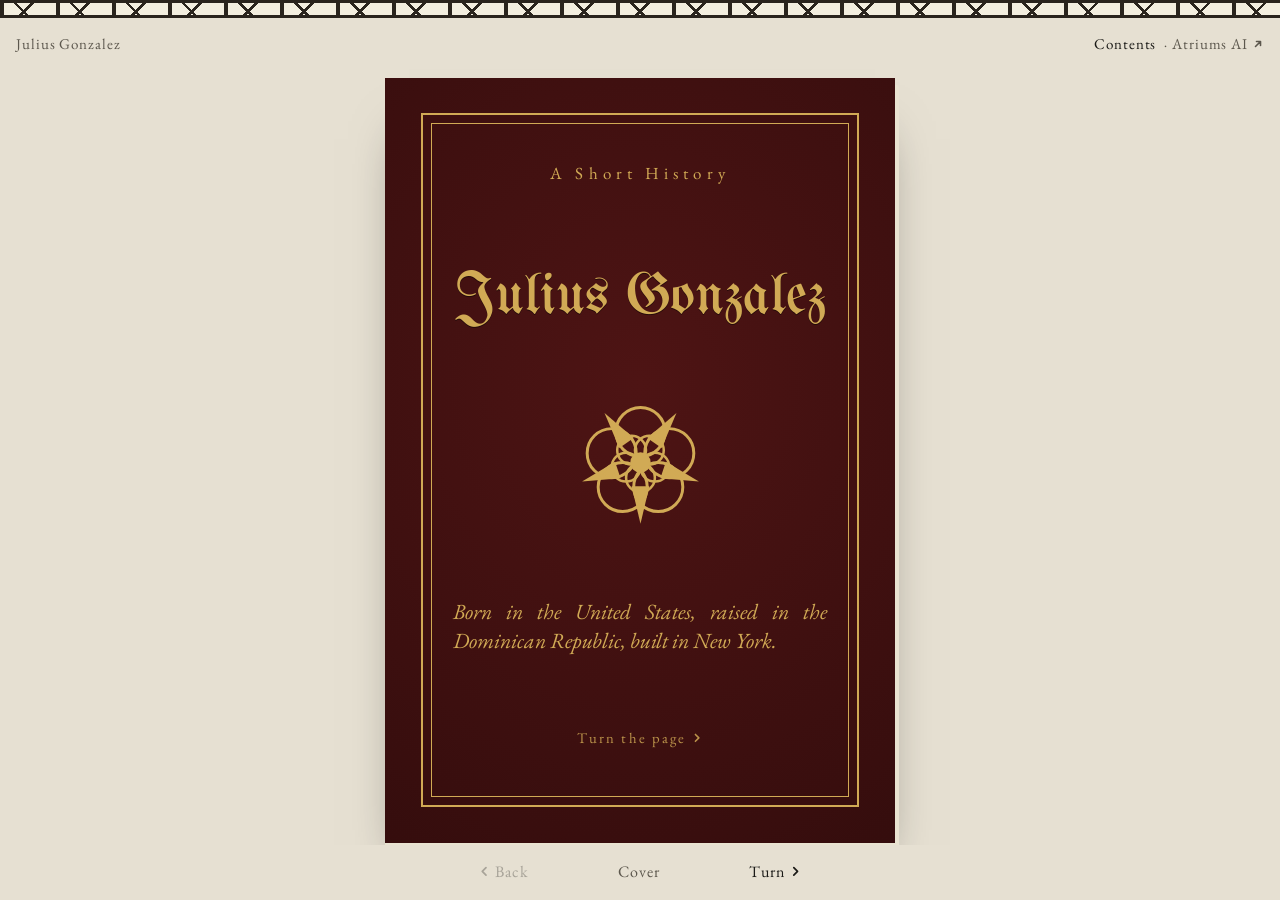
<file: index.html>
<!doctype html>
<html lang="en">
<head>
<meta charset="utf-8" />
<meta name="viewport" content="width=device-width, initial-scale=1, viewport-fit=cover" />
<title>Julius Gonzalez</title>
<meta name="claude:viewport-fit-sides" content="cover" />
<meta name="description" content="Julius Gonzalez: born in the US, raised in the Dominican Republic, built in New York. A short history in eight parts, told as a book." />
<meta property="og:title" content="Julius Gonzalez" />
<meta property="og:description" content="Born in the United States, raised in the Dominican Republic, built in New York." />
<link rel="preconnect" href="https://fonts.googleapis.com" />
<link rel="preconnect" href="https://fonts.gstatic.com" crossorigin />
<link href="https://fonts.googleapis.com/css2?family=EB+Garamond:ital,wght@0,400;0,500;0,600;1,400;1,500&family=IM+Fell+English+SC&family=UnifrakturMaguntia&display=swap" rel="stylesheet" />
<style>
/* Layout: a bound book on a desk. Two-page spreads on wide screens, one page at a time on phones; every leaf turns on its spine. Inside, a Tufte page (footnotes, figures to scale, booktabs table) set like a Tudor octavo: blackletter initials, Fell small caps, running heads, folios and catchwords. */
:root {
  --desk: #e6e0d2;
  --paper: #fffff8;
  --paper-edge: #e9e3d1;
  --ink: #1b1a17;
  --ink-soft: #5c574d;
  --rule: #d9d3c2;
  --land: #ece6d2;
  --oxblood: #8b1e1e;
  --green: #2f5236;
  --gold: #a07a24;
  --beam: #2a241d;
  --plaster: #f3eedf;
  --cover: #4e1414;
  --cover-deep: #2e0b0b;
  --gilt: #d1aa55;
  --body: "EB Garamond", Garamond, "Palatino Linotype", Palatino, Georgia, serif;
  --caps: "IM Fell English SC", "EB Garamond", Garamond, Georgia, serif;
  --black: "UnifrakturMaguntia", "Old English Text MT", "EB Garamond", serif;
  --pw: min(480px, calc(100vw - 32px));
}
@media (prefers-color-scheme: dark) {
  :root:not([data-theme="light"]) {
    --desk: #0d0c0a; --paper: #1c1a15; --paper-edge: #2a261f; --ink: #ece5d3; --ink-soft: #a89f8c; --rule: #3a342a; --land: #2a261e;
    --oxblood: #d76a5c; --green: #8fbb92; --gold: #d2ac57; --beam: #050403; --plaster: #2b261e;
    --cover: #4e1414; --cover-deep: #240909; --gilt: #d1aa55;
    color-scheme: dark;
  }
}
:root[data-theme="dark"] {
  --desk: #0d0c0a; --paper: #1c1a15; --paper-edge: #2a261f; --ink: #ece5d3; --ink-soft: #a89f8c; --rule: #3a342a; --land: #2a261e;
  --oxblood: #d76a5c; --green: #8fbb92; --gold: #d2ac57; --beam: #050403; --plaster: #2b261e;
  --cover: #4e1414; --cover-deep: #240909; --gilt: #d1aa55;
  color-scheme: dark;
}

* { box-sizing: border-box; }
html, body { height: 100%; }
body {
  margin: 0; background: var(--desk); color: var(--ink);
  font-family: var(--body); font-variant-numeric: oldstyle-nums proportional-nums;
  -webkit-font-smoothing: antialiased;
  display: flex; flex-direction: column; overflow-x: hidden;
}
body::before { content: ""; position: fixed; inset: 0 0 auto; height: env(safe-area-inset-top, 0px); z-index: 10; background: var(--beam); }
a { color: inherit; text-decoration-color: var(--oxblood); text-underline-offset: .15em; }
a:focus-visible, button:focus-visible { outline: 2px solid var(--oxblood); outline-offset: 3px; }
.sc { font-family: var(--caps); letter-spacing: .06em; }

.timber {
  height: 18px; border-block: 3px solid var(--beam); flex: none;
  background:
    repeating-linear-gradient(90deg, var(--beam) 0 4px, transparent 4px 56px),
    repeating-linear-gradient(45deg, transparent 0 18px, var(--beam) 18px 20.5px, transparent 20.5px 39.6px),
    repeating-linear-gradient(-45deg, transparent 0 18px, var(--beam) 18px 20.5px, transparent 20.5px 39.6px),
    var(--plaster);
}
.bar {
  flex: none; display: flex; justify-content: space-between; align-items: center; gap: 12px;
  padding-block: 10px;
  padding-left: max(16px, env(safe-area-inset-left, 0px)); padding-right: max(16px, env(safe-area-inset-right, 0px));
  font-family: var(--caps); font-size: 15px; color: var(--ink-soft); letter-spacing: .06em;
}
.bar button, .controls button {
  font: inherit; color: var(--ink); background: none; border: 0; cursor: pointer; padding: 6px 4px; letter-spacing: inherit;
}
.bar button:hover, .controls button:hover:not(:disabled) { color: var(--oxblood); }

.stage { flex: 1; min-height: 0; display: grid; place-items: center; perspective: 2600px; padding: 6px 0 0; overflow: hidden; }
.book {
  position: relative; width: calc(var(--pw) * 2); height: calc(var(--pw) * 1.5);
  transform-style: preserve-3d; transition: transform .9s cubic-bezier(.3, .1, .2, 1);
}
.book.single { width: var(--pw); }
.book.at-start { transform: translateX(-25%); }
.book.at-end { transform: translateX(25%); }
.book.single.at-start, .book.single.at-end { transform: none; }
.book.instant, .book.instant .leaf { transition: none !important; }
.book::after { /* page block thickness under the open book */
  content: ""; position: absolute; inset: 1% -4px -6px; z-index: -1; border-radius: 3px;
  background: var(--paper-edge); box-shadow: 0 30px 50px -24px rgba(0, 0, 0, .55);
  transition: opacity .4s;
}
.book.at-start::after { left: 50%; } .book.at-end::after { right: 50%; }
.book.single::after { inset: 1% -5px -6px 0; left: 0; right: -5px; }

.leaf {
  position: absolute; top: 0; left: 50%; width: 50%; height: 100%;
  transform-origin: left center; transform-style: preserve-3d;
  transition: transform .9s cubic-bezier(.3, .1, .2, 1);
}
.leaf.flipped { transform: rotateY(-180deg); }
.single .leaf { left: 0; width: 100%; transition: transform .8s cubic-bezier(.3, .1, .2, 1), opacity .2s; }
.single .leaf.flipped { opacity: 0; transition: transform .8s cubic-bezier(.3, .1, .2, 1), opacity .25s .55s; }
.face { position: absolute; inset: 0; backface-visibility: hidden; -webkit-backface-visibility: hidden; overflow: hidden; }
.face.back { transform: rotateY(180deg); }
.face.blank { background: var(--paper); }

/* ---------- the page ---------- */
.page {
  position: relative; width: var(--pw); height: calc(var(--pw) * 1.5);
  background: var(--paper); color: var(--ink);
  font-size: calc(var(--pw) * .037); line-height: 1.45;
  padding: calc(var(--pw) * .065) calc(var(--pw) * .09) calc(var(--pw) * .05);
  display: flex; flex-direction: column; overflow: hidden;
  background-image: linear-gradient(90deg, rgba(0, 0, 0, .10), rgba(0, 0, 0, 0) 7%);
}
.page.verso { background-image: linear-gradient(270deg, rgba(0, 0, 0, .10), rgba(0, 0, 0, 0) 7%); }
.face .page { width: 100%; height: 100%; }
.run { font-family: var(--caps); font-size: .78em; color: var(--ink-soft); text-align: center; letter-spacing: .1em; flex: none; margin-bottom: .9em; }
.pbody { flex: 1; min-height: 0; display: flex; flex-direction: column; }
.foot { flex: none; display: grid; grid-template-columns: 1fr auto 1fr; align-items: baseline; font-size: .8em; color: var(--ink-soft); padding-top: .6em; }
.foot .folio { grid-column: 2; }
.foot .catch { grid-column: 3; justify-self: end; font-style: italic; }
.page p { margin: 0 0 .75em; hyphens: auto; -webkit-hyphens: auto; text-align: justify; }
.page h2 { font-weight: 400; font-style: italic; font-size: 1.75em; line-height: 1.1; margin: 0 0 .6em; text-wrap: balance; }
.page .part-no { display: block; font-family: var(--caps); font-style: normal; font-size: .52em; color: var(--oxblood); letter-spacing: .12em; margin-bottom: .35em; }
.page .drop::first-letter { font-family: var(--black); float: left; font-size: 3.5em; line-height: .8; padding: .1em .1em 0 0; color: var(--oxblood); }
.page .meta { font-family: var(--caps); font-size: .82em; color: var(--ink-soft); text-align: left; }
.ref { font-variant-numeric: lining-nums; font-size: .65em; vertical-align: super; line-height: 0; color: var(--oxblood); }
.pbody > .content { margin-block: auto; }
.notes { margin-top: 0; padding-top: .5em; font-size: .78em; line-height: 1.35; color: var(--ink-soft); }
.notes::before { content: ""; display: block; width: 30%; border-top: 1px solid var(--ink-soft); margin-bottom: .5em; }
.notes p { text-align: left; margin-bottom: .35em; }
.notes .n { color: var(--oxblood); font-variant-numeric: lining-nums; margin-right: .3em; }
strong { font-weight: 600; }

/* cover + back cover: tooled leather */
.page.cover {
  background: radial-gradient(120% 90% at 50% 40%, var(--cover), var(--cover-deep));
  color: var(--gilt); padding: calc(var(--pw) * .07);
}
.page.cover .tool {
  flex: 1; border: 2px solid var(--gilt); outline: 1px solid var(--gilt); outline-offset: calc(var(--pw) * -.022);
  display: flex; flex-direction: column; align-items: center; justify-content: space-between; text-align: center;
  padding: calc(var(--pw) * .09) calc(var(--pw) * .06);
}
.cover .over { font-family: var(--caps); letter-spacing: .3em; font-size: .9em; }
.cover h1 { font-family: var(--black); font-weight: 400; font-size: 3.1em; line-height: 1; margin: 0; text-shadow: 0 1px 0 rgba(0, 0, 0, .5); }
.cover .sub { font-style: italic; font-size: 1.15em; line-height: 1.35; max-width: 18em; margin: 0; }
.cover .medal { width: 34%; height: auto; }
.cover .medal .p1 { fill: none; stroke: var(--gilt); stroke-width: .7; } .cover .medal .p2 { fill: none; stroke: var(--gilt); stroke-width: .6; } .cover .medal .c { fill: var(--gilt); } .cover .medal .s { fill: var(--gilt); }
.cover .hint { font-family: var(--caps); font-size: .78em; letter-spacing: .14em; opacity: .85; }
.page.cover.back-cover .sub { font-size: 1.3em; }
.page.cover.back-cover .tool { justify-content: center; gap: 1.4em; }

/* map plate */
.plate { display: flex; flex-direction: column; align-items: center; gap: .5em; flex: 1; min-height: 0; }
.plate .map { flex: 1; min-height: 0; width: 100%; height: 100%; }
.plate figcaption { font-size: .8em; color: var(--ink-soft); text-align: center; line-height: 1.35; }
.plate button { font: inherit; font-family: var(--caps); color: var(--oxblood); background: none; border: 0; cursor: zoom-in; padding: 0; letter-spacing: .06em; }
.map .frame { fill: none; stroke: var(--ink); stroke-width: 1.2; }
.map .frame2 { fill: none; stroke: var(--ink); stroke-width: .5; }
.map .sea { fill: var(--paper); }
.map .land { fill: var(--land); stroke: var(--ink-soft); stroke-width: .5; stroke-linejoin: round; }
.map .dr { fill: var(--oxblood); }
.map .ny { fill: var(--green); fill-opacity: .55; stroke: var(--green); stroke-width: .6; }
.map .grat { stroke: var(--rule); stroke-width: .6; fill: none; }
.map .rhumb { stroke: var(--gold); stroke-width: .4; opacity: .55; }
.map .route { fill: none; stroke: var(--oxblood); stroke-width: 2.6; stroke-linecap: round; }
.map .lead { fill: none; stroke: var(--ink-soft); stroke-width: .6; stroke-dasharray: 2 3; }
.map .city { fill: var(--paper); stroke: var(--ink); stroke-width: 1.4; }
.map .city.on { fill: var(--oxblood); stroke: var(--oxblood); }
.map text { font-family: var(--body); fill: var(--ink); paint-order: stroke; stroke: var(--paper); stroke-width: 3px; stroke-linejoin: round; }
.map .lbl { font-size: 17px; font-style: italic; }
.map .lbl-sc { font-family: var(--caps); font-size: 14px; letter-spacing: .2em; fill: var(--ink-soft); }
.map .tick { font-size: 13px; fill: var(--ink-soft); font-variant-numeric: lining-nums; }
.map .key { font-family: var(--caps); font-size: 14px; fill: var(--oxblood); }
.map .note { font-size: 14px; font-style: italic; fill: var(--ink-soft); }
.map .inset-bg { fill: var(--paper); stroke: var(--ink); stroke-width: .8; }
.map .star-a { fill: var(--ink); } .map .star-b { fill: var(--paper); stroke: var(--ink); stroke-width: .6; } .map .star-n { fill: var(--oxblood); }
.map .scalebar rect { stroke: var(--ink); stroke-width: .6; }
.map .scalebar .f { fill: var(--ink); } .map .scalebar .e { fill: var(--paper); }

/* title page + contents */
.title-page { text-align: center; }
.title-page .kicker { font-family: var(--caps); color: var(--oxblood); font-size: .85em; letter-spacing: .12em; margin: .4em 0 1em; text-align: center; }
.title-page h1 { font-weight: 400; font-style: italic; font-size: 2em; line-height: 1.08; margin: 0 0 .7em; text-wrap: balance; }
.title-page h1 span { font-style: normal; }
.title-page .lede { text-align: center; font-size: .95em; margin: 0 auto 1.1em; max-width: 26em; }
.contents { text-align: left; }
.contents h3 { font-family: var(--caps); font-weight: 400; font-size: .85em; letter-spacing: .14em; color: var(--ink-soft); text-align: center; margin: 0 0 .5em; }
.contents ol { list-style: none; margin: 0; padding: 0; font-size: .92em; }
.contents li a { display: flex; gap: .4em; align-items: baseline; text-decoration: none; padding: .12em 0; }
.contents li a:hover .t { color: var(--oxblood); }
.contents .k { font-family: var(--caps); color: var(--oxblood); width: 2.6em; flex: none; }
.contents .dots { flex: 1; border-bottom: 1px dotted var(--ink-soft); transform: translateY(-.3em); }
.contents .pg { font-variant-numeric: oldstyle-nums tabular-nums; }
.rose-sm { display: block; margin: .8em auto 0; width: 1.6em; height: 1.6em; }
.rose-sm .p1, .finis .p1 { fill: var(--oxblood); } .rose-sm .p2, .finis .p2 { fill: var(--paper); stroke: var(--oxblood); stroke-width: .8; } .rose-sm .c, .finis .c { fill: var(--gold); } .rose-sm .s, .finis .s { fill: var(--green); }

/* plate: the lesson */
.lesson-plate { flex: 1; display: flex; flex-direction: column; justify-content: center; align-items: center; text-align: center; gap: 1em; border: 1px solid var(--ink); outline: 1px solid var(--ink); outline-offset: calc(var(--pw) * -.018); padding: 1.6em; }
.lesson-plate .big { font-style: italic; font-size: 1.9em; line-height: 1.15; margin: 0; text-align: center; text-wrap: balance; }
.lesson-plate .big b { font-weight: 500; color: var(--oxblood); }
.lesson-plate .attr { font-family: var(--caps); font-size: .85em; color: var(--ink-soft); text-align: center; margin: 0; }
.lesson-plate .code { font-family: var(--caps); color: var(--ink-soft); font-size: .8em; letter-spacing: .08em; text-align: center; margin: 0; }

.broadside { border: 1px solid var(--ink); outline: 1px solid var(--ink); outline-offset: 3px; padding: .7em 1em .4em; margin: .6em 3px 1em; text-align: center; }
.broadside p { text-align: center; margin: 0 0 .3em; }
.broadside .lesson { font-style: italic; font-size: 1.2em; line-height: 1.25; }
.broadside .lesson b { font-weight: 500; color: var(--oxblood); }
.broadside .attr { font-family: var(--caps); font-size: .8em; color: var(--ink-soft); }

/* figure 2 + table */
.chart { width: 100%; height: auto; display: block; margin: .3em 0 .6em; }
.chart text { font-family: var(--body); fill: var(--ink); font-size: 17px; }
.chart .yr { font-size: 15px; fill: var(--ink-soft); font-variant-numeric: lining-nums tabular-nums; }
.chart .dur { font-size: 15.5px; font-style: italic; fill: var(--ink-soft); }
.chart .axis, .chart .tk { stroke: var(--ink); stroke-width: .8; }
.chart .bar { fill: var(--ink); } .chart .bar.sub { fill: var(--ink-soft); } .chart .bar.now { fill: var(--oxblood); }
.chart .subl { font-size: 15.5px; } .chart .bracket { fill: none; stroke: var(--ink-soft); stroke-width: .8; stroke-dasharray: 2 2; } .chart .edu { fill: var(--green); }
.chart .nowline { stroke: var(--oxblood); stroke-width: .8; }
.chart .now-t { fill: var(--oxblood); font-family: var(--caps); font-size: 14px; letter-spacing: .1em; }
.figcap { font-size: .82em; color: var(--ink-soft); line-height: 1.35; }
.figcap .sc { color: var(--ink); }
table.figs { border-collapse: collapse; width: 100%; font-size: .86em; margin: .2em 0 .5em; border-top: 2px solid var(--ink); border-bottom: 2px solid var(--ink); line-height: 1.3; }
table.figs caption { text-align: left; font-family: var(--caps); font-size: .95em; color: var(--ink-soft); padding-bottom: .3em; }
table.figs th, table.figs td { text-align: left; padding: .28em .6em .28em 0; vertical-align: baseline; }
table.figs thead th { font-weight: 400; font-style: italic; color: var(--ink-soft); border-bottom: 1px solid var(--ink); }
table.figs td.v { text-align: right; font-variant-numeric: lining-nums tabular-nums; font-weight: 600; white-space: nowrap; padding-right: 1em; width: 4.6em; }
table.figs td.v.r { color: var(--oxblood); }

.values { display: grid; gap: .9em; margin-top: .3em; }
.values div { border-top: 1px solid var(--ink); padding-top: .35em; }
.values h3 { font-family: var(--caps); font-weight: 400; font-size: 1em; color: var(--oxblood); margin: 0 0 .15em; letter-spacing: .06em; }
.values p { margin: 0; }

.reach { display: flex; flex-direction: column; gap: .5em; align-items: flex-start; margin-top: .4em; }
.email { font-size: 1em; padding: .35em .7em; border: 1px solid var(--rule); user-select: all; overflow-wrap: anywhere; font-variant-numeric: lining-nums; }
.btns { display: flex; gap: .5em; flex-wrap: wrap; }
.btn { font-family: var(--caps); font-size: .9em; letter-spacing: .06em; padding: .4em .9em; border: 1px solid var(--ink); background: var(--ink); color: var(--paper); cursor: pointer; text-decoration: none; }
.btn.ghost { background: transparent; color: var(--ink); }
.btn:hover { background: var(--oxblood); border-color: var(--oxblood); color: var(--paper); }
.finis { flex: 1; display: flex; flex-direction: column; justify-content: center; align-items: center; text-align: center; gap: 1em; }
.finis .word { font-family: var(--black); font-size: 3em; color: var(--oxblood); margin: 0; text-align: center; }
.finis svg { width: 3em; height: 3em; }
.finis .colophon { font-size: .82em; color: var(--ink-soft); max-width: 22em; text-align: center; font-style: italic; }

/* drawn icons (no font glyphs) */
.ic { width: .8em; height: .8em; display: inline-block; vertical-align: -.05em; fill: none; stroke: currentColor; stroke-width: 1.6; stroke-linecap: round; stroke-linejoin: round; }

/* controls */
.controls {
  flex: none; display: flex; justify-content: center; align-items: center; gap: 18px;
  padding-block: 10px calc(12px + env(safe-area-inset-bottom, 0px));
  padding-left: max(16px, env(safe-area-inset-left, 0px)); padding-right: max(16px, env(safe-area-inset-right, 0px));
  font-family: var(--caps); font-size: 16px; letter-spacing: .06em; color: var(--ink-soft);
}
.controls button:disabled { opacity: .3; cursor: default; }
#where { min-width: 11em; text-align: center; font-variant-numeric: lining-nums; }

/* enlarged chart */
.zoom { position: fixed; inset: 0; z-index: 20; background: var(--paper); overflow: auto; padding: calc(12px + env(safe-area-inset-top, 0px)) max(16px, env(safe-area-inset-right, 0px)) 24px max(16px, env(safe-area-inset-left, 0px)); }
.zoom .map { width: 100%; max-width: 720px; height: auto; display: block; margin: 0 auto; }
.zoom button { position: sticky; top: 0; float: right; z-index: 1; font-family: var(--caps); font-size: 16px; background: var(--paper); color: var(--ink); border: 1px solid var(--ink); padding: 6px 12px; cursor: pointer; }

/* no-script fallback: pages stacked */
#pages { display: grid; gap: 24px; justify-items: center; padding-block: 24px; }
#pages[data-moved] { display: none; }

@media (prefers-reduced-motion: reduce) {
  .book, .leaf, .single .leaf, .single .leaf.flipped { transition: none !important; }
}
</style>
</head>
<body>
<div class="timber" aria-hidden="true"></div>
<div class="bar">
  <span>Julius Gonzalez</span>
  <span><button type="button" data-go="2">Contents</button> · <a href="https://www.atriums.ai/" target="_blank" rel="noopener" style="text-decoration:none">Atriums AI <svg class="ic" viewBox="0 0 12 12" aria-hidden="true" focusable="false"><path d="M3.5 8.5 8.5 3.5M4.5 3.5h4v4" /></svg></a></span>
</div>

<main class="stage" id="stage">
  <div class="book" id="book" aria-live="polite"></div>
</main>

<nav class="controls" aria-label="Turn pages">
  <button type="button" id="prev" aria-label="Previous page"><svg class="ic" viewBox="0 0 12 12" aria-hidden="true" focusable="false"><path d="M7.5 2.5 4 6l3.5 3.5" /></svg> Back</button>
  <span id="where">Cover</span>
  <button type="button" id="next" aria-label="Next page">Turn <svg class="ic" viewBox="0 0 12 12" aria-hidden="true" focusable="false"><path d="M4.5 2.5 8 6l-3.5 3.5" /></svg></button>
</nav>

<div id="pages">

  <!-- 0 · cover -->
  <section class="page cover" data-label="Cover">
    <div class="tool">
      <p class="over">A Short History</p>
      <div>
        <h1>Julius Gonzalez</h1>
      </div>
      <svg class="medal" aria-hidden="true" viewBox="-15 -15 30 30"><path class="s" d="M1.6,-5.8 L8.5,-11.7 L5.0,-3.4 Z" /><path class="s" d="M6.0,-0.2 L13.8,4.5 L4.7,3.7 Z" /><path class="s" d="M2.1,5.6 L0.0,14.5 L-2.1,5.6 Z" /><path class="s" d="M-4.7,3.7 L-13.8,4.5 L-6.0,-0.2 Z" /><path class="s" d="M-5.0,-3.4 L-8.5,-11.7 L-1.6,-5.8 Z" /><circle class="p1" cx="0.0" cy="-7.2" r="5.8" /><circle class="p1" cx="6.8" cy="-2.2" r="5.8" /><circle class="p1" cx="4.2" cy="5.8" r="5.8" /><circle class="p1" cx="-4.2" cy="5.8" r="5.8" /><circle class="p1" cx="-6.8" cy="-2.2" r="5.8" /><circle class="p2" cx="2.1" cy="-2.9" r="3.4" /><circle class="p2" cx="3.4" cy="1.1" r="3.4" /><circle class="p2" cx="0.0" cy="3.6" r="3.4" /><circle class="p2" cx="-3.4" cy="1.1" r="3.4" /><circle class="p2" cx="-2.1" cy="-2.9" r="3.4" /><circle class="c" r="2.4" /></svg>
      <p class="sub">Born in the United States, raised in the Dominican Republic, built in New York.</p>
      <p class="hint">Turn the page <svg class="ic" viewBox="0 0 12 12" aria-hidden="true" focusable="false"><path d="M4.5 2.5 8 6l-3.5 3.5" /></svg></p>
    </div>
  </section>

  <!-- 1 · frontispiece -->
  <section class="page verso" data-run="Frontispiece">
    <figure class="plate" style="margin:0">
      <svg class="map" viewBox="-36 -26 632 908" role="img" aria-labelledby="map-t map-d">
        <title id="map-t">The journey, drawn on a Mercator chart</title>
        <desc id="map-d">A route runs about 1,550 miles north from the Dominican Republic to New York City. An inset of New York State shows the 140-mile leg between New York City and Binghamton.</desc>
        <defs>
          <clipPath id="frame"><rect x="0" y="0" width="560" height="854.8" /></clipPath>
          <clipPath id="iframe"><rect x="0" y="0" width="200" height="152.5" /></clipPath>
          <marker id="arr" viewBox="0 0 10 10" refX="7" refY="5" markerWidth="6" markerHeight="6" orient="auto-start-reverse"><path d="M0,0 L10,5 L0,10 z" fill="var(--oxblood)" /></marker>
        </defs>
        <rect class="sea" x="0" y="0" width="560" height="854.8" />
        <g clip-path="url(#frame)">
          <g class="rhumb"><line x1="490" y1="700" x2="490.0" y2="-700.0" /><line x1="490" y1="700" x2="1025.8" y2="-593.4" /><line x1="490" y1="700" x2="1479.9" y2="-289.9" /><line x1="490" y1="700" x2="1783.4" y2="164.2" /><line x1="490" y1="700" x2="1890.0" y2="700.0" /><line x1="490" y1="700" x2="1783.4" y2="1235.8" /><line x1="490" y1="700" x2="1479.9" y2="1689.9" /><line x1="490" y1="700" x2="1025.8" y2="1993.4" /><line x1="490" y1="700" x2="490.0" y2="2100.0" /><line x1="490" y1="700" x2="-45.8" y2="1993.4" /><line x1="490" y1="700" x2="-499.9" y2="1689.9" /><line x1="490" y1="700" x2="-803.4" y2="1235.8" /><line x1="490" y1="700" x2="-910.0" y2="700.0" /><line x1="490" y1="700" x2="-803.4" y2="164.2" /><line x1="490" y1="700" x2="-499.9" y2="-289.9" /><line x1="490" y1="700" x2="-45.8" y2="-593.4" /></g>
          <g class="grat"><line x1="101.8" y1="0" x2="101.8" y2="854.8" /><line x1="229.1" y1="0" x2="229.1" y2="854.8" /><line x1="356.4" y1="0" x2="356.4" y2="854.8" /><line x1="483.6" y1="0" x2="483.6" y2="854.8" /><line x1="0" y1="747.8" x2="560" y2="747.8" /><line x1="0" y1="609.9" x2="560" y2="609.9" /><line x1="0" y1="466.4" x2="560" y2="466.4" /><line x1="0" y1="315.4" x2="560" y2="315.4" /><line x1="0" y1="154.9" x2="560" y2="154.9" /></g>
          <path class="land" d="M171.5,789.3L174.6,790.3L177.8,790.8L179.2,790.8L180.5,791.1L183.4,793.4L185.8,794.7L194.7,797.5L197.7,802.4L198.3,803.9L196.0,804.8L193.0,805.1L190.3,805.2L187.7,804.3L186.6,803.5L184.0,803.2L182.0,802.3L180.9,804.2L179.6,805.7L177.3,805.5L176.4,804.3L175.2,804.8L174.2,805.7L173.0,809.2L171.1,807.5L168.9,806.1L166.4,805.5L161.2,805.4L158.6,804.9L156.6,801.9L153.6,800.3L151.6,797.0L145.2,795.8L144.1,793.9L144.5,792.2L146.3,790.2L150.3,789.7L153.3,789.0L154.6,788.2L155.9,787.6L166.7,789.1L169.1,789.1L171.5,789.3ZM454.9,789.7L456.4,790.1L455.9,789.0L461.3,789.7L464.4,790.8L467.6,791.4L467.9,795.1L465.4,796.6L463.7,798.2L462.4,800.1L458.9,802.3L454.8,803.0L451.9,803.0L449.9,802.5L447.8,802.9L445.1,801.9L442.9,802.2L438.5,801.9L436.9,802.8L435.2,803.0L433.7,802.8L432.4,802.4L429.1,802.5L427.7,801.7L428.3,797.5L428.4,795.6L427.5,794.0L426.6,793.0L426.0,791.8L427.3,791.1L428.4,789.9L428.7,788.2L431.2,787.6L437.5,788.4L453.4,788.9L454.9,789.7ZM292.5,121.8L290.6,124.0L292.3,124.2L293.8,123.6L295.0,122.3L298.2,120.6L300.8,119.8L302.8,120.9L305.4,119.9L308.0,119.3L296.9,124.9L294.6,125.6L291.3,127.2L288.3,128.5L286.1,128.9L275.1,133.0L273.2,132.7L264.2,134.8L260.5,135.1L257.1,135.8L259.6,134.1L259.0,132.9L257.7,133.1L256.4,134.9L254.2,135.4L253.7,133.5L254.4,132.0L255.4,130.6L257.6,128.4L260.8,127.0L262.3,125.8L263.4,126.8L263.6,125.4L264.5,124.5L267.6,124.1L269.7,123.4L273.0,124.0L275.2,123.7L277.2,122.8L279.2,122.6L284.3,122.3L289.5,121.7L291.6,120.4L296.0,117.2L298.5,116.2L294.6,120.1L292.5,121.8ZM55.0,661.2L61.7,662.4L67.1,662.1L69.7,661.3L71.8,664.0L76.2,663.2L85.3,662.8L87.8,665.2L90.1,666.4L92.5,667.2L95.1,667.5L97.6,667.1L99.9,667.3L102.9,669.0L106.4,668.8L105.6,670.4L110.0,672.8L113.3,677.3L115.6,679.2L118.2,680.9L120.3,682.0L122.6,682.5L129.8,682.3L131.5,682.5L133.0,683.1L134.4,683.4L149.1,690.2L153.5,694.0L156.2,696.0L162.0,698.8L164.3,699.4L165.6,699.0L163.6,696.8L165.6,696.8L169.5,700.0L170.6,701.1L172.5,702.2L174.5,703.0L173.5,704.2L172.0,704.4L168.9,703.9L171.3,705.9L171.8,707.4L174.6,705.8L175.6,704.5L180.0,708.0L182.3,709.6L181.6,711.5L184.2,710.7L186.1,711.3L187.2,712.8L189.6,713.2L192.0,713.1L197.1,714.4L201.7,716.9L206.2,717.5L210.7,717.6L212.9,718.9L213.9,720.7L212.8,722.0L212.2,723.3L213.8,725.0L210.3,725.7L209.9,727.8L212.7,727.8L215.8,728.3L220.4,728.7L223.6,728.3L230.2,729.5L232.1,730.1L235.9,732.2L237.7,733.6L241.5,737.3L244.7,738.8L247.6,739.2L249.5,739.3L251.0,741.5L250.6,743.2L249.0,744.6L248.1,745.6L244.1,745.7L238.4,746.2L232.9,747.7L230.2,748.9L229.0,749.7L226.1,750.4L225.9,749.0L225.2,747.5L224.6,748.8L223.5,749.8L221.7,750.6L215.0,750.7L212.4,749.6L209.6,748.8L199.6,748.1L197.2,748.1L190.5,748.9L183.8,749.4L180.9,749.9L178.2,750.6L172.8,750.6L166.4,751.5L160.0,751.7L164.1,745.5L172.8,739.6L174.3,738.4L175.5,736.7L175.8,735.5L173.3,732.6L173.0,731.2L169.3,729.5L166.3,729.0L163.1,729.0L156.4,728.4L152.8,728.3L149.8,727.1L144.8,722.5L142.4,721.3L141.2,720.3L140.3,719.1L139.1,712.5L138.1,709.3L136.5,706.5L134.2,704.4L131.7,703.7L122.5,705.5L120.3,705.2L118.2,704.6L104.1,700.3L98.3,697.9L95.9,696.7L93.9,695.0L91.8,692.3L89.5,689.8L89.1,691.5L77.3,691.8L75.5,691.2L74.3,690.5L73.4,689.5L72.7,687.5L71.6,685.8L71.3,687.7L70.7,689.3L69.1,690.2L67.3,690.4L65.1,688.2L55.6,687.7L51.6,685.2L48.9,682.5L51.6,681.6L57.1,680.4L58.2,679.5L59.0,678.5L58.5,677.0L57.4,675.8L56.2,675.1L55.0,674.7L53.4,674.5L32.1,674.3L30.9,675.1L29.0,676.9L25.3,679.1L22.7,681.4L21.8,682.6L20.7,683.5L18.0,684.9L15.8,687.1L13.1,688.1L11.6,687.5L10.1,687.5L7.9,688.3L2.5,688.6L1.0,690.7L0.1,693.8L-0.8,694.8L-3.5,695.1L-6.1,696.0L-11.4,699.0L-12.8,699.4L-12.5,697.2L-12.8,695.1L-14.2,695.0L-16.0,695.4L-17.4,696.0L-20.0,697.5L-21.3,698.0L-22.6,697.1L-13.6,692.4L-11.0,692.4L-9.5,692.2L-8.3,691.2L-9.8,686.2L-9.2,682.8L-7.2,680.2L-3.1,676.2L-1.1,674.9L18.9,666.6L20.9,666.1L34.0,664.4L36.0,663.9L42.0,661.4L48.3,660.4L55.0,661.2ZM306.6,755.3L309.7,755.9L311.1,755.4L312.9,753.3L313.9,751.9L315.2,751.1L316.8,750.6L319.7,750.6L323.7,751.9L328.8,750.7L332.1,750.1L335.2,750.8L336.4,751.8L338.9,753.4L340.2,753.8L344.2,753.8L348.6,756.5L351.4,757.5L353.0,757.6L356.0,756.6L357.4,756.6L359.1,758.9L359.5,762.0L360.8,764.9L363.0,766.7L373.6,765.9L375.9,767.4L375.1,768.7L373.6,769.3L368.6,769.1L366.4,769.2L366.0,770.4L368.9,771.9L371.7,772.4L374.7,773.4L377.7,774.0L381.0,774.4L384.3,775.1L389.9,777.3L395.9,782.4L397.6,783.6L398.7,785.2L398.1,787.2L395.9,790.4L394.7,791.4L392.9,792.1L391.7,793.4L390.5,795.7L389.0,795.8L387.5,794.4L386.4,792.5L383.5,790.7L380.0,790.9L374.9,789.8L371.7,790.4L368.6,790.4L365.4,789.9L362.2,789.7L359.0,790.4L355.9,791.6L354.8,792.4L352.8,794.2L351.7,794.9L344.2,795.8L342.0,794.4L339.9,792.6L337.0,792.4L332.8,793.8L330.2,794.3L329.1,794.9L328.8,798.2L328.2,799.7L324.1,805.6L321.8,809.8L320.9,811.1L317.7,808.9L316.4,808.1L314.8,807.6L314.2,806.4L314.2,804.6L313.7,802.8L312.8,801.5L311.3,800.5L309.2,798.4L306.9,796.6L305.4,795.9L303.9,795.5L292.7,795.7L291.4,796.0L289.4,796.9L286.2,797.4L283.1,797.5L275.9,796.1L273.0,795.3L270.2,794.9L266.9,795.0L263.6,795.5L260.9,796.5L259.0,798.4L258.7,800.0L257.5,800.5L254.8,797.8L252.3,795.8L249.6,794.4L243.9,792.3L242.8,791.1L242.3,789.6L244.7,784.9L247.3,784.0L248.8,783.8L252.0,784.4L255.2,785.5L258.0,786.2L262.5,786.4L265.0,787.6L282.1,789.4L285.3,789.9L286.6,789.7L287.7,789.0L288.6,787.8L289.7,786.8L294.9,786.6L296.6,784.9L296.6,783.5L293.6,781.6L288.9,777.6L284.8,772.8L286.6,771.2L285.9,768.3L286.6,765.6L287.5,762.9L283.5,760.6L278.6,758.3L271.9,757.6L269.9,757.0L268.8,755.3L269.8,753.0L271.9,751.7L274.4,750.9L277.0,750.4L283.1,749.7L289.3,750.4L294.5,752.8L299.9,754.7L306.6,755.3ZM-25.5,-36.0L585.5,-36.0L585.5,-32.1L585.5,-24.1L585.5,-20.8L585.5,-17.2L585.5,-11.5L585.5,-5.9L585.5,-2.2L585.5,0.4L585.5,2.1L585.5,4.5L585.5,18.8L585.5,21.3L585.5,23.6L585.5,28.9L585.5,34.5L585.5,38.0L585.5,42.7L585.5,51.4L585.5,54.7L585.5,58.8L585.5,61.1L585.5,63.4L585.5,59.5L585.5,57.2L585.5,44.5L585.5,41.9L585.5,44.3L585.5,48.7L585.5,46.9L585.5,43.1L585.5,45.8L585.5,53.0L585.5,59.0L585.5,60.8L585.5,63.4L585.5,65.8L585.5,64.2L585.5,69.4L585.5,76.2L585.5,78.0L585.5,80.1L585.5,84.1L585.5,85.8L585.5,87.7L585.5,90.9L585.5,94.0L585.5,97.2L585.5,101.2L585.5,104.6L585.5,108.1L585.5,111.1L585.5,117.2L585.5,123.7L585.5,126.2L585.5,130.6L585.5,132.8L585.5,138.5L585.5,140.6L585.5,142.9L585.5,144.3L585.5,148.3L585.5,150.5L585.5,151.9L585.5,153.6L585.5,155.0L585.5,158.3L585.5,162.1L585.5,164.9L585.5,169.3L585.5,172.7L585.5,175.5L585.5,178.1L585.5,181.0L585.5,183.1L585.5,185.1L585.5,191.2L585.5,193.9L585.5,196.2L585.5,198.3L585.5,200.1L585.5,214.7L585.5,224.0L585.5,230.8L585.5,243.7L585.5,250.6L585.5,254.8L585.5,260.7L585.5,264.0L585.5,269.3L585.5,272.0L585.5,273.9L585.5,277.8L585.5,279.8L585.5,282.5L585.5,283.9L585.5,282.5L585.5,285.8L585.5,293.9L585.5,299.9L585.5,305.0L585.5,309.7L585.5,311.5L585.5,313.2L585.5,314.9L585.5,317.5L585.5,319.4L585.5,318.1L585.5,314.7L585.5,316.5L585.5,317.7L585.5,320.2L585.5,322.1L585.5,324.1L585.5,322.7L585.5,320.3L585.5,323.4L585.5,325.1L585.5,327.0L585.5,329.3L585.5,330.9L585.5,329.5L585.5,327.6L585.5,325.9L585.5,324.1L585.5,327.6L585.5,332.7L585.5,331.0L585.5,333.9L585.5,336.5L585.5,333.1L585.5,331.1L585.5,328.1L585.5,325.5L585.5,324.1L585.5,322.3L585.5,320.8L585.5,317.5L585.5,314.0L585.5,310.6L585.5,308.6L585.5,305.6L585.5,301.2L585.5,299.7L585.5,297.6L585.5,295.2L585.5,293.1L585.5,291.4L585.5,288.2L585.5,286.6L585.5,284.9L585.5,283.7L585.5,280.8L585.5,278.9L585.5,276.7L585.5,273.4L585.5,270.6L585.5,269.0L585.5,265.6L585.5,262.2L585.5,263.5L585.5,262.3L585.5,259.7L585.5,256.5L585.5,253.8L585.5,252.2L585.5,253.7L585.5,257.4L585.5,255.4L585.5,253.8L585.5,249.2L585.5,247.4L585.5,243.0L585.5,239.3L585.5,234.8L585.5,232.7L585.5,229.5L585.5,228.3L585.5,226.9L585.5,224.3L585.5,225.9L585.5,228.0L585.5,224.6L585.5,220.8L585.5,223.0L585.5,226.4L585.5,229.0L585.5,225.4L585.5,224.2L585.5,222.9L585.5,219.1L585.5,217.7L585.5,216.2L585.5,212.8L585.5,210.8L585.5,209.3L585.5,204.8L585.5,202.3L585.5,198.8L585.5,196.8L585.5,194.2L585.5,192.0L585.5,178.4L585.5,177.1L585.5,173.8L585.5,170.5L585.5,168.7L585.5,164.8L585.5,162.9L585.5,166.4L585.5,167.6L585.5,164.2L585.5,161.8L585.5,159.3L585.5,158.0L585.5,155.0L585.5,157.4L585.5,160.2L585.5,158.8L585.5,160.2L585.5,161.9L585.5,163.9L585.5,165.2L585.5,167.5L585.5,175.8L585.5,179.1L585.5,182.8L585.5,184.8L585.5,186.1L585.5,188.0L585.5,189.3L585.5,191.4L585.5,193.4L585.5,195.4L585.5,194.0L585.5,190.5L585.5,189.1L585.5,184.3L585.5,180.6L585.5,179.0L585.5,176.4L585.5,175.1L585.5,173.0L585.5,170.8L585.5,167.4L585.5,165.3L585.5,163.0L585.5,160.0L585.5,156.5L585.5,153.3L585.5,150.4L585.5,142.9L585.5,141.7L585.5,138.2L585.5,136.8L585.5,134.7L585.5,131.9L585.5,126.7L585.5,122.3L585.5,125.5L585.5,129.8L585.5,132.0L585.5,135.2L585.5,147.2L585.5,155.3L585.5,158.1L585.5,163.1L585.5,166.1L585.5,169.4L585.5,174.4L585.5,180.6L585.5,181.9L585.5,184.0L585.5,185.6L585.5,181.5L585.5,183.5L585.5,192.7L585.5,197.9L585.5,200.1L585.5,206.6L585.5,210.3L585.5,214.4L585.5,217.3L585.5,219.0L585.5,223.4L585.5,226.5L585.5,228.5L585.5,230.0L585.5,231.3L585.5,236.6L585.5,241.9L585.5,243.6L585.5,246.0L585.5,248.0L585.5,244.4L585.5,243.0L585.5,241.2L585.5,236.6L585.5,232.5L585.5,230.7L585.5,225.7L585.5,229.2L585.5,233.2L585.5,236.0L585.5,237.7L585.5,235.5L585.5,237.9L585.5,239.5L585.5,242.3L585.5,246.7L585.5,248.1L585.5,250.3L585.5,251.7L585.5,254.2L585.5,257.8L585.5,256.3L585.5,254.8L585.5,253.4L585.5,257.6L585.5,260.8L585.5,263.3L585.5,264.8L585.5,267.1L585.5,268.8L585.5,270.1L585.5,273.4L585.5,278.8L585.5,280.0L585.5,282.4L585.5,280.7L585.5,278.2L585.5,276.9L585.5,279.4L585.5,283.6L585.5,286.2L585.5,288.5L585.5,290.4L585.5,292.3L585.5,293.8L585.5,295.3L585.5,297.0L585.5,300.7L585.5,304.2L585.5,306.0L585.5,311.9L585.5,315.0L585.5,320.1L585.5,323.2L585.5,328.3L585.5,331.0L585.5,332.5L585.5,336.3L585.5,337.8L585.5,341.1L585.5,350.4L585.5,354.9L585.5,357.4L585.5,361.9L585.5,369.6L585.5,376.3L585.5,381.5L585.5,383.9L585.5,387.0L585.5,389.9L585.5,393.2L585.5,395.8L585.5,400.8L585.5,402.4L585.5,405.5L585.5,407.2L585.5,410.0L585.5,412.5L585.5,415.9L585.5,411.2L585.5,406.0L585.5,404.6L585.5,408.0L585.5,409.8L585.5,408.4L585.5,406.4L585.5,409.3L585.5,412.4L585.5,414.5L585.5,418.1L585.5,422.4L585.5,427.3L585.5,432.0L585.5,435.0L585.5,439.3L585.5,440.7L585.5,443.1L585.5,445.7L585.5,449.9L585.5,452.6L585.5,454.8L585.5,458.0L585.5,459.3L585.5,457.5L585.5,462.5L585.5,457.5L585.5,459.7L585.5,467.0L585.5,469.5L585.5,472.8L585.5,478.6L585.5,480.0L585.5,481.5L585.5,478.0L585.5,481.3L585.5,491.7L585.5,489.0L585.5,491.8L585.5,495.3L585.5,497.0L585.5,500.0L585.5,502.4L585.5,503.9L585.5,506.0L585.5,509.5L585.5,514.0L585.5,516.2L585.5,518.0L585.5,514.6L585.5,516.2L585.5,520.1L585.5,523.5L585.5,525.2L585.5,527.7L585.5,531.9L585.5,533.6L585.5,535.0L585.5,536.7L585.5,539.5L585.5,541.5L585.5,544.2L585.5,546.0L585.5,548.9L585.5,550.5L585.5,556.5L585.5,559.6L585.5,562.7L585.5,565.1L585.5,562.3L585.5,560.8L585.5,559.1L585.5,557.7L585.5,559.7L585.5,561.0L585.5,559.4L585.5,561.0L585.5,562.5L585.5,564.1L585.5,566.2L585.5,569.0L585.5,571.2L585.5,573.2L585.5,575.0L585.5,578.1L585.5,580.2L585.5,578.8L585.5,582.4L585.5,584.0L585.5,586.7L585.5,590.3L585.5,593.3L585.5,597.6L585.5,598.9L585.5,597.0L585.5,598.3L585.5,599.9L585.5,601.3L585.5,603.4L585.5,606.3L585.5,609.8L585.5,611.9L585.5,614.2L585.5,616.0L585.5,620.6L585.5,621.9L585.5,620.4L585.5,622.3L585.5,624.5L585.5,625.8L585.5,627.3L585.5,628.8L585.5,631.1L585.5,634.9L585.5,637.5L585.5,639.6L585.5,642.5L585.5,643.7L585.5,645.2L585.5,648.5L585.5,646.0L585.5,647.7L585.5,649.1L585.5,647.7L585.5,653.1L585.5,655.1L585.5,656.6L585.5,658.0L585.5,659.3L585.5,660.7L585.5,665.5L585.5,667.2L585.5,668.8L585.5,671.2L585.5,669.7L585.5,672.2L585.5,673.4L585.5,671.9L585.5,673.7L585.5,675.6L585.5,672.9L585.5,675.2L585.5,678.7L585.5,677.2L585.5,679.5L585.5,681.2L585.5,682.9L585.5,684.3L585.5,682.9L585.5,681.4L585.5,679.9L585.5,678.6L585.5,676.5L585.5,673.0L585.5,671.2L585.5,669.5L585.5,666.5L585.5,665.1L585.5,663.5L585.5,662.1L585.5,664.2L585.5,665.8L585.5,667.3L585.5,668.8L585.5,671.5L585.5,673.2L585.5,676.9L585.5,682.1L585.5,683.6L585.5,685.0L585.5,687.1L585.5,688.3L585.5,690.8L585.5,687.5L585.5,689.9L585.5,694.9L585.5,696.5L585.5,694.7L585.5,697.1L585.5,699.3L585.5,696.5L585.5,695.2L585.5,693.7L585.5,695.5L585.5,698.7L585.5,700.3L585.5,698.5L585.5,701.0L585.5,702.7L585.5,703.9L585.5,705.3L585.5,707.3L585.5,708.8L585.5,713.0L585.5,714.7L585.5,711.6L585.5,713.8L585.5,715.9L585.5,719.6L585.5,722.1L585.5,724.4L585.5,726.3L585.5,728.2L585.5,729.5L585.5,733.7L585.5,735.3L585.5,738.1L585.5,739.8L585.5,737.9L585.5,736.6L585.5,734.9L585.5,730.9L585.5,728.4L585.5,726.6L585.5,724.9L585.5,722.8L585.5,719.1L585.5,717.0L585.5,714.3L585.5,711.4L585.5,707.5L585.5,705.3L585.5,702.2L585.5,705.9L585.5,707.5L585.5,708.9L585.5,707.3L585.5,705.7L585.5,704.4L585.5,702.8L585.5,700.8L585.5,699.5L585.5,698.3L585.5,696.8L585.5,700.4L585.5,702.2L585.5,704.0L585.5,702.0L585.5,703.6L585.5,705.3L585.5,706.7L585.5,709.5L585.5,711.4L585.5,712.8L585.5,715.3L585.5,717.1L585.5,719.1L585.5,722.0L585.5,720.6L585.5,721.9L585.5,720.6L585.5,725.8L585.5,727.8L585.5,733.4L585.5,737.1L585.5,739.9L585.5,742.2L585.5,748.0L585.5,749.4L585.5,758.9L585.5,762.2L585.5,764.5L585.5,766.8L585.5,771.3L585.5,773.2L585.5,775.7L585.5,780.7L585.5,784.3L585.5,786.2L585.5,788.1L585.5,793.1L585.5,794.6L585.5,800.2L585.5,803.1L585.5,805.0L585.5,809.1L585.5,807.9L585.5,810.6L585.5,818.5L585.5,822.4L585.5,826.8L585.5,831.0L585.5,833.8L585.5,837.8L585.5,839.8L585.5,841.9L585.5,844.2L585.5,846.3L585.5,848.4L585.5,850.5L585.5,852.4L585.5,854.1L585.5,858.2L585.5,861.1L585.5,865.8L585.5,868.5L585.5,870.0L585.5,871.3L585.5,876.5L585.5,881.2L585.5,876.4L585.5,873.2L585.5,869.9L585.5,858.1L585.5,854.3L585.5,851.0L585.5,848.1L585.5,842.7L585.5,841.0L585.5,839.7L585.5,841.0L585.5,837.0L585.5,835.1L585.5,831.2L585.5,826.6L585.5,823.9L585.5,819.8L585.5,817.6L585.5,819.2L585.5,822.9L585.5,827.5L585.5,830.4L585.5,834.2L585.5,836.0L585.5,839.9L585.5,841.2L585.5,839.0L585.5,837.3L585.5,834.5L585.5,838.1L585.5,839.8L585.5,843.1L585.5,845.7L585.5,847.3L585.5,850.3L585.5,852.9L585.5,855.4L585.5,859.1L585.5,862.1L585.5,858.0L585.5,855.2L585.5,852.3L585.5,854.0L585.5,858.1L585.5,859.4L585.5,855.4L585.5,853.8L585.5,852.5L585.5,851.1L585.5,854.0L585.5,855.6L585.5,857.4L585.5,855.1L585.5,853.1L585.5,851.3L585.5,848.4L585.5,844.3L585.5,842.8L585.5,841.3L585.5,843.6L585.5,845.9L585.5,847.2L585.5,849.9L585.5,852.3L585.5,854.6L585.5,851.5L585.5,841.1L585.5,839.7L585.5,837.9L585.5,831.8L585.5,829.5L585.5,824.7L585.5,820.1L585.5,813.1L585.5,809.6L585.5,806.3L585.5,796.2L585.5,788.0L585.5,785.3L585.5,782.0L585.5,778.8L585.5,777.6L585.5,770.8L585.5,767.0L585.5,769.9L585.5,774.9L585.5,777.4L585.5,775.8L585.5,774.0L585.5,769.7L585.5,764.8L585.5,767.6L585.5,765.9L585.5,762.9L585.5,761.1L585.5,758.3L585.5,755.9L585.5,753.8L585.5,751.7L585.5,750.1L585.5,747.5L585.5,746.2L585.5,750.5L585.5,751.8L585.5,745.7L585.5,744.2L585.5,742.8L585.5,737.5L585.5,740.0L585.5,743.6L585.5,742.0L585.5,740.1L585.5,738.5L585.5,736.5L585.5,735.0L585.5,732.5L585.5,735.4L585.5,739.7L585.5,735.0L585.5,728.3L585.5,726.3L585.5,723.8L585.5,721.0L585.5,715.8L585.5,706.5L585.5,701.9L585.5,696.4L585.5,688.9L585.5,686.9L585.5,684.5L585.5,682.0L585.5,679.3L585.5,673.7L585.5,671.3L585.5,668.9L585.5,671.3L585.5,673.0L585.5,675.6L585.5,676.8L585.5,673.4L585.5,665.0L585.5,663.0L585.5,658.1L585.5,653.4L585.5,650.9L585.5,649.3L585.5,650.8L585.5,652.5L585.5,654.0L585.5,655.5L585.5,658.3L585.5,660.0L585.5,661.9L585.5,663.3L585.5,666.0L585.5,668.3L585.5,670.4L585.5,672.5L585.5,674.4L585.5,675.8L585.5,677.0L585.5,678.4L585.5,681.3L585.5,683.3L585.5,686.1L585.5,688.3L585.5,691.9L585.5,696.0L585.5,697.9L585.5,696.3L585.5,694.3L585.5,692.8L585.5,688.9L585.5,690.5L585.5,692.6L585.5,690.0L585.5,687.7L585.5,684.7L585.5,680.4L585.5,682.5L585.5,685.3L585.5,688.5L585.5,690.7L585.5,693.7L585.5,695.4L585.5,698.3L585.5,699.6L585.5,697.0L585.5,693.7L585.5,685.7L585.5,687.4L585.5,692.3L585.5,695.6L585.5,698.1L585.5,700.9L585.5,699.1L585.5,696.7L585.5,692.8L585.5,690.7L585.5,695.0L585.5,697.8L585.5,699.9L585.5,702.7L585.5,700.2L585.5,702.5L585.5,704.6L585.5,702.5L585.5,700.5L585.5,693.0L585.5,691.7L585.5,689.9L585.5,697.8L585.5,701.0L585.5,702.6L585.5,703.8L585.5,700.8L585.5,703.6L585.5,701.6L585.5,698.9L585.5,692.3L585.5,689.4L585.5,687.2L585.5,685.9L585.5,682.9L585.5,686.2L585.5,688.2L585.5,689.9L585.5,691.9L585.5,693.2L585.5,698.0L585.5,700.7L585.5,702.7L585.5,705.7L585.5,710.6L585.5,714.1L585.5,717.7L585.5,721.5L585.5,727.5L585.5,728.7L585.5,730.9L585.5,733.3L585.5,736.4L585.5,738.1L585.5,743.1L585.5,745.3L585.5,747.6L585.5,746.3L585.5,748.1L585.5,749.9L585.5,753.4L585.5,756.1L585.5,754.4L585.5,751.3L585.5,754.3L585.5,758.0L585.5,756.5L585.5,757.9L585.5,761.1L585.5,771.4L585.5,773.4L585.5,775.7L585.5,777.9L585.5,783.1L585.5,790.9L585.5,793.8L585.5,799.7L585.5,801.5L585.5,807.3L585.5,812.1L585.5,816.0L585.5,821.0L585.5,825.7L585.5,828.9L585.5,831.5L585.5,832.9L585.5,836.1L585.5,840.0L585.5,842.0L585.5,846.1L585.5,847.9L585.5,855.9L585.5,858.0L585.5,859.9L585.5,861.2L585.5,858.3L585.5,860.3L585.5,862.5L585.5,872.7L585.5,879.3L585.5,881.3L585.5,879.3L585.5,873.2L585.5,870.8L585.5,868.5L585.5,867.1L585.5,863.8L585.5,862.5L585.5,858.2L585.5,853.4L585.5,850.8L585.5,842.6L585.5,823.0L585.5,814.2L585.5,811.7L585.5,804.1L585.5,799.0L585.5,794.6L585.5,791.8L585.5,786.2L585.5,784.3L585.5,780.7L585.5,776.7L585.5,774.2L585.5,770.6L585.5,774.3L585.5,772.6L585.5,768.9L585.5,766.7L585.5,765.0L585.5,763.6L585.5,760.7L585.5,759.2L585.5,754.3L585.5,752.3L585.5,745.7L585.5,732.5L585.5,729.5L585.5,725.2L585.5,721.9L585.5,718.3L585.5,717.0L585.5,715.7L585.5,710.4L585.5,708.7L585.5,705.5L585.5,703.7L585.5,701.5L585.5,700.0L585.5,701.3L585.5,696.6L585.5,694.9L585.5,688.8L585.5,687.5L585.5,686.0L585.5,688.0L585.5,690.8L585.5,692.5L585.5,695.4L585.5,697.0L585.5,698.9L585.5,700.7L585.5,702.5L585.5,706.1L585.5,714.5L585.5,716.3L585.5,721.4L585.5,724.1L585.5,727.7L585.5,724.9L585.5,718.0L585.5,715.7L585.5,706.7L585.5,702.0L585.5,697.6L585.5,693.4L585.5,687.8L585.5,685.2L585.5,682.6L585.5,681.2L585.5,684.0L585.5,685.4L585.5,682.0L585.5,680.4L585.5,678.1L585.5,670.8L585.5,666.5L585.5,664.5L585.5,663.2L585.5,664.8L585.5,666.4L585.5,669.6L585.5,671.9L585.5,669.9L585.5,664.2L585.5,660.4L585.5,655.6L585.5,649.8L585.5,648.2L585.5,644.7L585.5,642.0L585.5,643.2L585.5,644.9L585.5,648.6L585.5,645.5L585.5,641.9L585.5,643.5L585.5,644.8L585.5,643.0L585.5,640.6L585.5,642.7L585.5,640.2L585.5,637.4L585.5,636.1L585.5,633.0L585.5,630.6L585.5,627.7L585.5,616.8L585.5,613.9L585.5,611.9L585.5,606.8L585.5,603.6L585.5,599.3L585.5,596.3L585.5,593.7L585.5,596.0L585.5,597.4L585.5,599.9L585.5,601.2L585.5,604.7L585.5,603.3L585.5,600.5L585.5,598.6L585.5,600.0L585.5,601.6L585.5,604.0L585.5,602.8L585.5,604.4L585.5,605.7L585.5,604.4L585.5,606.3L585.5,604.4L585.5,607.1L585.5,604.8L585.5,602.0L585.5,600.6L585.5,598.3L585.5,601.2L585.5,599.1L585.5,596.4L585.5,597.9L585.5,594.3L585.5,591.9L585.5,590.5L585.5,587.7L585.5,584.0L585.5,580.7L585.5,577.2L585.5,571.2L585.5,562.4L585.5,559.0L585.5,556.0L585.5,553.5L585.5,550.7L585.5,547.6L585.5,549.2L585.5,552.2L585.5,553.9L585.5,555.2L585.5,558.1L585.5,559.9L585.5,561.1L585.5,565.9L585.5,567.4L585.5,565.0L585.5,561.9L585.5,557.5L585.5,554.9L585.5,553.2L585.5,549.2L585.5,544.0L585.5,542.1L585.5,539.2L585.5,535.6L585.5,532.7L585.5,529.7L585.5,527.2L585.5,520.8L585.5,518.3L585.5,512.0L585.5,509.8L585.5,503.6L585.5,502.0L585.5,499.4L585.5,497.7L585.5,495.5L585.5,493.8L585.5,492.2L585.5,489.4L585.5,485.7L585.5,483.4L585.5,479.7L585.5,475.8L585.5,470.1L585.5,468.7L585.5,465.0L585.5,460.5L585.5,465.5L585.5,462.5L585.5,457.3L585.5,455.4L585.5,452.5L585.5,454.7L585.5,456.8L585.5,459.3L585.5,462.8L585.5,464.5L585.5,467.1L585.5,465.2L585.5,466.9L585.5,471.2L585.5,474.7L585.5,477.6L585.5,478.9L585.5,477.6L585.5,481.4L585.5,483.5L585.5,485.0L585.5,487.6L585.5,489.5L585.5,496.2L585.5,498.5L585.5,502.5L585.5,504.6L585.5,506.4L585.5,508.9L585.5,511.6L585.5,514.3L585.5,520.8L585.5,525.8L585.5,527.6L585.5,530.3L585.5,532.5L585.5,535.3L585.5,537.6L585.5,539.2L585.5,540.7L585.5,544.4L585.5,548.1L585.5,554.6L585.5,558.2L585.5,562.9L585.5,564.5L585.5,566.8L585.5,568.8L585.5,570.2L585.5,573.0L585.5,578.9L585.5,582.8L585.5,586.1L585.5,588.6L585.5,592.4L585.5,594.0L585.5,598.0L585.5,601.3L585.5,607.5L585.5,610.9L585.5,613.6L585.5,615.9L585.5,614.2L585.5,604.9L585.5,598.7L585.5,597.4L585.5,595.9L585.5,592.7L585.5,589.5L585.5,582.3L585.5,579.4L585.5,577.4L585.5,581.4L585.5,584.5L585.5,587.9L585.5,590.7L585.5,595.2L585.5,597.2L585.5,599.0L585.5,602.0L585.5,605.8L585.5,608.4L585.5,610.9L585.5,613.0L585.5,619.3L585.5,621.0L585.5,623.1L585.5,624.6L585.5,628.4L585.5,629.9L585.5,628.5L585.5,630.9L585.5,635.8L585.5,637.6L585.5,634.8L585.5,633.6L585.5,635.2L585.5,633.1L585.5,630.8L585.5,627.9L585.5,625.0L585.5,623.1L585.5,620.6L585.5,617.9L585.5,615.3L585.5,608.8L585.5,603.3L585.5,601.5L585.5,598.8L585.5,595.9L585.5,587.6L585.5,584.1L585.5,580.2L585.5,575.9L585.5,572.8L585.5,571.6L585.5,575.9L585.5,578.7L585.5,587.3L585.5,588.7L585.5,590.0L585.5,591.6L585.5,593.9L585.5,609.4L585.5,617.9L585.5,624.8L585.5,628.6L585.5,633.7L585.5,638.5L585.5,640.1L585.5,643.4L585.5,644.6L585.5,645.8L585.5,648.4L585.5,651.4L585.5,654.7L585.5,656.4L585.5,659.2L585.5,662.0L585.5,666.5L585.5,671.4L585.5,675.0L585.5,677.3L585.5,679.2L585.5,681.6L585.5,684.8L585.5,687.2L585.5,691.8L585.5,694.6L585.5,699.2L585.5,706.9L585.5,708.7L585.5,712.7L585.5,717.5L585.5,725.8L585.5,734.1L585.5,736.7L585.5,734.0L585.5,731.5L585.5,738.4L585.5,741.1L585.5,744.6L585.5,749.0L585.5,753.0L585.5,756.5L585.5,758.4L585.5,763.1L585.5,767.9L585.5,770.8L585.5,774.3L585.5,775.9L585.5,777.4L585.5,779.4L585.5,781.4L585.5,785.8L585.5,797.1L585.5,801.9L585.5,803.3L585.5,804.6L585.5,812.7L585.5,814.8L585.5,816.4L585.5,818.1L585.5,819.7L585.5,824.1L585.5,827.2L585.5,829.2L585.5,827.5L585.5,830.5L585.5,832.1L585.5,834.7L585.5,837.6L585.5,842.4L585.5,844.4L585.5,847.1L585.5,850.3L585.5,856.0L585.5,861.2L585.5,863.9L585.5,865.8L585.5,867.1L585.5,869.1L585.5,871.2L585.5,875.3L585.5,877.6L585.5,880.3L585.5,877.7L585.5,875.1L585.5,872.7L585.5,874.3L585.5,872.7L585.5,864.0L585.5,854.0L585.5,845.0L585.5,842.9L585.5,839.7L585.5,837.5L585.5,835.3L585.5,833.6L585.5,831.8L585.5,829.4L585.5,827.0L585.5,825.0L585.5,821.5L585.5,816.7L585.5,810.4L585.5,804.7L585.5,801.4L585.5,794.7L585.5,789.5L585.5,783.4L585.5,781.1L585.5,778.2L585.5,775.1L585.5,772.5L585.5,761.5L585.5,759.8L585.5,757.3L585.5,755.4L585.5,752.6L585.5,747.9L585.5,740.5L585.5,737.2L585.5,733.7L585.5,727.7L585.5,721.3L585.5,712.1L585.5,708.7L585.5,706.4L585.5,702.4L585.5,699.4L585.5,696.5L585.5,692.3L585.5,687.6L585.5,685.1L585.5,682.4L585.5,676.9L585.5,674.0L585.5,672.0L585.5,668.9L585.5,666.0L585.5,664.3L585.5,660.3L585.5,657.2L585.5,650.2L585.5,645.9L585.5,640.4L585.5,636.3L585.5,634.4L585.5,632.8L585.5,630.2L585.5,625.1L585.5,620.7L585.5,615.0L585.5,613.5L585.5,611.0L585.5,607.9L585.5,605.7L585.5,601.8L585.5,591.9L585.5,590.5L585.5,588.8L585.5,584.5L585.5,580.6L585.5,578.8L585.5,564.9L585.5,560.0L585.5,556.7L585.5,551.3L585.5,545.9L585.5,540.9L585.5,532.3L585.5,523.6L585.5,522.1L585.5,520.8L585.5,522.7L585.5,520.3L585.5,517.0L585.5,509.9L585.5,503.7L585.5,485.3L585.5,481.5L585.5,479.4L585.5,481.7L585.5,483.0L585.5,487.7L585.5,502.7L585.5,514.3L585.5,521.5L585.5,524.1L585.5,527.8L585.5,531.4L585.5,529.5L585.5,523.2L585.5,517.2L585.5,513.3L585.5,508.2L585.5,504.5L585.5,502.1L585.5,496.3L585.5,493.5L585.5,487.3L585.5,484.0L585.5,482.5L585.5,480.4L585.5,472.3L585.5,467.1L585.5,468.6L585.5,470.7L585.5,473.8L585.5,477.2L585.5,480.1L585.5,484.4L585.5,486.2L585.5,490.3L585.5,495.9L585.5,497.7L585.5,501.8L585.5,504.2L585.5,506.4L585.5,508.3L585.5,511.8L585.5,518.6L585.5,523.1L585.5,525.3L585.5,527.5L585.5,533.2L585.5,535.9L585.5,540.9L585.5,543.5L585.5,545.6L585.5,548.0L585.5,551.9L585.5,563.3L585.5,566.1L585.5,581.0L585.5,590.5L585.5,597.5L585.5,606.0L585.5,624.7L585.5,630.4L585.5,633.6L585.5,636.0L585.5,639.6L585.5,642.3L585.5,644.1L585.5,653.4L585.5,658.1L585.5,667.2L585.5,669.9L585.5,671.6L585.5,672.9L585.5,675.9L585.5,682.4L585.5,690.5L585.5,692.8L585.5,699.6L585.5,704.6L585.5,711.7L585.5,715.5L585.5,717.6L585.5,719.5L585.5,717.8L585.5,721.1L585.5,723.4L585.5,727.9L585.5,732.6L585.5,737.0L585.5,744.5L585.5,753.4L585.5,759.0L585.5,772.3L585.5,779.6L585.5,781.4L585.5,783.0L585.5,786.7L585.5,790.6L585.5,792.7L585.5,794.9L585.5,799.7L585.5,801.5L585.5,816.9L585.5,826.0L585.5,835.5L585.5,849.7L585.5,856.9L585.5,860.5L585.5,867.2L585.5,869.3L585.5,875.6L585.5,878.0L585.5,876.0L585.5,872.8L585.5,870.4L585.5,868.8L585.5,870.9L585.5,872.4L585.5,875.5L585.5,877.2L585.5,880.9L585.5,873.5L585.5,861.9L585.5,859.1L585.5,847.3L585.5,842.8L585.5,838.9L585.5,830.2L585.5,823.2L585.5,813.7L585.5,804.6L585.5,795.6L585.5,787.6L585.5,782.3L585.5,774.7L585.5,770.6L585.5,767.1L585.5,765.0L585.5,763.7L585.5,760.9L585.5,753.5L585.5,747.7L585.5,743.9L585.5,741.6L585.5,736.5L585.5,730.0L585.5,728.5L585.5,730.0L585.5,731.4L585.5,725.8L585.5,718.2L585.5,719.5L585.5,725.8L585.5,724.5L585.5,710.3L585.5,696.0L585.5,688.9L585.5,685.7L585.5,684.0L585.5,676.9L585.5,670.2L585.5,667.2L585.5,664.8L585.5,662.9L585.5,659.3L585.5,653.9L585.5,650.3L585.5,644.9L585.5,643.7L585.5,642.3L585.5,643.5L585.5,645.5L585.5,647.1L585.5,645.1L585.5,642.2L585.5,639.2L585.5,635.9L585.5,624.6L585.5,622.6L585.5,617.8L585.5,613.5L585.5,603.8L585.5,598.6L585.5,594.5L585.5,587.2L585.5,583.8L585.5,577.1L585.5,574.5L585.5,569.9L585.5,567.9L585.5,563.5L585.5,560.8L585.5,556.9L585.5,549.1L585.5,540.8L585.5,534.5L585.5,531.2L585.5,527.1L585.5,525.2L585.5,520.9L585.5,515.7L585.5,513.5L585.5,509.4L585.5,503.9L585.5,497.4L585.5,493.7L585.5,484.5L585.5,476.9L585.5,472.0L585.5,467.6L585.5,463.1L585.5,456.0L585.5,453.2L585.5,448.6L585.5,447.4L585.5,445.2L585.5,441.4L585.5,434.8L585.5,424.2L585.5,415.7L585.5,404.4L585.5,399.8L585.5,392.3L585.5,389.7L585.5,379.2L585.5,371.1L585.5,369.1L585.5,365.4L585.5,357.3L585.5,351.5L585.5,347.2L585.5,342.2L585.5,322.3L585.5,294.1L585.5,290.8L585.5,289.5L585.5,286.3L585.5,288.6L585.5,292.1L585.5,296.2L585.5,300.8L585.5,306.6L585.5,309.0L585.5,310.4L585.5,307.8L585.5,305.5L585.5,302.7L585.5,304.1L585.5,305.6L585.5,310.0L585.5,311.4L585.5,312.7L585.5,309.7L585.5,306.0L585.5,304.0L585.5,300.0L585.5,297.4L585.5,294.5L585.5,288.5L585.5,289.8L585.5,287.2L585.5,282.1L585.5,279.0L585.5,275.9L585.5,272.9L585.5,270.1L585.5,267.7L585.5,266.2L585.5,264.9L585.5,260.7L585.5,259.3L585.5,255.8L585.5,258.6L585.5,262.7L585.5,258.8L585.5,256.8L585.5,254.4L585.5,251.0L585.5,249.7L585.5,252.3L585.5,255.0L585.5,253.4L585.5,249.5L585.5,252.4L585.5,256.3L585.5,254.4L585.5,252.5L585.5,247.5L585.5,246.2L585.5,241.6L585.5,244.3L585.5,245.7L585.5,248.1L585.5,246.6L585.5,244.4L585.5,245.9L585.5,251.4L585.5,256.8L585.5,259.4L585.5,261.0L585.5,259.1L585.5,256.3L585.5,254.7L585.5,250.6L585.5,253.5L585.5,256.5L585.5,260.6L585.5,268.6L585.5,270.9L585.5,273.9L585.5,276.1L585.5,278.6L585.5,283.1L585.5,287.7L585.5,290.4L585.5,295.6L585.5,298.2L585.5,301.3L585.5,304.9L585.5,307.9L585.5,314.4L585.5,319.0L585.5,325.3L585.5,329.5L585.5,335.6L585.5,337.7L585.5,339.8L585.5,341.9L585.5,344.6L585.5,350.9L585.5,354.6L585.5,356.6L585.5,358.2L585.5,361.1L585.5,357.7L585.5,359.7L585.5,365.5L585.5,367.4L585.5,369.2L585.5,370.5L585.5,373.2L585.5,381.1L585.5,382.8L585.5,379.9L585.5,382.1L585.5,385.6L585.5,390.4L585.5,391.6L585.5,395.2L585.5,397.6L585.5,402.2L585.5,407.9L585.5,412.0L585.5,417.3L585.5,421.0L585.5,424.2L585.5,426.1L585.5,429.0L585.5,430.5L585.5,434.4L585.5,439.0L585.5,441.3L585.5,443.5L585.5,454.1L585.5,457.8L585.5,454.2L585.5,452.0L585.5,442.7L585.5,437.9L585.5,434.5L585.5,431.0L585.5,427.9L585.5,424.6L585.5,420.3L585.5,412.4L585.5,407.0L585.5,403.7L585.5,400.4L585.5,394.0L585.5,389.5L585.5,383.6L585.5,378.7L585.5,380.4L585.5,383.1L585.5,384.7L585.5,386.3L585.5,388.4L585.5,393.5L585.5,395.0L585.5,397.0L585.5,400.6L585.5,402.2L585.5,405.9L585.5,407.4L585.5,410.5L585.5,415.6L585.5,417.3L585.5,421.0L585.5,418.4L585.5,421.6L585.5,422.8L585.5,425.6L585.5,430.5L585.5,433.9L585.5,435.3L585.5,438.5L585.5,441.1L585.5,439.0L585.5,436.5L585.5,430.1L585.5,427.4L585.5,424.8L585.5,423.2L585.5,420.0L585.5,421.3L585.5,424.4L585.5,423.1L585.5,421.7L585.5,419.2L585.5,423.2L585.5,421.2L585.5,426.7L585.5,422.5L585.5,424.5L585.5,428.1L585.5,429.7L585.5,432.3L585.5,434.1L585.5,430.9L585.5,429.5L585.5,428.1L585.5,433.8L585.5,431.8L585.5,433.1L585.5,434.3L585.5,433.0L585.5,431.5L585.5,427.8L585.5,422.5L585.5,419.4L585.5,410.1L585.5,401.1L585.5,388.5L585.5,382.1L585.5,377.8L585.5,374.3L585.5,371.9L585.5,368.9L585.5,364.9L585.5,361.5L585.5,349.9L585.5,345.3L585.5,338.6L585.5,332.8L585.5,331.1L585.5,329.4L585.5,326.9L585.5,320.0L585.5,317.0L585.5,313.5L585.5,308.4L585.5,306.1L585.5,304.5L585.5,302.3L585.5,297.6L585.5,288.9L585.5,286.7L585.5,284.2L585.5,279.1L585.5,274.4L585.5,271.3L585.5,267.6L585.5,263.3L585.5,260.6L585.5,258.6L585.5,257.2L585.5,255.3L585.5,257.3L585.5,259.5L585.5,261.2L585.5,263.5L585.5,265.3L585.5,264.0L585.5,261.2L585.5,258.9L585.5,265.0L585.5,273.4L585.5,274.8L585.5,278.4L585.5,279.6L585.5,280.9L585.5,283.0L585.5,280.9L585.5,278.3L585.5,275.7L585.5,269.9L585.5,267.2L585.5,264.8L585.5,258.8L585.5,257.3L585.5,258.9L585.5,267.5L585.5,269.9L585.5,274.3L585.5,275.6L585.5,274.4L585.5,276.2L585.5,278.8L585.5,276.0L585.5,273.9L585.5,271.6L585.5,267.7L585.5,265.5L585.5,263.9L585.5,262.2L585.5,258.7L585.5,262.4L585.5,263.7L585.5,260.3L585.5,262.8L585.5,260.5L585.5,259.2L585.5,257.8L585.5,255.0L585.5,252.6L585.5,249.9L585.5,248.4L585.5,244.5L585.5,242.6L585.5,241.3L585.5,240.0L585.5,236.7L585.5,233.1L585.5,231.4L585.5,229.2L585.5,224.2L585.5,221.0L585.5,218.3L585.5,215.9L585.5,214.0L585.5,215.5L585.5,213.5L585.5,211.4L585.5,208.4L585.5,206.1L585.5,202.1L585.5,200.1L585.5,202.3L585.5,204.6L585.5,206.8L585.5,209.0L585.5,207.2L585.5,205.7L585.5,202.3L585.5,200.0L585.5,197.3L585.5,195.2L585.5,191.5L585.5,190.0L585.5,187.4L585.5,186.0L585.5,184.0L585.5,179.3L585.5,176.7L585.5,174.1L585.5,170.8L585.5,169.3L585.5,170.7L585.5,171.9L585.5,170.7L585.5,169.1L585.5,166.2L585.5,159.1L585.5,155.2L585.5,148.3L585.5,141.5L585.5,139.7L585.5,141.0L585.5,142.3L585.5,144.2L585.5,142.1L585.5,138.8L585.5,140.3L585.5,142.2L585.5,140.7L585.5,139.3L585.5,138.1L585.5,133.8L585.5,131.2L585.5,129.4L585.5,127.8L585.5,126.5L585.5,123.5L585.5,121.1L585.5,117.9L585.5,115.4L585.5,113.9L585.5,116.3L585.5,114.7L585.5,118.5L585.5,116.0L585.5,110.6L585.5,101.4L585.5,96.7L585.5,94.0L585.5,91.1L585.5,87.2L585.5,88.6L585.5,85.2L585.5,86.4L585.5,87.8L585.5,91.1L585.5,94.4L585.5,96.7L585.5,99.9L585.5,97.2L585.5,106.9L585.5,110.0L585.5,112.1L585.5,110.3L585.5,109.1L585.5,112.1L585.5,115.2L585.5,117.5L585.5,121.3L585.5,123.9L585.5,120.8L585.5,117.8L585.5,122.0L585.5,123.3L585.5,117.7L585.5,114.9L585.5,112.5L585.5,107.0L585.5,103.9L585.5,97.5L585.5,93.6L585.5,91.3L585.5,88.4L585.5,82.3L585.5,73.7L585.5,64.7L585.5,62.0L585.5,58.8L585.5,55.3L585.5,50.6L585.5,48.6L585.5,42.0L585.5,38.2L585.5,36.3L585.5,27.4L585.5,21.4L585.5,7.6L585.5,4.5L585.5,2.9L585.5,-7.1L585.5,-5.8L585.5,-7.0L585.5,-8.4L585.5,-10.3L585.5,-14.5L585.5,-16.9L585.5,-20.4L585.5,-22.5L585.5,-24.6L585.5,-27.0L585.5,-28.4L585.5,-30.2L585.5,-32.7L585.5,-28.9L585.5,-31.6L585.5,-33.5L585.5,-35.6L585.5,-34.1L585.5,-30.7L585.5,-29.3L585.5,-32.0L585.5,-33.3L585.5,-28.9L585.5,-26.3L585.5,-23.5L585.5,-20.3L585.5,-18.8L585.5,-20.5L585.5,-22.2L585.5,-17.2L585.5,-14.2L585.5,-10.9L585.5,-7.9L585.5,-1.3L585.5,2.7L585.5,4.0L585.5,2.4L585.5,-1.9L585.5,-3.5L585.5,-6.4L585.5,-14.6L585.5,-17.3L585.5,-21.4L585.5,-24.7L585.5,-30.5L585.5,-32.5L585.5,-36.0L585.5,-30.3L585.5,-27.3L585.5,-24.9L585.5,-23.4L585.5,-17.2L585.5,-14.9L585.5,-12.3L585.5,-9.2L585.5,-10.7L585.5,-13.3L585.5,-15.2L585.5,-17.0L585.5,-15.0L585.5,-11.1L585.5,-8.9L585.5,-4.9L585.5,-3.6L585.5,-2.3L585.5,-0.2L585.5,4.5L585.5,7.3L585.5,18.3L585.5,24.9L585.5,26.9L585.5,35.3L585.5,39.3L585.5,38.0L585.5,43.5L585.5,44.8L585.5,46.4L585.5,52.1L585.5,61.6L585.5,63.1L585.5,71.3L585.5,73.6L585.5,75.4L585.5,80.2L585.5,85.8L585.5,88.5L585.5,92.3L585.5,96.7L585.5,102.6L585.5,105.6L585.5,113.0L585.5,116.6L585.5,119.3L585.5,121.1L585.5,119.0L585.5,121.7L585.5,126.8L585.5,131.9L585.5,136.0L585.5,138.2L585.5,146.1L585.5,150.8L585.5,152.4L585.5,150.1L585.5,148.1L585.5,146.6L585.5,144.4L585.5,141.8L585.5,140.0L585.5,136.7L585.5,133.9L585.5,132.0L585.5,130.6L585.5,129.2L585.5,126.6L585.5,125.2L585.5,123.3L585.5,121.6L585.5,126.2L585.5,123.5L585.5,128.6L585.5,130.7L585.5,132.2L585.5,133.9L585.5,136.7L585.5,138.8L585.5,140.9L585.5,143.9L585.5,146.8L585.5,149.9L585.5,147.7L585.5,145.5L585.5,142.9L585.5,145.3L585.5,148.0L585.5,149.7L585.5,151.0L585.5,154.0L585.5,156.0L585.5,154.1L585.5,147.4L585.5,146.1L585.5,147.5L585.5,151.0L585.5,152.4L585.5,156.2L585.5,151.9L585.5,147.6L585.5,144.7L585.5,141.5L585.5,138.5L585.5,135.2L585.5,137.0L585.5,138.3L585.5,140.6L585.5,142.7L585.5,145.7L585.5,150.9L585.5,153.6L585.5,161.5L585.5,167.2L585.5,169.3L585.5,171.7L585.5,176.0L585.5,178.4L585.5,182.1L585.5,184.4L585.5,181.0L585.5,179.4L585.5,177.0L585.5,179.4L585.5,182.3L585.5,184.2L585.5,186.8L585.5,189.5L585.5,191.1L585.5,192.7L585.5,194.4L585.5,196.3L585.5,198.7L585.5,203.3L585.5,209.0L585.5,211.5L585.5,213.0L585.5,215.8L585.5,221.8L585.5,226.2L585.5,227.6L585.5,229.7L585.5,227.5L585.5,224.1L585.5,220.0L585.5,221.7L585.5,223.2L585.5,225.1L585.5,227.0L585.5,229.5L585.5,232.6L585.5,233.9L585.5,235.1L585.5,236.6L585.5,238.4L585.5,240.4L585.5,241.8L585.5,238.4L585.5,237.1L585.5,235.4L585.5,233.7L585.5,235.1L585.5,239.9L585.5,243.2L585.5,252.0L585.5,257.1L585.5,259.6L585.5,263.8L585.5,266.8L585.5,270.0L585.5,268.8L585.5,267.5L585.5,262.4L585.5,259.2L585.5,266.2L585.5,270.0L585.5,267.9L585.5,263.7L585.5,261.9L585.5,256.2L585.5,253.6L585.5,251.5L585.5,252.8L585.5,255.9L585.5,258.7L585.5,260.8L585.5,256.8L585.5,249.8L585.5,246.1L585.5,242.6L585.5,240.1L585.5,235.1L585.5,231.9L585.5,227.6L585.5,225.9L585.5,223.8L585.5,219.5L585.5,214.0L585.5,211.5L585.5,209.7L585.5,214.2L585.5,216.7L585.5,218.9L585.5,221.0L585.5,218.7L585.5,217.2L585.5,214.7L585.5,213.4L585.5,211.9L585.5,209.2L585.5,206.1L585.5,207.9L585.5,209.6L585.5,207.2L585.5,205.0L585.5,206.6L585.5,208.3L585.5,204.0L585.5,199.1L585.5,195.2L585.5,191.9L585.5,190.2L585.5,191.6L585.5,188.5L585.5,186.9L585.5,185.6L585.5,183.0L585.5,179.5L585.5,177.1L585.5,169.9L585.5,166.8L585.5,164.5L585.5,161.5L585.5,159.1L585.5,153.4L585.5,147.9L585.5,145.4L585.5,143.3L585.5,141.3L585.5,139.2L585.5,134.1L585.5,132.7L585.5,128.4L585.5,123.6L585.5,117.8L585.5,113.4L585.5,110.5L585.5,107.0L585.5,102.3L585.5,99.7L585.5,94.6L585.5,92.3L585.5,89.1L585.5,85.3L585.5,78.8L585.5,74.4L585.5,72.8L585.5,69.2L585.5,65.6L585.5,59.9L585.5,58.5L585.5,54.0L585.5,52.3L585.5,58.1L585.5,56.4L585.5,55.0L585.5,48.9L585.5,45.5L585.5,39.2L585.5,36.7L585.5,33.9L585.5,35.2L585.5,33.0L585.5,31.6L585.5,29.9L585.5,27.1L585.5,24.4L585.5,21.0L585.5,11.7L585.5,8.7L585.5,6.1L585.5,4.2L585.5,-3.7L585.5,-7.4L585.5,-11.4L585.5,-16.9L585.5,-20.8L585.5,-26.0L585.5,-28.7L585.5,-30.3L585.5,-28.1L585.5,-23.7L585.5,-17.8L585.5,-15.3L585.5,-12.0L585.5,-17.6L585.5,-21.8L585.5,-23.8L585.5,-26.3L585.5,-35.4L585.5,-34.0L585.5,-31.3L585.5,-26.6L585.5,-19.3L585.5,-16.8L585.5,-14.3L585.5,-12.4L585.5,-10.7L585.5,-11.9L585.5,-7.9L585.5,2.5L585.5,9.8L585.5,13.0L585.5,18.0L585.5,20.5L585.5,28.9L585.5,31.4L585.5,32.9L585.5,39.2L585.5,46.6L585.5,58.0L585.5,63.7L585.5,70.0L585.5,79.0L585.5,85.6L585.5,89.7L585.5,91.0L585.5,93.7L585.5,95.6L585.5,97.6L585.5,100.3L585.5,104.0L585.5,106.6L585.5,113.5L585.5,119.3L585.5,122.2L585.5,126.8L585.5,133.0L585.5,136.0L585.5,142.5L585.5,147.5L585.5,151.4L585.5,155.3L585.5,158.0L585.5,160.8L585.5,156.9L585.5,145.5L585.5,143.5L585.5,141.5L585.5,140.3L585.5,138.6L585.5,144.0L585.5,150.3L585.5,159.5L585.5,163.2L585.5,166.8L585.5,168.8L585.5,172.0L585.5,175.4L585.5,183.3L585.5,187.9L585.5,190.5L585.5,194.4L585.5,197.1L585.5,204.4L585.5,207.1L585.5,212.3L585.5,217.6L585.5,219.7L585.5,222.3L585.5,219.2L585.5,214.7L585.5,211.9L585.5,210.5L585.5,204.7L585.5,200.4L585.5,198.6L585.5,197.3L585.5,195.7L585.5,189.8L585.5,187.0L585.5,183.3L585.5,176.2L585.5,167.2L585.5,159.2L585.5,155.2L585.5,153.1L585.5,146.9L585.5,144.6L585.5,142.2L585.5,139.2L585.5,136.3L585.5,133.8L585.5,132.5L585.5,133.9L585.5,130.5L585.5,127.7L585.5,125.8L585.5,117.0L585.5,113.4L585.5,111.9L585.5,107.5L585.5,105.5L585.5,93.8L585.5,89.4L585.5,84.6L585.5,77.5L585.5,74.9L585.5,72.8L585.5,69.0L585.5,61.9L585.5,59.7L585.5,58.2L585.5,56.3L585.5,55.1L585.5,50.6L585.5,48.0L585.5,45.7L585.5,39.9L585.5,34.9L585.5,23.0L585.5,19.6L585.5,17.0L585.5,14.2L585.5,6.4L585.5,3.3L585.5,5.5L585.5,12.9L585.5,20.6L585.5,22.1L585.5,24.8L585.5,26.0L585.5,28.5L585.5,29.8L585.5,37.5L585.5,39.8L585.5,41.2L585.5,43.7L585.5,45.9L585.5,48.0L585.5,50.3L585.5,46.6L585.5,44.9L585.5,40.8L585.5,38.7L585.5,37.3L585.5,39.1L585.5,37.2L585.5,35.3L585.5,33.1L585.5,34.8L585.5,36.7L585.5,46.2L585.5,50.0L585.5,55.8L585.5,58.5L585.5,67.0L585.5,71.5L585.5,74.8L585.5,77.4L585.5,81.8L585.5,83.6L585.5,89.3L585.5,92.1L585.5,95.3L585.5,105.6L585.5,110.5L585.5,114.8L585.5,118.1L585.5,125.0L585.5,127.3L585.5,130.7L585.5,132.0L585.5,133.8L585.5,144.2L585.5,151.3L585.5,154.4L585.5,158.9L585.5,170.8L585.5,174.2L585.5,185.8L585.5,188.9L585.5,191.4L585.5,193.6L585.5,195.7L585.5,197.8L585.5,201.4L585.5,206.2L585.5,210.1L585.5,213.8L585.5,215.5L585.5,220.6L585.5,224.1L585.5,227.8L585.5,229.7L585.5,232.3L585.5,233.9L585.5,240.1L585.5,245.0L585.5,254.2L585.5,259.6L585.5,258.2L585.5,260.5L585.5,261.7L585.5,260.2L585.5,262.0L585.5,264.3L585.5,268.1L585.5,270.8L585.5,272.3L585.5,276.7L585.5,279.9L585.5,281.8L585.5,283.3L585.5,281.3L585.5,278.4L585.5,273.6L585.5,270.6L585.5,267.5L585.5,266.3L585.5,264.0L585.5,261.1L585.5,257.3L585.5,255.7L585.5,257.8L585.5,253.9L585.5,246.2L585.5,244.5L585.5,246.1L585.5,252.3L585.5,250.0L585.5,248.6L585.5,250.1L585.5,252.0L585.5,247.1L585.5,238.7L585.5,233.5L585.5,229.0L585.5,224.5L585.5,221.7L585.5,214.4L585.5,210.6L585.5,205.9L585.5,203.6L585.5,205.6L585.5,202.9L585.5,199.1L585.5,197.8L585.5,196.1L585.5,194.3L585.5,191.0L585.5,187.9L585.5,185.3L585.5,187.3L585.5,193.2L585.5,196.2L585.5,197.7L585.5,194.4L585.5,192.7L585.5,189.1L585.5,184.1L585.5,179.7L585.5,176.7L585.5,175.0L585.5,170.0L585.5,160.8L585.5,151.0L585.5,149.8L585.5,146.2L585.5,134.6L585.5,133.1L585.5,129.7L585.5,124.2L585.5,120.4L585.5,118.5L585.5,116.2L585.5,111.8L585.5,102.4L585.5,99.3L585.5,97.7L585.5,95.4L585.5,93.2L585.5,89.4L585.5,83.8L585.5,80.2L585.5,78.0L585.5,75.9L585.5,73.3L585.5,71.2L585.5,68.0L585.5,66.7L585.5,65.3L585.5,67.3L585.5,64.6L585.5,61.0L585.5,59.3L585.5,57.5L585.5,56.0L585.5,53.7L585.5,51.6L585.5,46.8L585.5,45.4L585.5,41.2L585.5,39.4L585.5,37.5L585.5,35.5L585.5,34.0L585.5,32.6L585.5,30.8L585.5,28.6L585.5,26.1L585.5,27.4L585.5,32.0L585.5,33.5L585.5,32.2L585.5,30.3L585.5,32.5L585.5,35.3L585.5,38.3L585.5,36.7L585.5,35.4L585.5,37.1L585.5,39.9L585.5,37.5L585.5,41.4L585.5,38.9L585.5,37.6L585.5,33.1L585.5,17.0L585.5,-2.2L585.5,-5.8L585.5,-9.4L585.5,-8.1L585.5,-6.7L585.5,-23.7L585.5,-30.3L585.5,-36.0L585.5,-34.5L585.5,-31.7L585.5,-29.2L585.5,-21.3L585.5,-19.6L585.5,-18.0L585.5,-19.8L585.5,-21.2L585.5,-31.8L585.5,-34.8L-25.5,-36.0ZM487.6,792.8L485.6,793.0L483.1,791.8L485.1,791.3L486.5,791.6L487.6,792.8ZM285.0,780.7L284.5,782.6L278.0,780.4L272.8,777.5L273.0,776.0L275.7,775.7L278.3,776.6L282.0,778.5L285.0,780.7ZM534.2,800.4L532.3,800.5L531.6,799.1L532.9,798.5L534.3,798.8L534.2,800.4ZM472.8,798.8L470.8,798.9L469.5,798.7L471.5,797.2L474.3,797.3L475.9,797.8L472.8,798.8ZM546.5,825.1L545.2,825.6L544.1,824.8L544.4,823.0L546.4,823.8L546.5,825.1ZM489.6,807.1L491.8,808.3L494.3,808.3L491.6,809.5L486.5,809.6L486.6,807.7L489.6,807.1ZM169.3,609.5L166.5,610.1L164.4,609.6L164.7,608.3L166.7,607.7L169.8,607.6L171.1,608.4L169.3,609.5ZM402.5,6.0L401.1,6.6L399.4,6.4L399.4,8.2L397.5,7.9L396.8,4.8L398.4,2.5L399.7,1.6L401.2,2.2L402.4,4.8ZM249.8,137.4L249.8,134.3L252.0,132.9L252.8,134.3L251.0,136.8L249.8,137.4ZM343.4,108.6L336.4,110.3L335.3,109.2L337.0,108.8L339.2,106.2L340.7,105.9L343.0,107.3L343.4,108.6ZM324.7,104.7L323.5,105.6L322.1,105.5L322.8,104.2L323.1,102.4L323.8,100.4L325.0,99.2L324.7,104.7ZM356.9,112.4L355.0,112.9L350.5,111.7L354.1,110.6L355.2,108.7L356.7,111.3ZM220.6,224.0L219.4,224.5L223.4,218.0L225.6,212.6L226.6,210.7L225.7,214.5L223.9,218.0L220.6,224.0ZM215.2,307.9L211.8,308.8L215.4,306.7L216.7,300.4L216.9,297.6L216.2,292.4L217.5,297.8L217.2,301.4L216.1,306.7L215.2,307.9ZM190.8,326.5L192.5,322.9L197.1,318.0L198.4,317.3L194.5,321.5L190.8,326.5ZM65.7,437.7L64.6,444.9L64.1,442.3L64.0,439.9L64.8,438.4ZM161.4,631.0L159.0,633.3L160.8,634.6L162.5,631.9L163.9,634.1L164.6,638.3L164.6,639.6L165.0,641.6L163.5,645.2L158.6,644.8L158.4,641.8L156.5,636.8L154.9,635.4L152.7,631.8L154.0,630.9L155.7,631.2L158.9,630.4L160.3,629.9L161.4,631.0ZM161.2,694.5L160.1,695.4L159.0,694.1L157.2,693.6L155.3,692.2L154.8,690.8L156.4,690.7L158.5,690.9L162.1,691.7L161.7,693.3L161.2,694.5ZM152.1,685.4L150.2,684.8L148.1,684.4L146.9,682.8L145.8,682.2L147.6,681.2L148.9,681.4L150.3,682.6L151.2,684.8ZM136.7,678.0L140.2,678.6L141.4,678.2L143.7,678.4L145.5,680.7L144.0,681.0L141.9,680.6L138.8,680.4L136.7,679.8L135.6,679.2L136.7,678.0ZM172.4,584.5L169.7,581.9L167.9,581.0L170.7,579.0L171.9,577.3L171.9,573.5L172.5,571.5L172.3,569.7L173.0,567.9L172.1,565.8L169.8,564.2L165.2,557.7L157.9,556.1L154.2,556.0L156.2,555.0L158.1,555.1L161.1,555.7L164.6,556.0L166.7,558.0L168.8,560.5L170.7,561.5L171.3,562.9L174.1,564.8L176.5,566.7L177.2,572.3L173.9,574.9L173.3,583.0L172.4,584.5ZM253.1,673.3L252.1,674.9L248.4,673.6L246.8,672.2L246.7,670.1L248.9,670.9L250.0,672.3L253.1,673.3ZM243.6,636.0L241.6,639.0L241.2,635.0L242.5,634.4L243.6,636.0ZM279.3,715.3L278.5,717.3L275.8,721.2L269.8,722.1L263.1,722.3L262.5,720.3L263.0,718.9L265.1,717.1L266.7,715.4L269.2,715.1L272.3,716.3L274.1,716.4L276.5,715.0L278.5,712.0L279.7,712.4L279.3,715.3ZM249.3,687.3L247.5,688.2L247.9,686.8L251.3,684.3L253.2,682.2L254.3,681.4L256.2,680.1L256.9,678.7L255.2,675.8L255.2,674.5L258.4,673.1L257.6,674.5L258.7,678.4L255.2,683.3L252.1,684.8L249.3,687.3ZM187.1,596.2L191.3,599.4L194.9,600.6L198.7,604.6L200.4,606.0L200.7,607.3L200.1,613.1L199.2,616.7L199.4,619.7L198.4,618.9L197.5,616.8L196.0,615.7L198.2,614.9L198.4,611.7L199.7,609.2L199.5,606.6L196.4,603.7L194.2,601.1L190.9,600.3L187.8,597.8L186.0,597.5L183.8,597.9L184.6,596.4L185.2,594.4L187.1,596.2ZM212.2,653.2L209.2,652.6L204.8,649.2L202.7,648.9L203.4,647.1L205.0,647.7L208.5,650.6L209.9,652.1L212.2,653.2ZM233.2,668.6L229.8,663.8L225.8,662.4L223.4,661.1L225.5,660.0L225.8,658.2L225.1,656.4L222.9,652.5L221.7,649.9L221.1,647.2L223.6,650.5L224.7,653.5L226.3,656.5L227.5,661.5L230.7,663.2L233.0,665.7L233.2,668.6ZM221.3,632.3L221.5,633.8L219.7,633.5L217.1,634.0L218.6,631.7L218.7,630.5L216.5,628.7L214.0,624.2L212.8,623.1L212.3,621.4L210.2,619.6L211.0,618.4L212.5,618.9L215.7,625.4L221.3,632.3ZM155.8,689.7L152.4,688.7L151.6,687.7L152.5,686.4L152.7,685.0L153.5,686.6L155.5,687.3L156.8,689.1ZM159.2,618.1L159.2,621.5L159.5,624.1L156.5,626.6L155.7,627.6L153.2,628.6L151.6,629.9L150.8,627.7L149.2,626.4L149.1,624.1L147.9,624.9L146.1,624.4L143.4,622.7L141.6,620.4L144.1,620.0L144.6,621.4L146.6,619.6L145.8,618.6L145.1,616.8L148.0,612.3L148.7,609.3L147.3,604.5L148.6,604.3L151.9,605.9L153.4,607.6L153.4,609.8L154.8,611.5L156.8,615.7L159.2,618.1ZM97.1,545.3L97.5,547.4L95.2,542.5L92.2,534.9L90.7,528.9L91.8,530.5L92.8,533.8L97.1,545.3ZM36.6,704.9L34.2,706.4L29.2,708.5L26.4,708.5L23.7,707.7L21.9,706.0L20.8,704.4L22.6,704.9L24.1,705.6L25.3,705.1L23.3,699.0L23.5,697.8L25.7,694.8L31.7,695.7L33.6,698.1L34.9,699.6L36.4,703.6L36.6,704.9ZM48.8,566.0L48.7,567.7L47.4,564.9L46.6,561.8L47.8,562.8L48.8,566.0ZM140.2,561.0L143.3,561.9L144.9,561.8L150.4,561.4L154.2,560.6L154.7,562.1L146.8,563.6L139.6,565.8L135.7,567.4L133.8,567.5L132.4,566.7L127.6,562.1L128.9,562.6L132.4,565.2L134.6,564.7L136.6,563.0L137.0,561.7L137.5,559.1L140.2,561.0ZM92.1,606.0L87.0,611.2L87.6,609.9L89.6,607.1L90.2,605.7L91.5,604.9L92.8,603.4L92.9,601.6L94.7,600.3L92.1,606.0ZM67.0,765.4L68.8,765.6L73.0,765.4L73.6,766.5L70.6,766.6L69.3,767.3L66.0,767.2L65.7,764.7L67.0,765.4ZM543.9,821.9L542.1,820.7L540.3,820.2L538.6,819.2L539.0,818.0L541.8,818.9L542.8,820.5L543.7,821.3ZM556.2,835.2L556.1,836.7L554.4,836.3L554.3,834.9L555.1,833.5L556.2,835.2ZM279.0,681.4L280.6,681.8L284.3,682.6L286.1,683.7L285.5,685.2L282.8,683.3L280.5,683.1L277.2,683.1L275.9,682.7L276.8,680.7L279.0,681.4ZM314.1,699.7L312.5,699.0L309.8,699.0L309.3,697.5L313.9,697.8L314.7,699.0ZM282.1,706.7L278.7,708.1L278.4,706.5L280.1,705.2L282.1,706.7ZM308.5,697.6L306.6,697.0L304.9,695.5L307.2,694.5L308.0,697.0ZM297.0,697.3L299.9,698.8L301.6,698.6L300.6,699.5L297.8,700.0L296.8,698.8L297.0,697.3ZM-25.5,-36.0L-22.1,-36.0L-25.5,-36.0L-23.3,-36.0L-21.9,-36.0L-25.5,-36.0L-21.2,-36.0L-16.4,-36.0L-8.1,-36.0L-6.2,-36.0L2.1,-36.0L8.5,-36.0L11.4,-36.0L25.7,-36.0L31.9,-36.0L35.2,-36.0L41.4,-36.0L38.3,-36.0L34.8,-36.0L31.7,-36.0L34.6,-36.0L43.0,-36.0L45.0,-36.0L47.1,-36.0L52.1,-36.0L57.7,-36.0L65.9,-36.0L68.1,-36.0L60.8,-36.0L57.1,-36.0L52.1,-36.0L58.9,-36.0L64.2,-36.0L66.7,-36.0L68.0,-36.0L69.7,-36.0L62.9,-36.0L60.1,-36.0L55.2,-36.0L53.1,-36.0L50.7,-36.0L48.2,-36.0L45.6,-36.0L40.8,-36.0L38.2,-36.0L36.8,-36.0L39.1,-36.0L40.4,-36.0L45.2,-36.0L47.1,-36.0L48.9,-36.0L50.5,-36.0L48.5,-36.0L51.5,-36.0L54.2,-36.0L58.3,-36.0L63.8,-36.0L65.9,-36.0L68.9,-36.0L66.5,-36.0L65.1,-36.0L60.4,-36.0L58.0,-36.0L54.1,-36.0L52.8,-36.0L50.8,-36.0L48.1,-36.0L45.9,-36.0L44.3,-36.0L41.4,-36.0L36.8,-36.0L34.6,-36.0L26.7,-36.0L20.4,-36.0L17.8,-36.0L15.1,-36.0L12.2,-36.0L10.4,-36.0L8.9,-36.0L6.7,-36.0L2.1,-36.0L0.1,-36.0L-1.2,-36.0L-4.0,-36.0L-5.3,-36.0L-8.3,-36.0L-6.9,-36.0L-11.9,-36.0L-13.5,-36.0L-17.6,-36.0L-21.6,-36.0L-25.5,-36.0L-22.9,-36.0L-18.8,-36.0L-16.3,-36.0L-15.0,-36.0L-8.1,-36.0L-5.7,-36.0L-3.9,-36.0L-2.4,-36.0L0.9,-36.0L4.5,-36.0L2.4,-36.0L-0.3,-36.0L-7.5,-36.0L-10.1,-36.0L-11.7,-36.0L-16.0,-36.0L-23.1,-36.0L-25.5,-36.0L-23.4,-36.0L-18.0,-36.0L-13.1,-36.0L-9.1,-36.0L-5.5,-36.0L-2.7,-36.0L-0.6,-36.0L0.7,-36.0L2.3,-36.0L8.5,-36.0L11.0,-36.0L20.0,-36.0L25.8,-36.0L28.8,-36.0L30.6,-36.0L33.4,-36.0L36.3,-36.0L40.9,-36.0L43.0,-36.0L45.1,-36.0L41.5,-36.0L40.1,-36.0L44.2,-36.0L46.8,-36.0L45.3,-36.0L43.5,-36.0L45.8,-36.0L48.2,-36.0L50.4,-36.0L54.5,-36.0L57.5,-36.0L61.1,-36.0L59.5,-36.0L56.6,-36.0L55.3,-36.0L59.9,-36.0L62.4,-36.0L64.5,-36.0L66.2,-36.0L69.1,-36.0L73.1,-36.0L77.1,-36.0L83.9,-36.0L86.8,-36.0L89.2,-36.0L90.5,-36.0L89.2,-36.0L84.7,-36.0L80.1,-36.0L81.6,-36.0L84.5,-36.0L89.7,-36.0L92.4,-36.0L95.1,-36.0L99.2,-36.0L102.8,-36.0L106.0,-36.0L110.7,-36.0L115.7,-36.0L118.5,-36.0L115.8,-36.0L111.1,-36.0L109.1,-36.0L110.9,-36.0L112.4,-36.0L113.9,-36.0L118.6,-36.0L120.6,-36.0L123.4,-36.0L125.0,-36.0L126.2,-36.0L127.7,-36.0L129.7,-36.0L131.6,-36.0L134.1,-36.0L127.8,-36.0L129.1,-36.0L130.5,-36.0L134.9,-36.0L137.6,-36.0L139.1,-36.0L141.4,-36.0L139.7,-36.0L137.4,-36.0L134.3,-36.0L131.0,-36.0L128.6,-36.0L126.1,-36.0L124.7,-36.0L126.2,-36.0L128.6,-36.0L126.4,-36.0L121.1,-36.0L122.8,-36.0L119.7,-36.0L118.2,-36.0L116.3,-36.0L114.1,-36.0L112.0,-36.0L110.2,-36.0L129.5,-36.0L131.2,-36.0L140.6,-36.0L145.0,-36.0L149.4,-36.0L155.5,-36.0L158.4,-36.0L160.3,-36.0L170.0,-36.0L174.0,-36.0L176.4,-36.0L179.8,-36.0L184.2,-36.0L187.1,-36.0L189.7,-36.0L188.4,-36.0L187.0,-36.0L183.6,-36.0L180.9,-36.0L174.2,-36.0L165.7,-36.0L164.1,-36.0L160.8,-36.0L155.7,-36.0L152.4,-36.0L143.7,-36.0L140.9,-36.0L139.6,-36.0L141.1,-36.0L146.5,-36.0L149.1,-36.0L151.0,-36.0L153.0,-36.0L156.8,-36.0L158.9,-36.0L156.7,-36.0L159.1,-36.0L163.2,-36.0L168.1,-36.0L165.8,-36.0L169.8,-36.0L164.3,-36.0L166.5,-36.0L161.7,-36.0L163.0,-36.0L165.4,-36.0L161.9,-36.0L160.0,-36.0L158.0,-36.0L159.5,-36.0L161.3,-36.0L163.2,-36.0L156.0,-36.0L152.8,-36.0L149.6,-36.0L148.1,-36.0L154.4,-36.0L157.0,-36.0L158.7,-36.0L161.7,-36.0L165.1,-36.0L160.4,-36.0L157.5,-36.0L155.6,-36.0L154.1,-36.0L152.2,-36.0L150.8,-36.0L149.2,-36.0L151.0,-36.0L155.3,-36.0L162.8,-36.0L168.7,-36.0L173.0,-36.0L181.2,-36.0L187.9,-36.0L208.3,-36.0L211.9,-36.0L208.5,-36.0L216.7,-36.0L218.7,-36.0L220.4,-36.0L226.2,-36.0L228.5,-36.0L231.4,-36.0L238.4,-36.0L237.0,-36.0L243.6,-36.0L249.3,-36.0L253.3,-36.0L257.6,-36.0L260.6,-36.0L262.0,-36.0L264.0,-36.0L269.1,-36.0L272.4,-36.0L275.1,-36.0L278.7,-36.0L280.2,-36.0L283.0,-36.0L286.8,-36.0L288.3,-36.0L285.8,-36.0L288.6,-36.0L290.8,-36.0L292.6,-36.0L296.2,-36.0L299.7,-36.0L302.3,-36.0L304.5,-36.0L299.2,-36.0L304.8,-36.0L306.4,-36.0L308.9,-36.0L314.6,-36.0L311.7,-36.0L309.5,-36.0L314.5,-36.0L312.3,-36.0L316.8,-36.0L320.1,-36.0L322.1,-36.0L326.5,-36.0L330.0,-36.0L337.9,-36.0L342.6,-36.0L346.6,-36.0L349.3,-36.0L351.6,-36.0L354.0,-36.0L356.5,-36.0L358.6,-36.0L361.5,-36.0L363.8,-36.0L365.2,-36.0L367.6,-36.0L369.0,-36.0L371.3,-36.0L369.4,-36.0L367.2,-36.0L365.5,-36.0L363.5,-36.0L365.7,-36.0L361.6,-36.0L357.3,-36.0L343.4,-36.0L339.7,-36.0L344.5,-36.0L348.0,-36.0L361.3,-36.0L363.1,-36.0L364.7,-36.0L366.9,-36.0L365.1,-36.0L363.8,-36.0L371.6,-36.0L373.0,-36.0L370.4,-36.0L369.1,-36.0L366.3,-36.0L364.6,-36.0L362.7,-36.0L361.1,-36.0L359.7,-36.0L356.9,-36.0L352.3,-36.0L355.5,-36.0L359.5,-36.0L361.7,-36.0L365.2,-36.0L372.1,-36.0L374.9,-36.0L377.4,-36.0L380.2,-36.0L383.3,-36.0L389.5,-36.0L391.1,-36.0L392.9,-36.0L395.2,-36.0L396.8,-36.0L399.0,-36.0L400.9,-36.0L399.2,-36.0L395.4,-36.0L392.1,-36.0L386.2,-36.0L383.2,-36.0L380.9,-36.0L387.4,-36.0L394.6,-36.0L396.8,-36.0L398.3,-36.0L399.9,-36.0L402.8,-36.0L404.5,-36.0L406.7,-36.0L410.1,-36.0L405.6,-36.0L407.0,-36.0L411.0,-36.0L412.2,-36.0L413.5,-36.0L415.2,-36.0L416.6,-36.0L418.2,-36.0L423.0,-36.0L428.6,-36.0L432.2,-36.0L435.2,-36.0L439.8,-36.0L442.7,-36.0L443.9,-36.0L446.0,-36.0L449.0,-36.0L450.5,-36.0L452.1,-36.0L453.9,-36.0L455.9,-36.0L457.4,-36.0L459.9,-36.0L457.6,-36.0L459.1,-36.0L461.9,-36.0L460.3,-36.0L462.2,-36.0L465.8,-36.0L469.8,-36.0L473.5,-36.0L471.0,-36.0L468.2,-36.0L466.7,-36.0L468.1,-36.0L469.8,-36.0L473.2,-36.0L471.2,-36.0L474.7,-36.0L476.7,-36.0L481.7,-36.0L479.3,-36.0L476.9,-36.0L474.8,-36.0L473.3,-36.0L471.5,-36.0L473.3,-36.0L474.6,-36.0L476.3,-36.0L478.2,-36.0L482.3,-36.0L480.8,-36.0L479.0,-36.0L481.0,-36.0L485.4,-36.0L487.6,-36.0L491.1,-36.0L496.4,-36.0L498.0,-36.0L495.6,-36.0L491.0,-36.0L489.5,-36.0L494.9,-36.0L498.7,-36.0L501.9,-36.0L504.4,-36.0L507.6,-36.0L509.6,-36.0L510.9,-36.0L513.1,-36.0L515.4,-36.0L512.9,-36.0L509.8,-36.0L514.7,-36.0L518.4,-36.0L520.8,-36.0L523.9,-36.0L521.7,-36.0L518.1,-36.0L515.3,-36.0L511.4,-36.0L509.8,-36.0L514.3,-36.0L520.1,-36.0L524.4,-36.0L526.2,-36.0L528.3,-36.0L526.8,-36.0L529.1,-36.0L527.3,-36.0L529.8,-36.0L533.3,-36.0L536.4,-36.0L537.8,-36.0L531.9,-36.0L529.0,-36.0L524.6,-36.0L520.8,-36.0L522.5,-36.0L527.0,-36.0L529.2,-36.0L530.8,-36.0L532.7,-36.0L538.7,-36.0L541.3,-36.0L544.6,-36.0L542.8,-36.0L539.3,-36.0L532.9,-36.0L530.7,-36.0L527.9,-36.0L535.0,-36.0L539.2,-36.0L545.0,-36.0L547.6,-36.0L552.3,-36.0L554.8,-36.0L557.0,-36.0L561.1,-36.0L562.5,-36.0L560.8,-36.0L557.9,-36.0L555.7,-36.0L553.5,-36.0L551.3,-36.0L547.4,-36.0L549.9,-36.0L552.3,-36.0L555.0,-36.0L557.8,-36.0L562.0,-36.0L563.8,-36.0L561.5,-36.0L563.5,-36.0L565.1,-36.0L567.2,-36.0L569.5,-36.0L577.0,-36.0L575.5,-36.0L572.0,-36.0L558.4,-36.0L550.7,-36.0L552.4,-36.0L550.5,-36.0L548.3,-36.0L550.0,-36.0L557.0,-36.0L560.2,-36.0L563.7,-36.0L566.6,-36.0L562.5,-36.0L559.8,-36.0L561.5,-36.0L567.8,-36.0L572.3,-36.0L574.6,-36.0L572.8,-36.0L567.5,-36.0L571.2,-36.0L574.7,-36.0L576.2,-36.0L577.8,-36.0L574.1,-36.0L576.5,-36.0L580.7,-36.0L582.0,-36.0L585.5,-36.0L580.9,-36.0L578.1,-36.0L567.0,-36.0L564.2,-36.0L562.1,-36.0L555.8,-36.0L550.8,-36.0L546.2,-36.0L541.8,-36.0L538.9,-36.0L535.9,-36.0L531.1,-36.0L528.4,-36.0L519.6,-36.0L515.9,-36.0L512.8,-36.0L508.7,-36.0L504.8,-36.0L496.2,-36.0L487.0,-36.0L479.0,-36.0L476.8,-36.0L464.2,-36.0L459.3,-36.0L454.9,-36.0L452.0,-36.0L448.8,-36.0L445.6,-36.0L444.2,-36.0L442.4,-36.0L439.4,-36.0L434.2,-36.0L426.7,-36.0L423.2,-36.0L420.8,-36.0L418.7,-36.0L405.8,-36.0L400.1,-36.0L401.7,-36.0L399.8,-36.0L396.8,-36.0L393.5,-36.0L391.3,-36.0L383.6,-36.0L376.0,-36.0L372.3,-36.0L367.8,-36.0L364.7,-36.0L362.4,-36.0L360.1,-36.0L356.3,-36.0L353.6,-36.0L346.6,-36.0L330.4,-36.0L332.9,-36.0L335.0,-36.0L339.3,-36.0L343.6,-36.0L352.7,-36.0L357.1,-36.0L359.8,-36.0L362.1,-36.0L360.5,-36.0L358.7,-36.0L356.5,-36.0L348.7,-36.0L345.0,-36.0L338.4,-36.0L331.6,-36.0L327.9,-36.0L324.1,-36.0L315.0,-36.0L311.6,-36.0L308.5,-36.0L304.7,-36.0L300.3,-36.0L298.9,-36.0L288.2,-36.0L284.0,-36.0L280.5,-36.0L276.3,-36.0L272.8,-36.0L267.9,-36.0L261.9,-36.0L259.7,-36.0L257.2,-36.0L253.6,-36.0L246.6,-36.0L248.2,-35.7L254.5,-33.6L255.2,-30.4L252.1,-29.6L245.5,-25.4L236.5,-18.0L240.1,-19.4L247.7,-24.7L253.2,-26.6L260.6,-32.2L265.8,-33.3L266.8,-34.5L267.6,-36.0L270.6,-36.0L273.6,-36.0L276.0,-36.0L280.3,-36.0L286.8,-36.0L292.8,-36.0L296.1,-36.0L299.3,-36.0L300.7,-36.0L302.6,-36.0L308.0,-36.0L313.8,-36.0L319.7,-36.0L324.3,-36.0L327.0,-36.0L331.0,-36.0L343.1,-36.0L346.4,-36.0L350.8,-36.0L354.6,-36.0L355.9,-36.0L361.4,-36.0L367.1,-36.0L369.8,-36.0L374.0,-36.0L382.2,-36.0L386.5,-36.0L388.3,-36.0L393.2,-36.0L396.3,-36.0L401.2,-36.0L410.1,-36.0L418.5,-36.0L429.7,-36.0L442.9,-36.0L453.7,-36.0L461.2,-36.0L470.3,-36.0L473.5,-36.0L487.8,-36.0L494.6,-36.0L502.4,-36.0L503.8,-36.0L499.7,-36.0L496.0,-36.0L498.6,-36.0L502.9,-36.0L500.2,-36.0L493.0,-36.0L491.1,-36.0L489.7,-36.0L488.2,-36.0L484.6,-36.0L482.7,-36.0L477.0,-36.0L474.5,-36.0L471.5,-36.0L464.4,-36.0L460.1,-36.0L457.9,-36.0L456.0,-36.0L451.8,-36.0L449.9,-36.0L446.8,-36.0L440.3,-36.0L442.1,-36.0L447.2,-36.0L449.0,-36.0L452.8,-36.0L462.0,-36.0L464.4,-36.0L466.7,-36.0L468.1,-36.0L471.3,-36.0L474.9,-36.0L477.9,-36.0L483.6,-36.0L486.8,-36.0L491.2,-36.0L489.6,-36.0L487.4,-36.0L485.9,-36.0L481.4,-36.0L475.6,-36.0L477.0,-36.0L478.8,-36.0L482.5,-36.0L485.1,-36.0L487.9,-36.0L486.0,-36.0L488.3,-36.0L490.6,-36.0L492.8,-36.0L494.9,-36.0L503.7,-36.0L505.4,-36.0L511.2,-36.0L513.4,-36.0L507.6,-36.0L512.3,-36.0L516.6,-36.0L520.1,-36.0L521.6,-36.0L525.4,-36.0L527.1,-36.0L529.0,-36.0L531.8,-36.0L536.8,-36.0L542.2,-36.0L540.9,-36.0L545.1,-36.0L547.7,-36.0L549.2,-36.0L554.5,-36.0L561.2,-36.0L563.2,-36.0L565.7,-36.0L568.8,-36.0L572.9,-36.0L574.5,-36.0L576.5,-36.0L578.4,-35.1L578.3,-33.8L575.9,-32.8L573.7,-31.1L582.8,-30.5L584.6,-28.4L583.7,-27.1L581.2,-27.2L578.2,-26.4L575.6,-24.6L572.8,-23.6L571.0,-23.5L568.9,-22.6L567.1,-21.3L565.3,-21.0L559.3,-17.7L553.3,-15.7L546.9,-12.3L540.4,-10.2L533.8,-7.7L532.3,-7.4L530.5,-7.6L526.8,-5.1L524.9,-5.4L522.9,-5.0L520.6,-5.6L519.2,-6.6L520.4,-4.0L520.6,-1.5L519.0,0.7L515.1,0.5L513.7,-0.4L511.8,-1.7L511.0,-3.7L509.1,-5.2L507.9,-3.1L508.0,-1.6L506.5,0.4L504.9,-3.1L501.8,-1.8L500.5,2.0L501.1,3.0L502.0,5.9L500.6,7.4L497.2,11.2L494.3,12.7L491.5,17.0L488.1,20.2L487.1,22.4L481.4,27.4L479.2,27.3L477.7,27.4L475.3,29.5L474.8,33.6L472.7,33.2L472.2,34.5L469.2,33.5L466.8,34.2L464.8,33.3L462.4,27.2L461.1,25.0L458.7,24.3L458.1,25.6L457.2,26.9L454.9,24.3L453.3,15.0L453.3,12.7L455.7,4.7L461.5,-2.5L459.6,-2.7L454.5,2.3L455.0,1.1L455.9,-0.2L457.6,-2.2L460.3,-4.1L463.8,-5.2L466.3,-5.4L468.0,-6.4L470.4,-8.3L468.7,-8.2L465.1,-7.1L466.0,-8.5L466.9,-9.3L486.1,-22.3L489.9,-24.4L497.6,-27.2L498.7,-28.9L497.6,-30.1L500.7,-29.1L500.4,-27.6L499.9,-26.5L499.8,-24.7L500.0,-22.9L503.1,-22.0L505.6,-18.8L504.4,-23.2L506.7,-25.7L515.5,-29.1L522.8,-29.5L525.1,-31.1L518.9,-32.1L511.5,-31.6L506.9,-32.8L500.5,-32.0L493.8,-32.7L491.8,-31.8L490.0,-29.6L487.9,-30.6L485.8,-31.4L488.0,-35.1L494.8,-36.0L499.0,-36.0L501.0,-36.0L498.8,-36.0L496.8,-36.0L495.4,-36.0L493.0,-36.0L489.3,-36.0L486.2,-36.0L482.2,-36.0L476.5,-35.0L469.8,-30.1L461.1,-26.0L459.3,-25.9L455.4,-29.4L456.5,-30.9L457.5,-33.0L455.9,-31.5L453.6,-30.0L455.5,-27.2L454.5,-26.1L451.7,-24.7L449.3,-22.7L447.0,-21.3L445.1,-23.1L440.2,-20.9L436.0,-20.3L435.1,-21.4L434.8,-23.2L433.3,-23.6L430.6,-23.1L429.6,-24.0L430.1,-21.1L430.7,-17.5L429.8,-15.9L430.0,-13.8L432.4,-13.2L433.0,-11.7L427.8,-6.3L423.4,-7.1L421.0,-5.6L418.6,-5.2L417.5,-2.7L416.1,-2.2L414.3,-2.4L412.6,-3.1L411.4,-2.7L409.7,1.6L408.2,1.3L407.7,2.9L405.8,4.1L404.9,2.2L404.3,0.3L402.3,-0.5L400.2,-0.2L399.2,0.9L397.8,1.9L396.7,1.1L395.8,-0.3L395.1,1.9L394.0,4.3L394.2,7.0L393.7,8.6L391.7,6.8L388.9,5.6L386.6,5.7L387.0,4.2L389.2,2.1L387.5,1.9L387.8,-0.4L387.9,-2.5L385.7,0.5L382.8,2.4L382.9,5.4L380.2,11.7L380.1,14.3L378.3,16.4L376.0,18.3L373.0,17.7L370.7,19.3L369.5,21.1L368.1,19.1L366.8,21.8L365.6,19.6L365.2,18.0L364.0,19.4L363.2,23.0L362.2,21.3L361.4,22.4L361.7,24.7L361.2,25.8L359.6,24.2L358.3,25.0L357.0,25.3L357.3,22.9L354.8,23.6L351.9,26.0L349.5,29.4L351.2,30.9L347.2,36.1L343.1,40.7L340.0,48.2L338.7,49.1L337.7,50.4L336.5,54.9L335.3,58.9L336.0,60.7L336.5,62.5L337.6,64.3L339.7,64.2L340.9,65.0L339.6,66.2L337.2,67.7L335.2,68.4L334.2,70.3L332.7,72.5L329.8,76.0L331.0,77.1L335.5,78.3L337.6,79.5L340.7,86.0L339.7,87.8L342.4,89.5L343.2,94.1L345.5,95.7L348.8,96.7L353.0,95.2L356.3,93.3L356.2,91.7L354.0,88.1L353.6,86.4L351.9,85.3L350.4,85.0L351.2,83.9L353.6,84.7L356.9,88.7L357.8,94.0L358.1,97.3L356.7,98.2L354.9,98.4L346.1,100.1L344.2,101.6L339.7,103.3L339.7,100.8L339.4,97.3L331.6,102.8L328.8,103.2L326.7,104.8L325.7,99.7L327.1,96.1L324.0,98.3L323.0,96.9L322.5,95.5L321.0,94.4L321.6,97.5L320.1,99.9L319.6,106.0L317.6,108.6L311.3,110.2L307.2,109.8L303.6,110.3L298.7,111.5L296.0,110.8L293.3,112.1L283.9,112.4L281.9,111.8L279.4,114.1L275.3,115.5L265.2,120.6L262.9,122.6L260.2,125.5L258.3,127.1L256.8,127.6L255.9,128.9L254.9,129.7L255.8,126.8L256.9,124.3L257.8,119.5L257.6,115.6L256.5,114.0L255.4,112.9L256.6,116.8L256.8,121.5L256.4,124.2L253.9,129.6L252.8,130.8L251.6,131.9L249.8,133.2L248.8,134.6L247.8,137.2L248.4,139.6L253.2,140.5L254.6,139.7L255.3,141.5L255.6,143.9L255.3,146.5L254.4,149.1L253.8,152.4L253.3,157.4L252.5,161.9L252.4,160.5L252.9,155.1L251.5,156.9L250.0,163.9L248.0,167.6L246.1,170.2L244.2,169.8L244.6,171.9L243.6,175.1L242.4,176.6L239.8,177.5L239.1,179.7L238.1,181.0L234.3,187.8L231.1,189.8L231.2,186.3L231.7,183.1L229.7,181.7L227.8,181.0L225.7,181.0L223.2,178.5L220.1,176.7L215.8,171.8L215.9,170.4L215.8,168.0L217.1,164.4L218.3,161.8L220.1,160.5L225.2,159.2L226.5,157.1L227.2,155.4L224.7,158.4L220.9,159.3L218.9,160.4L217.2,162.1L216.3,164.2L214.1,166.8L214.3,168.4L214.7,169.6L214.5,172.2L215.9,174.6L218.6,178.6L219.1,184.8L221.2,188.9L224.4,193.7L226.9,195.1L226.9,196.9L225.8,199.9L224.3,201.2L226.3,200.9L228.1,204.0L228.1,206.5L227.8,207.9L226.8,206.6L225.7,207.9L225.5,210.7L225.0,212.1L223.4,212.5L221.6,216.2L220.1,218.3L213.9,232.2L214.1,234.6L213.0,235.3L211.3,236.0L209.5,237.4L208.4,238.9L207.3,243.0L205.3,247.6L204.0,245.7L203.7,244.0L204.3,239.7L206.5,232.6L208.9,228.2L210.8,226.1L212.3,221.9L210.4,221.2L207.4,221.3L208.0,219.3L208.8,217.6L207.3,215.8L205.5,214.9L206.6,213.5L207.1,211.9L206.8,210.0L207.2,208.6L205.2,210.4L204.0,209.6L203.1,210.8L200.6,210.1L198.3,208.7L196.9,206.2L196.2,204.3L196.9,200.9L198.5,200.3L200.7,200.8L203.6,200.8L202.2,200.2L199.2,197.4L198.2,195.7L196.5,195.3L195.8,196.9L196.0,193.8L197.4,193.6L199.4,192.7L198.8,190.6L197.5,189.7L195.2,190.9L195.2,189.4L195.7,187.6L197.4,187.6L198.9,188.1L200.2,185.2L200.3,183.8L198.1,185.7L197.6,181.6L199.7,177.5L201.7,175.7L204.2,175.8L206.8,175.5L205.2,174.7L203.6,174.3L204.8,172.7L206.9,171.1L204.4,171.2L204.7,168.6L203.5,169.1L202.0,169.4L201.5,170.5L201.6,172.4L201.2,173.6L200.0,174.6L198.2,175.4L198.0,174.0L197.1,176.3L195.2,174.6L194.9,175.9L194.5,177.2L193.3,177.9L193.4,179.5L189.1,179.0L191.2,182.7L192.8,183.7L193.0,185.4L191.6,186.8L189.7,185.6L190.4,187.8L191.0,189.7L190.4,191.2L190.5,193.1L190.4,194.8L189.9,196.2L190.8,203.1L191.9,205.0L193.0,206.8L193.6,208.4L190.7,207.3L189.1,206.2L187.2,202.9L186.8,201.6L186.6,202.9L187.3,205.6L193.2,211.7L194.3,214.0L195.2,215.8L195.0,217.6L193.4,216.3L192.0,214.8L188.6,213.0L184.1,211.9L181.5,207.7L181.6,209.5L180.9,210.9L179.5,209.1L178.5,207.6L178.1,206.0L176.3,206.1L174.3,207.5L172.2,207.2L172.1,204.3L172.5,202.8L174.7,199.3L176.8,197.4L177.7,195.1L177.4,191.5L177.0,195.2L175.8,197.0L174.0,198.4L171.5,200.9L171.0,203.2L170.2,207.5L171.2,209.0L175.4,208.4L177.0,208.8L180.6,214.0L187.2,216.0L189.7,217.3L191.7,220.0L194.6,221.5L196.9,223.8L197.0,225.3L196.2,227.0L195.9,229.3L194.9,230.8L192.5,231.0L191.1,230.6L183.4,222.4L182.5,221.6L179.7,217.3L176.4,215.0L180.1,219.3L182.0,222.3L185.4,226.5L187.8,228.3L189.7,231.1L191.3,232.3L195.9,234.2L194.2,235.5L196.8,236.6L197.2,238.7L196.9,241.0L193.4,240.1L193.3,241.9L192.1,243.7L189.9,242.6L184.3,236.3L184.9,238.1L188.1,242.1L190.9,244.6L193.4,245.7L195.3,247.7L196.0,248.9L196.4,250.8L195.1,252.0L193.4,252.7L191.9,251.5L190.8,250.1L188.3,247.9L187.5,245.4L185.7,245.5L178.0,242.3L171.8,241.9L173.2,243.0L178.1,243.8L180.1,245.2L184.2,246.6L186.5,246.9L187.5,251.0L190.8,253.7L191.2,255.7L193.5,255.9L197.4,253.9L200.0,254.7L203.7,255.2L204.5,256.9L205.1,259.9L206.4,263.4L209.8,276.9L214.9,287.9L215.5,289.8L214.3,288.2L210.5,280.8L208.4,275.6L206.3,266.2L205.7,264.2L204.5,264.0L204.7,266.1L203.9,269.2L204.2,270.6L205.5,272.0L207.1,275.7L208.3,280.6L206.6,278.6L204.9,277.6L202.2,276.7L199.9,275.3L200.0,277.3L199.8,279.5L198.0,278.9L196.7,278.2L197.8,280.5L195.4,279.7L193.9,279.9L192.9,282.0L191.5,283.2L189.4,283.6L186.4,281.8L185.3,279.5L185.0,276.9L184.8,279.9L185.3,283.1L185.2,285.4L188.1,285.9L190.8,285.5L194.5,285.6L196.9,285.2L198.4,284.4L201.8,285.0L202.1,287.9L201.7,290.8L201.5,293.8L203.6,292.8L204.1,287.4L207.3,285.4L209.4,287.3L209.8,289.0L210.2,291.5L209.4,295.2L204.5,299.5L201.0,303.5L199.2,304.4L196.6,303.9L193.7,302.9L192.3,302.7L190.5,301.8L190.1,299.5L188.9,298.8L187.5,301.3L184.8,302.0L181.0,300.9L177.2,298.9L178.8,301.1L188.5,305.1L189.6,305.9L190.6,307.0L189.2,308.7L188.2,310.6L188.0,312.1L183.8,315.7L181.7,315.2L176.4,310.6L178.8,314.6L180.8,316.3L184.7,317.2L192.0,315.7L194.4,317.4L192.4,320.3L190.5,322.3L187.9,322.5L185.6,323.1L185.0,324.5L183.3,324.6L180.9,324.6L176.9,324.7L174.8,324.4L171.8,327.3L169.0,327.2L168.4,324.9L167.7,323.7L167.7,328.0L167.9,329.2L165.0,332.4L161.6,335.3L160.4,336.1L159.0,337.5L156.3,341.7L155.6,344.7L154.6,348.1L154.5,346.6L154.6,344.0L153.9,341.1L153.5,346.5L152.4,349.0L142.4,348.8L138.1,350.2L131.3,354.7L129.3,356.7L123.8,364.4L122.3,369.4L121.2,367.3L121.5,365.8L121.5,364.5L120.1,367.2L121.5,371.2L120.3,372.7L116.6,375.5L114.6,375.9L112.3,376.8L111.6,379.5L108.6,382.1L106.8,383.3L103.5,382.6L104.5,385.0L103.3,386.9L101.2,388.3L98.7,389.2L97.2,389.1L96.0,389.6L95.0,390.8L92.6,391.9L90.0,391.3L87.3,390.9L85.6,391.6L88.3,392.7L89.8,394.3L89.5,396.4L87.1,398.4L85.9,397.2L85.4,395.1L84.5,396.5L81.4,393.5L81.5,396.1L82.3,398.0L83.2,399.0L84.2,400.5L82.5,402.7L80.2,403.6L79.3,404.9L78.3,408.6L75.2,410.2L73.5,410.6L73.9,411.8L74.6,413.3L73.8,414.4L72.3,414.7L71.3,415.9L72.2,417.6L70.2,419.7L70.7,421.1L70.8,422.8L69.8,423.9L68.9,425.8L66.7,426.3L68.0,427.5L69.1,429.0L67.0,431.7L65.9,431.5L64.7,433.1L64.4,436.6L63.7,439.4L63.1,440.5L63.2,442.7L63.6,444.8L64.8,447.5L66.6,458.4L67.8,462.2L70.0,472.4L73.7,482.3L79.0,494.2L87.5,508.5L88.5,510.5L87.4,512.3L87.0,514.0L86.9,516.8L87.2,519.4L88.2,522.6L90.2,527.5L89.1,526.5L86.3,519.5L85.9,515.3L86.4,509.5L85.2,511.5L84.9,513.7L83.2,511.2L83.3,509.7L84.3,507.9L82.3,506.3L82.0,504.8L82.2,503.4L80.5,502.7L81.0,506.2L81.8,508.4L82.8,513.6L84.4,516.8L85.3,519.4L96.1,547.4L98.7,550.9L99.6,553.5L100.6,558.8L100.8,565.6L99.0,578.0L98.6,586.4L97.7,585.2L96.3,589.0L94.2,592.5L93.4,597.9L92.5,600.6L89.5,603.5L87.7,603.4L83.1,605.5L79.9,605.0L76.0,606.2L73.5,606.1L72.1,603.5L72.9,601.2L77.2,603.6L77.9,602.5L76.8,601.2L74.9,600.4L73.5,599.6L70.6,593.5L67.6,589.3L67.0,586.5L61.9,584.8L58.2,582.2L55.7,577.6L54.3,569.4L52.7,568.5L53.6,564.8L55.3,562.2L53.9,562.9L52.9,563.8L51.6,566.0L49.9,566.0L48.9,561.7L49.2,556.4L50.5,554.4L48.4,554.3L46.3,555.1L46.6,556.9L44.7,557.6L43.5,557.0L41.9,555.1L39.6,551.6L35.2,541.8L34.2,540.4L32.7,539.0L34.7,538.3L37.6,533.9L39.9,531.2L40.7,529.3L39.6,527.4L38.3,528.4L36.2,525.8L34.7,525.1L34.8,527.5L35.3,531.0L34.1,532.7L32.7,532.3L31.2,532.2L30.4,531.0L29.5,529.0L31.9,517.8L34.1,510.5L34.3,502.3L34.5,501.1L34.3,498.9L31.3,494.1L18.0,482.4L7.8,468.6L-1.1,463.3L-7.9,464.5L-9.0,465.5L-9.6,466.9L-9.1,468.5L-11.6,469.0L-14.0,469.4L-20.4,473.0L-22.7,472.9L-24.7,473.9L-25.5,475.0L-25.5,473.2L-25.5,471.0L-25.5,472.7L-25.5,474.0L-25.5,472.3L-25.5,470.0L-25.5,467.1L-25.5,462.8L-25.5,460.8L-25.5,459.4L-25.5,457.9L-25.5,459.2L-25.5,460.4L-25.5,456.6L-25.5,454.6L-25.5,453.4L-25.5,451.8L-25.5,453.9L-25.5,455.4L-25.5,453.7L-25.5,451.6L-25.5,449.6L-25.5,451.6L-25.5,453.0L-25.5,454.7L-25.5,456.4L-25.5,457.7L-25.5,455.7L-25.5,458.6L-25.5,456.1L-25.5,454.4L-25.5,453.1L-25.5,449.8L-25.5,447.9L-25.5,445.9L-25.5,449.7L-25.5,454.1L-25.5,455.6L-25.5,454.1L-25.5,455.5L-25.5,459.8L-25.5,461.5L-25.5,458.4L-25.5,456.0L-25.5,458.2L-25.5,462.2L-25.5,464.5L-25.5,462.7L-25.5,461.3L-25.5,462.9L-25.5,465.0L-25.5,468.5L-25.5,466.3L-25.5,464.7L-25.5,466.1L-25.5,468.7L-25.5,471.1L-25.5,472.7L-25.5,474.5L-25.5,475.9L-25.5,477.6L-25.5,479.9L-25.5,481.4L-25.5,483.4L-25.5,485.9L-25.5,488.4L-25.5,489.7L-25.5,491.5L-25.5,492.7L-25.5,494.3L-25.5,495.7L-25.5,493.6L-25.5,489.9L-25.5,488.4L-25.5,486.8L-25.5,484.5L-25.5,482.2L-25.5,480.0L-25.5,481.6L-25.5,483.1L-25.5,485.8L-25.5,488.6L-25.5,490.3L-25.5,491.7L-25.5,488.2L-25.5,486.9L-25.5,491.3L-25.5,490.0L-25.5,487.2L-25.5,486.0L-25.5,482.3L-25.5,480.9L-25.5,479.1L-25.5,480.6L-25.5,479.4L-25.5,478.0L-25.5,473.9L-25.5,471.2L-25.5,473.4L-25.5,475.2L-25.5,477.6L-25.5,479.4L-25.5,478.2L-25.5,474.8L-25.5,472.9L-25.5,474.5L-25.5,472.0L-25.5,470.7L-25.5,468.9L-25.5,467.0L-25.5,471.8L-25.5,474.5L-25.5,476.0L-25.5,481.5L-25.5,484.4L-25.5,479.7L-25.5,476.5L-25.5,473.7L-25.5,475.8L-25.5,480.1L-25.5,482.2L-25.5,484.8L-25.5,488.1L-25.5,490.8L-25.5,493.3L-25.5,496.7L-25.5,498.6L-25.5,503.0L-25.5,506.1L-25.5,507.6L-25.5,510.1L-25.5,508.4L-25.5,506.3L-25.5,504.8L-25.5,510.5L-25.5,512.8L-25.5,514.7L-25.5,512.4L-25.5,515.3L-25.5,518.3L-25.5,520.1L-25.5,518.1L-25.5,519.9L-25.5,521.6L-25.5,522.8L-25.5,525.0L-25.5,528.1L-25.5,534.1L-25.5,541.3L-25.5,543.9L-25.5,542.0L-25.5,540.2L-25.5,545.1L-25.5,546.5L-25.5,548.4L-25.5,549.9L-25.5,551.8L-25.5,554.2L-25.5,555.9L-25.5,560.2L-25.5,562.1L-25.5,568.0L-25.5,570.5L-25.5,579.8L-25.5,582.8L-25.5,588.7L-25.5,593.4L-25.5,603.4L-25.5,609.5L-25.5,627.0L-25.5,638.5L-25.5,643.8L-25.5,645.4L-25.5,657.2L-25.5,667.3L-25.5,668.8L-25.5,671.8L-25.5,676.0L-25.5,677.9L-25.5,679.2L-25.5,685.6L-25.5,690.3L-25.5,698.5L-25.5,701.3L-25.5,703.8L-25.5,705.2L-25.5,708.6L-25.5,710.4L-25.5,713.2L-25.5,710.8L-25.5,707.9L-25.5,706.3L-25.5,703.9L-25.5,699.8L-25.5,692.5L-25.5,704.1L-25.5,705.9L-25.5,707.5L-25.5,708.8L-25.5,717.8L-25.5,726.0L-25.5,728.3L-25.5,731.0L-25.5,742.6L-25.5,751.3L-25.5,759.5L-25.5,762.0L-25.5,765.5L-25.5,769.4L-25.5,771.9L-25.5,773.3L-25.5,777.5L-25.5,780.0L-25.5,778.8L-25.5,781.4L-25.5,783.1L-25.5,781.0L-25.5,782.3L-25.5,786.3L-25.5,787.8L-25.5,792.3L-25.5,796.9L-25.5,793.4L-25.5,792.0L-25.5,790.1L-25.5,787.6L-25.5,786.2L-25.5,783.8L-25.5,782.4L-25.5,784.5L-25.5,786.5L-25.5,789.0L-25.5,787.1L-25.5,784.9L-25.5,782.3L-25.5,780.8L-25.5,778.1L-25.5,773.7L-25.5,772.1L-25.5,770.7L-25.5,765.3L-25.5,755.1L-25.5,753.3L-25.5,750.1L-25.5,747.1L-25.5,741.7L-25.5,737.5L-25.5,732.6L-25.5,728.4L-25.5,727.2L-25.5,720.3L-25.5,717.3L-25.5,713.7L-25.5,709.3L-25.5,705.8L-25.5,704.4L-25.5,705.9L-25.5,707.7L-25.5,705.7L-25.5,703.6L-25.5,707.9L-25.5,714.2L-25.5,716.5L-25.5,720.5L-25.5,723.7L-25.5,726.4L-25.5,730.6L-25.5,734.0L-25.5,741.5L-25.5,745.0L-25.5,747.8L-25.5,750.5L-25.5,752.5L-25.5,753.7L-25.5,757.6L-25.5,759.8L-25.5,761.2L-25.5,762.8L-25.5,764.4L-25.5,767.8L-25.5,766.1L-25.5,773.5L-25.5,780.2L-25.5,784.0L-25.5,789.7L-25.5,792.0L-25.5,794.4L-25.5,789.8L-25.5,787.6L-25.5,782.1L-25.5,779.1L-25.5,780.8L-25.5,782.3L-25.5,784.4L-25.5,787.8L-25.5,792.0L-25.5,795.5L-25.5,798.4L-25.5,805.7L-25.5,808.3L-25.5,812.0L-25.5,814.5L-25.5,817.8L-25.5,820.0L-25.5,823.2L-25.5,829.3L-25.5,838.0L-25.5,841.9L-25.5,843.3L-25.5,847.1L-25.5,854.4L-25.5,856.0L-25.5,857.7L-25.5,859.9L-25.5,857.5L-25.5,856.1L-25.5,862.0L-25.5,860.5L-25.5,858.5L-25.5,857.2L-25.5,859.3L-25.5,861.1L-25.5,857.9L-25.5,856.1L-25.5,854.8L-25.5,857.5L-25.5,855.5L-16.4,857.9L-14.2,860.1L-12.5,860.3L-11.2,859.8L-12.5,858.9L-6.6,859.5L5.7,869.7L0.7,867.6L-2.1,867.8L-2.7,869.9L-1.2,870.8L1.9,870.9L3.3,872.0L5.0,873.6L6.1,875.4L8.3,874.4L10.4,874.3L11.8,875.4L11.4,873.5L8.2,871.6L16.1,874.9L18.0,879.2L19.8,880.1L21.4,881.3L19.9,881.3L18.3,881.3L16.7,881.3L14.9,881.3L16.8,881.3L20.7,881.3L18.3,881.3L16.6,881.3L15.0,881.3L12.9,881.3L11.1,881.3L12.3,881.3L11.1,881.3L9.5,881.3L10.8,881.3L9.5,881.3L8.1,881.3L6.3,881.3L8.5,881.3L7.2,881.3L5.9,881.3L4.4,881.3L6.3,881.3L8.6,881.3L6.5,881.3L4.4,881.3L5.9,881.3L7.3,881.3L9.1,881.3L10.5,881.3L14.1,881.3L16.6,881.3L22.3,881.3L24.7,881.3L28.8,881.3L30.3,881.3L35.3,881.3L38.2,881.3L41.5,881.3L43.9,881.3L45.7,881.3L47.5,881.3L48.9,881.3L53.6,881.3L55.3,881.3L53.5,881.3L54.9,881.3L58.2,881.3L62.5,881.3L67.3,881.3L71.2,881.3L74.7,881.3L80.5,881.3L84.6,881.3L87.9,881.3L98.6,881.3L102.4,881.3L104.0,881.3L105.5,881.3L108.8,881.3L110.7,881.3L112.6,881.3L118.3,881.3L121.8,881.3L124.4,881.3L126.9,881.3L129.0,881.3L134.9,881.3L139.9,881.3L150.6,881.3L157.0,881.3L160.4,881.3L168.7,881.3L171.5,881.3L174.9,881.3L178.4,881.3L179.8,881.3L182.0,881.3L180.4,881.3L183.6,881.3L181.4,881.3L183.2,881.3L186.1,881.3L196.6,881.3L200.2,881.3L202.9,881.3L206.1,881.3L209.8,881.3L212.8,881.3L215.4,881.3L212.7,881.3L211.1,881.3L215.0,881.3L216.5,881.3L221.9,881.3L225.9,881.3L231.1,881.3L233.1,881.3L243.0,881.3L246.1,881.3L244.1,881.3L242.0,881.3L244.4,881.3L245.6,881.3L246.9,881.3L248.9,881.3L250.9,881.3L253.1,881.3L256.8,881.3L259.8,881.3L262.8,881.3L272.0,881.3L287.1,881.3L294.1,881.3L298.4,881.3L301.3,881.3L304.0,881.3L306.2,881.3L307.5,881.3L312.7,881.3L315.7,881.3L318.3,881.3L324.3,881.3L326.9,881.3L323.7,881.3L322.0,881.3L320.3,881.3L318.5,881.3L308.8,881.3L306.6,881.3L309.7,881.3L314.6,881.3L312.3,881.3L315.7,881.3L314.0,881.3L310.7,881.3L308.4,881.3L306.6,881.3L302.5,881.3L305.7,881.3L308.7,881.3L310.4,881.3L312.1,881.3L313.5,881.3L315.1,881.3L317.2,881.3L323.4,881.3L324.7,881.3L328.8,881.3L325.6,881.3L324.3,881.3L321.1,881.3L319.1,881.3L317.8,881.3L319.1,881.3L324.2,881.3L335.4,881.3L342.5,881.3L350.5,881.3L352.3,881.3L353.9,881.3L355.1,881.3L359.3,881.3L361.3,881.3L358.6,881.3L351.5,881.3L349.1,881.3L351.2,881.3L353.2,881.3L356.2,881.3L358.5,881.3L359.9,881.3L361.2,881.3L363.7,881.3L365.8,881.3L367.3,881.3L375.9,881.3L380.4,881.3L386.2,881.3L391.6,881.3L397.1,881.3L398.5,881.3L400.3,881.3L399.0,881.3L401.3,881.3L403.7,881.3L410.5,881.3L417.9,881.3L429.4,881.3L433.0,881.3L451.9,881.3L455.5,881.3L462.0,881.3L466.9,881.3L471.2,881.3L475.6,881.3L480.3,881.3L483.1,881.3L485.1,881.3L487.5,881.3L504.3,881.3L513.3,881.3L514.7,881.3L512.6,881.3L505.1,881.3L502.8,881.3L501.5,881.3L504.0,881.3L512.3,881.3L521.9,881.3L529.7,881.3L533.7,881.3L535.9,881.3L542.1,881.3L553.8,881.3L563.1,881.3L559.0,881.3L554.1,881.3L550.3,881.3L542.4,881.3L536.8,881.3L538.5,881.3L540.1,881.3L542.0,881.3L543.5,881.3L544.7,881.3L546.0,881.3L549.8,881.3L551.8,881.3L553.5,881.3L555.2,881.3L556.9,881.3L559.6,881.3L562.3,881.3L564.2,881.3L566.1,881.3L569.6,881.3L572.4,881.3L577.6,881.3L579.5,881.3L585.2,881.3L583.1,881.3L580.9,881.3L579.2,881.3L569.7,881.3L572.1,881.3L574.2,881.3L577.7,881.3L580.5,881.3L584.5,881.3L582.6,881.3L575.7,881.3L570.1,881.3L563.9,881.3L558.3,881.3L555.2,881.3L551.4,881.3L554.6,881.3L556.8,881.3L558.7,881.3L555.5,881.3L558.0,881.3L556.7,881.3L553.5,881.3L551.7,881.3L549.8,881.3L553.7,881.3L552.4,881.3L550.0,881.3L539.7,881.3L535.6,881.3L529.2,881.3L518.7,881.3L514.9,881.3L506.0,881.3L499.3,881.3L493.2,881.3L487.4,881.3L485.7,881.3L481.9,881.3L480.2,881.3L483.2,881.3L486.2,881.3L491.3,881.3L493.2,881.3L495.4,881.3L498.4,881.3L502.3,881.3L506.5,881.3L502.7,881.3L507.0,881.3L511.8,881.3L514.3,881.3L516.0,881.3L518.5,881.3L516.9,881.3L508.2,881.3L505.8,881.3L503.5,881.3L500.9,881.3L496.6,881.3L492.5,881.3L488.4,881.3L484.4,881.3L483.0,881.3L493.1,881.3L497.8,881.3L499.4,881.3L500.9,881.3L499.6,881.3L498.1,881.3L490.9,881.3L487.7,881.3L484.0,881.3L478.8,881.3L477.2,881.3L475.8,881.3L477.6,881.3L475.7,881.3L474.5,881.3L467.1,881.3L465.8,881.3L468.4,881.3L464.4,881.3L453.4,881.3L449.4,881.3L445.6,881.3L443.3,881.3L435.7,881.3L434.2,881.3L426.2,881.3L422.7,881.3L418.6,881.3L417.2,881.3L419.8,881.3L422.9,881.3L438.4,881.3L441.7,881.3L458.2,881.3L461.9,881.3L464.0,881.3L461.1,881.3L457.1,881.3L452.5,881.3L453.8,881.3L455.7,881.3L459.9,881.3L461.6,881.3L463.0,881.3L460.4,881.3L457.8,881.3L448.2,881.3L443.0,881.3L438.3,881.3L431.8,881.3L429.4,881.3L426.0,881.3L420.9,881.3L415.3,881.3L412.8,881.3L409.5,881.3L403.5,881.3L400.7,881.3L396.9,881.3L394.8,881.3L392.8,881.3L390.2,881.3L384.0,881.3L382.4,881.3L388.1,881.3L392.1,881.3L393.7,881.3L395.2,881.3L396.6,881.3L392.3,881.3L388.2,881.3L383.4,881.3L380.7,881.3L378.2,881.3L375.9,881.3L372.7,881.3L375.0,881.3L376.7,881.3L378.2,881.3L380.2,881.3L376.2,881.3L372.7,881.3L370.0,881.3L371.4,881.3L373.8,881.3L377.2,881.3L381.0,881.3L382.7,881.3L389.7,881.3L394.7,881.3L397.2,881.3L381.6,881.3L378.4,881.3L375.7,881.3L370.5,881.3L367.5,881.3L366.1,881.3L362.4,881.3L358.7,881.3L346.4,881.3L342.0,881.3L339.0,881.3L336.1,881.3L332.1,881.3L328.8,881.3L323.4,881.3L319.6,881.3L313.3,881.3L308.7,881.3L302.9,881.3L301.0,881.3L295.9,881.3L297.7,881.3L299.2,881.3L303.4,881.3L306.9,881.3L309.2,881.3L308.0,881.3L310.8,881.3L312.1,881.3L320.7,881.3L323.5,881.3L326.3,881.3L321.1,881.3L308.0,881.3L302.2,881.3L298.3,881.3L293.8,881.3L291.9,881.3L287.0,881.3L280.0,881.3L278.6,881.3L280.0,881.3L282.1,881.3L284.3,881.3L287.0,881.3L288.3,881.3L289.5,881.3L293.9,881.3L302.5,881.3L305.9,881.3L310.6,881.3L315.8,881.3L317.9,881.3L314.0,881.3L310.2,881.3L299.7,881.3L297.4,881.3L294.3,881.3L292.7,881.3L289.1,881.3L287.3,881.3L285.7,881.3L281.7,881.3L279.5,881.3L276.9,881.3L271.4,881.3L268.3,881.3L263.6,881.3L271.2,881.3L273.9,881.3L276.3,881.3L278.2,881.3L276.9,881.3L275.3,881.3L273.8,881.3L270.3,881.3L265.1,881.3L261.9,881.3L256.7,881.3L254.2,881.3L252.1,881.3L250.7,881.3L248.5,881.3L247.0,881.3L249.6,881.3L251.1,881.3L253.5,881.3L258.7,881.3L260.9,881.3L262.6,881.3L266.4,881.3L268.4,881.3L271.7,881.3L273.4,881.3L276.5,881.3L281.5,881.3L283.9,881.3L285.2,881.3L286.7,881.3L288.9,881.3L290.5,881.3L287.8,881.3L289.4,881.3L291.0,881.3L289.5,881.3L292.1,881.3L286.1,881.3L276.8,881.3L275.0,881.3L277.1,881.3L285.3,881.3L287.5,881.3L288.9,881.3L290.6,881.3L281.8,881.3L275.2,881.3L270.2,881.3L266.8,881.3L265.2,881.3L263.4,881.3L260.9,881.3L259.4,881.3L257.2,881.3L255.3,881.3L250.8,881.3L252.8,881.3L256.4,881.3L251.4,881.3L249.2,881.3L246.1,881.3L244.0,881.3L241.6,881.3L239.6,881.3L236.9,881.3L233.8,881.3L229.5,881.3L227.7,881.3L233.3,881.3L237.1,881.3L234.8,881.3L236.2,881.3L238.1,881.3L240.1,881.3L245.3,881.3L249.7,881.3L251.0,881.3L258.5,881.3L261.1,881.3L263.2,881.3L260.9,881.3L257.3,881.3L255.1,881.3L252.1,881.3L250.4,881.3L255.8,881.3L253.8,881.3L246.7,881.3L245.0,881.3L243.7,881.3L241.4,881.3L238.5,881.3L243.5,881.3L246.0,881.3L254.1,881.3L255.6,881.3L254.3,881.3L252.7,881.3L250.2,881.3L246.3,881.3L248.7,881.3L252.0,881.3L255.7,881.3L257.3,881.3L258.7,881.3L257.3,881.3L254.8,881.3L252.1,881.3L254.0,881.3L256.1,881.3L253.8,881.3L251.0,881.3L248.9,881.3L246.8,881.3L245.2,881.3L248.8,881.3L250.0,881.3L253.1,881.3L254.3,881.3L250.2,881.3L247.7,881.3L245.8,881.3L242.4,881.3L239.9,881.3L244.4,881.3L248.2,881.3L258.3,881.3L266.5,881.3L270.2,881.3L267.3,881.3L265.5,881.3L264.0,881.3L261.8,881.3L260.1,881.3L258.5,881.3L256.1,881.3L252.4,881.3L248.8,881.3L245.6,881.3L243.6,881.3L240.1,881.3L237.9,881.3L239.6,881.3L241.0,881.3L242.6,881.3L244.3,881.3L246.4,881.3L248.4,881.3L250.7,881.3L248.4,881.3L246.3,881.3L242.3,881.3L244.3,881.3L249.0,881.3L250.5,881.3L249.2,881.3L250.7,881.3L249.2,881.3L246.6,881.3L243.0,881.3L241.5,881.3L236.9,881.3L233.9,881.3L229.0,881.3L225.4,881.3L220.5,881.3L216.9,881.3L215.3,881.3L217.7,881.3L219.3,881.3L216.4,881.3L212.9,881.3L211.1,881.3L212.4,881.3L218.0,881.3L219.5,881.3L222.8,881.3L227.2,881.3L231.0,881.3L229.1,881.3L227.2,881.3L235.1,881.3L238.5,881.3L242.8,881.3L245.2,881.3L246.8,881.3L250.5,881.3L252.1,881.3L253.6,881.3L255.6,881.3L259.0,881.3L257.6,881.3L255.5,881.3L253.0,881.3L245.5,881.3L249.1,881.3L252.2,881.3L255.4,881.3L257.6,881.3L259.3,881.3L261.3,881.3L259.4,881.3L256.2,881.3L258.5,881.3L260.4,881.3L261.8,881.3L263.1,881.3L265.0,881.3L263.1,881.3L260.8,881.3L266.0,881.3L270.4,881.3L273.2,881.3L274.9,881.3L280.6,881.3L278.4,881.3L274.2,881.3L268.6,881.3L270.8,881.3L273.5,881.3L278.0,881.3L286.6,881.3L288.2,881.3L284.4,881.3L280.0,881.3L276.4,881.3L273.2,881.3L278.3,881.3L280.1,881.3L277.4,881.3L281.6,881.3L283.1,881.3L286.1,881.3L283.9,881.3L285.8,881.3L288.8,881.3L287.2,881.3L285.5,881.3L287.4,881.3L289.4,881.3L291.5,881.3L294.5,881.3L292.7,881.3L289.5,881.3L286.7,881.3L284.5,881.3L286.5,881.3L288.6,881.3L293.1,881.3L296.3,881.3L294.6,881.3L291.6,881.3L290.2,881.3L288.4,881.3L285.0,881.3L283.0,881.3L281.2,881.3L279.6,881.3L275.6,881.3L273.9,881.3L266.7,881.3L264.2,881.3L261.3,881.3L264.1,881.3L262.0,881.3L259.4,881.3L257.7,881.3L255.4,881.3L260.0,881.3L263.0,881.3L267.7,881.3L269.6,881.3L273.7,881.3L267.7,881.3L266.4,881.3L268.0,881.3L263.1,881.3L264.6,881.3L263.1,881.3L264.7,881.3L270.5,881.3L273.1,881.3L274.5,881.3L276.2,881.3L279.8,881.3L283.2,881.3L285.6,881.3L288.1,881.3L290.5,881.3L292.6,881.3L293.8,881.3L295.6,881.3L299.8,881.3L304.0,881.3L305.7,881.3L307.3,881.3L309.1,881.3L314.0,881.3L312.0,881.3L314.7,881.3L319.4,881.3L317.9,881.3L316.2,881.3L314.1,881.3L320.7,881.3L322.1,881.3L318.6,881.3L321.2,881.3L323.1,881.3L326.2,881.3L328.7,881.3L332.3,881.3L335.6,881.3L338.3,881.3L339.9,881.3L338.6,881.3L340.2,881.3L341.7,881.3L343.9,881.3L342.1,881.3L343.4,881.3L345.9,881.3L343.3,881.3L341.4,881.3L344.9,881.3L346.4,881.3L347.9,881.3L349.7,881.3L351.7,881.3L353.0,881.3L354.3,881.3L351.4,881.3L349.4,881.3L347.8,881.3L345.7,881.3L343.9,881.3L335.5,881.3L332.4,881.3L329.5,881.3L322.3,881.3L320.8,881.3L317.4,881.3L311.2,881.3L308.8,881.3L306.3,881.3L302.6,881.3L298.6,881.3L296.2,881.3L293.6,881.3L285.2,881.3L281.1,881.3L273.3,881.3L269.8,881.3L261.5,881.3L259.0,881.3L250.8,881.3L245.1,881.3L240.4,881.3L226.4,881.3L224.2,881.3L222.1,881.3L219.0,881.3L215.5,881.3L210.3,881.3L205.3,881.3L203.5,881.3L200.2,881.3L196.3,881.3L194.1,881.3L195.5,881.3L197.1,881.3L199.0,881.3L192.8,881.3L190.8,881.3L189.5,881.3L187.5,881.3L184.3,881.3L182.4,881.3L178.3,881.3L176.5,881.3L174.3,881.3L172.6,881.3L170.3,881.3L162.1,881.3L159.4,881.3L150.3,881.3L148.0,881.3L145.7,881.3L143.7,881.3L141.4,881.3L138.0,881.3L135.8,881.3L133.5,881.3L129.2,881.3L127.0,881.3L123.1,881.3L119.3,881.3L117.6,881.3L112.3,881.3L107.9,881.3L104.2,881.3L102.0,881.3L99.0,881.3L81.2,881.3L74.8,881.3L72.7,881.3L74.0,881.3L76.6,881.3L78.1,881.3L79.4,881.3L77.9,881.3L72.1,881.3L73.6,881.3L71.4,881.3L69.0,881.3L70.4,881.3L79.1,881.3L81.5,881.3L85.2,881.3L89.0,881.3L93.5,881.3L97.7,881.3L99.3,881.3L101.1,881.3L102.8,881.3L106.4,881.3L108.7,881.3L106.4,881.3L104.5,881.3L102.1,881.3L100.5,881.3L98.6,881.3L95.4,881.3L92.2,881.3L90.3,881.3L84.4,881.3L80.4,881.3L78.1,881.3L79.7,881.3L82.3,881.3L80.6,881.3L78.9,881.3L80.4,881.3L85.9,881.3L87.8,881.3L90.2,881.3L92.7,881.3L94.6,881.3L92.1,881.3L89.9,881.3L93.6,881.3L95.8,881.3L98.4,881.3L100.7,881.3L104.2,881.3L107.0,881.3L108.4,881.3L111.7,881.3L115.4,881.3L121.5,881.3L129.8,881.3L131.6,881.3L130.1,881.3L126.6,881.3L128.3,881.3L132.6,881.3L138.1,881.3L136.7,881.3L139.2,881.3L141.0,881.3L144.0,881.3L149.7,881.3L151.1,881.3L153.1,881.3L154.5,881.3L155.9,881.3L157.5,881.3L161.2,881.3L164.0,881.3L166.2,881.3L167.6,881.3L169.1,881.3L172.0,881.3L176.2,881.3L174.0,881.3L171.5,881.3L169.0,881.3L167.3,881.3L164.9,881.3L166.8,881.3L169.2,881.3L170.9,881.3L169.6,881.3L167.9,881.3L164.5,881.3L170.0,881.3L171.9,881.3L169.4,881.3L166.2,881.3L168.0,881.3L164.8,881.3L162.9,881.3L160.9,881.3L157.8,881.3L155.3,881.3L148.4,881.3L143.1,881.3L144.7,881.3L146.2,881.3L148.1,881.3L149.8,881.3L151.5,881.3L153.9,881.3L156.9,881.3L158.9,881.3L156.5,881.3L152.4,881.3L150.2,881.3L148.6,881.3L147.0,881.3L143.8,881.3L142.6,881.3L140.8,881.3L137.0,881.3L135.7,881.3L133.1,881.3L131.1,881.3L128.4,881.3L125.0,881.3L121.0,881.3L116.1,881.3L114.3,881.3L112.7,881.3L109.7,881.3L108.0,881.3L106.5,881.3L108.2,881.3L98.7,881.3L96.7,881.3L92.4,881.3L90.1,881.3L91.4,881.3L95.2,881.3L99.9,881.3L101.5,881.3L100.1,881.3L94.5,881.3L93.0,881.3L90.7,881.3L84.8,881.3L80.3,881.3L78.9,881.3L75.5,881.3L74.0,881.3L72.4,881.3L70.8,881.3L69.5,881.3L67.0,881.3L63.6,881.3L59.2,881.3L57.9,881.3L54.5,881.3L51.6,881.3L48.4,881.3L46.9,881.3L45.2,881.3L41.7,881.3L37.4,881.3L33.6,881.3L31.0,881.3L28.8,881.3L26.8,881.3L24.4,881.3L22.3,881.3L18.2,881.3L15.5,881.3L13.5,881.3L17.8,881.3L15.9,881.3L14.0,881.3L11.6,881.3L10.0,881.3L6.7,881.3L9.1,881.3L6.7,881.3L2.6,881.3L-3.0,881.3L-5.6,881.3L-12.3,881.3L-14.8,881.3L-16.8,881.3L-18.2,881.3L-25.5,881.3L-23.1,881.3L-25.5,881.3L-25.5,877.6L-25.5,875.0L-25.5,873.1L-25.5,869.4L-25.5,861.5L-25.5,857.8L-25.5,853.4L-25.5,851.0L-25.5,849.4L-25.5,847.3L-25.5,848.8L-25.5,850.3L-25.5,853.2L-25.5,849.9L-25.5,846.5L-25.5,845.2L-25.5,843.7L-25.5,846.7L-25.5,848.3L-25.5,850.2L-25.5,855.5L-25.5,857.8L-25.5,863.0L-25.5,857.2L-25.5,855.7L-25.5,849.4L-25.5,846.7L-25.5,840.7L-25.5,839.4L-25.5,837.2L-25.5,835.7L-25.5,830.4L-25.5,828.7L-25.5,826.6L-25.5,822.9L-25.5,820.9L-25.5,817.8L-25.5,814.6L-25.5,811.9L-25.5,805.8L-25.5,803.7L-25.5,802.3L-25.5,800.5L-25.5,796.6L-25.5,792.9L-25.5,788.6L-25.5,784.6L-25.5,779.3L-25.5,777.1L-25.5,774.4L-25.5,772.3L-25.5,770.7L-25.5,766.4L-25.5,762.8L-25.5,759.6L-25.5,755.7L-25.5,748.4L-25.5,745.7L-25.5,741.6L-25.5,739.2L-25.5,737.3L-25.5,735.9L-25.5,734.3L-25.5,732.0L-25.5,730.5L-25.5,727.3L-25.5,725.8L-25.5,722.6L-25.5,719.8L-25.5,717.3L-25.5,713.8L-25.5,710.2L-25.5,707.2L-25.5,703.7L-25.5,702.2L-25.5,698.2L-25.5,693.5L-25.5,684.2L-25.5,675.9L-25.5,671.8L-25.5,670.4L-25.5,664.0L-25.5,660.3L-25.5,653.2L-25.5,648.8L-25.5,641.2L-25.5,637.4L-25.5,624.8L-25.5,627.9L-25.5,626.1L-25.5,624.3L-25.5,622.9L-25.5,620.7L-25.5,618.5L-25.5,616.0L-25.5,610.6L-25.5,607.6L-25.5,609.1L-25.5,607.3L-25.5,604.5L-25.5,602.5L-25.5,599.2L-25.5,594.8L-25.5,596.4L-25.5,594.4L-25.5,590.4L-25.5,591.9L-25.5,593.2L-25.5,589.5L-25.5,580.8L-25.5,577.8L-25.5,574.8L-25.5,573.1L-25.5,574.4L-25.5,573.0L-25.5,571.7L-25.5,570.2L-25.5,569.0L-25.5,566.6L-25.5,561.5L-25.5,559.9L-25.5,556.6L-25.5,553.9L-25.5,552.5L-25.5,551.0L-25.5,548.7L-25.5,546.6L-25.5,544.1L-25.5,542.0L-25.5,540.4L-25.5,537.7L-25.5,534.6L-25.5,530.5L-25.5,528.5L-25.5,527.0L-25.5,525.5L-25.5,521.3L-25.5,513.5L-25.5,511.0L-25.5,508.3L-25.5,505.8L-25.5,502.8L-25.5,501.5L-25.5,498.6L-25.5,495.1L-25.5,492.2L-25.5,487.8L-25.5,486.2L-25.5,483.4L-25.5,482.2L-25.5,480.0L-25.5,474.6L-25.5,470.2L-25.5,468.8L-25.5,466.8L-25.5,462.7L-25.5,457.5L-25.5,451.4L-25.5,447.2L-25.5,443.0L-25.5,438.7L-25.5,436.0L-25.5,434.6L-25.5,431.5L-25.5,429.8L-25.5,428.1L-25.5,426.5L-25.5,422.9L-25.5,421.3L-25.5,418.1L-25.5,421.2L-25.5,415.0L-25.5,413.6L-25.5,409.9L-25.5,411.4L-25.5,413.0L-25.5,417.5L-25.5,420.8L-25.5,432.2L-25.5,434.5L-25.5,438.1L-25.5,443.8L-25.5,448.0L-25.5,451.4L-25.5,459.4L-25.5,461.8L-25.5,465.7L-25.5,469.4L-25.5,471.4L-25.5,474.2L-25.5,477.8L-25.5,482.8L-25.5,484.9L-25.5,492.6L-25.5,495.0L-25.5,497.8L-25.5,499.3L-25.5,501.1L-25.5,509.8L-25.5,511.4L-25.5,514.4L-25.5,516.2L-25.5,518.6L-25.5,521.9L-25.5,524.7L-25.5,527.5L-25.5,529.6L-25.5,534.5L-25.5,538.3L-25.5,543.3L-25.5,548.0L-25.5,551.0L-25.5,553.0L-25.5,557.8L-25.5,562.5L-25.5,565.5L-25.5,562.2L-25.5,560.3L-25.5,557.1L-25.5,561.6L-25.5,565.3L-25.5,567.4L-25.5,570.1L-25.5,571.8L-25.5,574.2L-25.5,578.2L-25.5,583.7L-25.5,587.7L-25.5,593.8L-25.5,595.1L-25.5,598.1L-25.5,605.9L-25.5,610.1L-25.5,613.7L-25.5,615.9L-25.5,619.2L-25.5,621.4L-25.5,628.4L-25.5,631.9L-25.5,633.3L-25.5,635.1L-25.5,632.5L-25.5,630.7L-25.5,629.4L-25.5,633.0L-25.5,634.9L-25.5,637.0L-25.5,639.6L-25.5,641.7L-25.5,643.4L-25.5,647.3L-25.5,649.1L-25.5,652.4L-25.5,654.4L-25.5,659.7L-25.5,661.2L-25.5,663.5L-25.5,666.2L-25.5,667.8L-25.5,665.5L-25.5,656.2L-25.5,654.2L-25.5,651.3L-25.5,648.9L-25.5,645.2L-25.5,641.3L-25.5,638.8L-25.5,635.0L-25.5,628.7L-25.5,625.5L-25.5,622.4L-25.5,620.3L-25.5,614.4L-25.5,611.8L-25.5,608.7L-25.5,600.8L-25.5,596.2L-25.5,593.8L-25.5,592.2L-25.5,588.3L-25.5,584.2L-25.5,575.7L-25.5,574.0L-25.5,572.8L-25.5,565.1L-25.5,561.4L-25.5,559.2L-25.5,554.8L-25.5,557.4L-25.5,559.3L-25.5,561.2L-25.5,559.3L-25.5,557.0L-25.5,554.3L-25.5,550.2L-25.5,548.8L-25.5,547.1L-25.5,545.2L-25.5,542.5L-25.5,540.9L-25.5,537.9L-25.5,534.4L-25.5,532.2L-25.5,530.4L-25.5,529.1L-25.5,530.8L-25.5,529.2L-25.5,531.1L-25.5,532.7L-25.5,534.1L-25.5,532.5L-25.5,529.5L-25.5,526.9L-25.5,524.2L-25.5,518.2L-25.5,512.3L-25.5,507.1L-25.5,503.5L-25.5,492.9L-25.5,487.4L-25.5,485.4L-25.5,483.2L-25.5,480.1L-25.5,475.8L-25.5,473.5L-25.5,468.3L-25.5,463.9L-25.5,457.4L-25.5,455.8L-25.5,454.2L-25.5,449.8L-25.5,445.6L-25.5,442.6L-25.5,437.7L-25.5,435.3L-25.5,433.1L-25.5,430.8L-25.5,426.1L-25.5,422.0L-25.5,420.0L-25.5,416.0L-25.5,414.7L-25.5,411.4L-25.5,407.1L-25.5,401.0L-25.5,397.8L-25.5,396.6L-25.5,390.9L-25.5,387.4L-25.5,382.7L-25.5,380.6L-25.5,378.6L-25.5,373.8L-25.5,367.8L-25.5,360.4L-25.5,357.9L-25.5,354.8L-25.5,350.6L-25.5,345.7L-25.5,342.9L-25.5,341.3L-25.5,338.4L-25.5,335.9L-25.5,333.4L-25.5,331.8L-25.5,329.5L-25.5,325.7L-25.5,323.1L-25.5,321.2L-25.5,316.9L-25.5,313.0L-25.5,311.6L-25.5,308.8L-25.5,306.8L-25.5,304.0L-25.5,302.1L-25.5,300.4L-25.5,296.4L-25.5,294.3L-25.5,290.7L-25.5,288.4L-25.5,286.4L-25.5,279.2L-25.5,273.7L-25.5,270.5L-25.5,266.0L-25.5,263.3L-25.5,261.0L-25.5,258.8L-25.5,257.2L-25.5,254.4L-25.5,252.7L-25.5,245.9L-25.5,240.5L-25.5,235.1L-25.5,231.6L-25.5,227.7L-25.5,231.4L-25.5,233.5L-25.5,236.4L-25.5,235.1L-25.5,232.4L-25.5,229.0L-25.5,227.1L-25.5,223.7L-25.5,221.7L-25.5,220.1L-25.5,218.7L-25.5,216.5L-25.5,218.2L-25.5,216.0L-25.5,221.9L-25.5,225.6L-25.5,223.5L-25.5,222.1L-25.5,219.5L-25.5,220.8L-25.5,217.2L-25.5,213.0L-25.5,216.4L-25.5,214.0L-25.5,211.4L-25.5,205.8L-25.5,203.0L-25.5,198.5L-25.5,190.9L-25.5,184.2L-25.5,175.8L-25.5,170.9L-25.5,167.5L-25.5,162.3L-25.5,159.5L-25.5,151.7L-25.5,146.5L-25.5,142.5L-25.5,138.5L-25.5,134.9L-25.5,131.1L-25.5,129.9L-25.5,128.4L-25.5,122.4L-25.5,116.1L-25.5,108.4L-25.5,105.8L-25.5,100.3L-25.5,97.0L-25.5,94.6L-25.5,91.2L-25.5,87.9L-25.5,83.2L-25.5,77.0L-25.5,74.3L-25.5,67.3L-25.5,64.3L-25.5,59.4L-25.5,55.0L-25.5,52.4L-25.5,40.9L-25.5,38.1L-25.5,34.0L-25.5,30.1L-25.5,28.6L-25.5,15.8L-25.5,6.0L-25.5,2.7L-25.5,-0.7L-25.5,-5.3L-25.5,-9.9L-25.5,-32.4L-25.5,-35.1ZM288.5,746.7L289.6,747.3L286.6,747.7L283.9,746.8L282.6,746.9L281.0,746.1L282.4,745.4L283.8,745.2L285.3,745.3L288.5,746.7Z" />
          <path class="ny" d="M304.5,112.7L307.3,111.6L305.4,112.8L304.5,112.7ZM301.8,118.1L303.3,117.9L303.3,119.4L302.7,118.4L301.8,118.1ZM300.0,115.2L301.4,114.7L300.3,116.0L300.0,115.2ZM252.7,132.8L253.2,134.7L252.4,135.8L248.9,138.1L247.9,138.1L248.2,136.7L249.0,136.2L249.4,133.8L252.7,132.8ZM194.1,22.2L195.6,20.7L195.1,22.0L194.1,22.2ZM192.1,21.6L193.2,20.4L194.0,20.6L192.1,21.6ZM107.8,78.1L110.9,76.6L115.7,73.3L118.3,70.6L121.1,69.1L123.5,68.3L124.5,66.3L125.7,65.2L126.0,63.7L129.3,62.0L131.0,60.4L130.7,58.0L129.5,56.8L129.7,55.5L129.0,54.4L126.9,53.4L127.0,50.6L125.4,50.2L126.2,47.9L125.7,44.1L128.0,43.1L131.5,41.8L136.6,40.4L140.3,39.8L143.3,39.7L146.8,40.0L150.1,39.7L157.9,41.0L160.0,41.6L161.4,43.0L163.5,44.4L164.6,44.7L168.2,43.2L171.4,43.2L175.4,42.8L177.3,43.4L179.4,43.4L180.7,42.7L183.4,42.1L185.0,40.9L185.9,40.8L187.6,38.4L190.3,36.5L191.3,36.3L193.0,34.6L194.3,34.5L196.1,34.9L197.7,34.4L198.5,32.8L198.7,30.1L197.8,24.7L196.0,23.5L197.0,22.0L198.3,21.6L198.5,22.6L200.4,21.4L200.1,20.1L198.4,18.6L196.4,19.1L196.8,18.2L195.5,16.7L194.1,16.6L194.2,14.2L195.6,10.7L197.4,10.5L199.5,9.3L199.5,7.8L201.1,7.1L203.6,5.4L204.4,5.6L205.9,4.7L208.2,2.4L208.5,1.0L209.6,-0.6L213.4,-4.3L216.2,-7.3L221.3,-11.7L227.4,-15.4L229.8,-17.3L231.5,-17.3L233.5,-18.5L235.9,-17.6L237.7,-17.9L246.0,-17.6L250.8,-17.6L260.6,-18.0L262.8,-18.0L271.3,-18.3L271.4,-15.0L270.7,-14.0L270.4,-12.1L271.6,-10.3L270.7,-8.6L270.5,-5.8L270.1,-4.9L270.5,-2.7L272.2,-0.0L272.6,2.1L271.5,4.6L272.1,8.0L271.7,9.1L270.0,11.1L269.6,13.8L268.8,16.2L269.6,17.0L269.6,20.1L270.5,22.2L270.0,24.1L271.1,25.8L269.6,28.8L269.0,32.2L269.9,33.0L270.6,31.0L272.3,31.0L272.5,32.6L273.7,33.5L273.5,43.8L272.9,56.4L272.9,58.6L272.6,59.8L273.3,61.7L270.2,72.8L267.1,84.4L267.6,85.7L266.8,98.1L266.4,106.7L266.0,111.4L267.7,114.2L261.5,118.0L263.3,120.9L263.3,121.9L262.6,123.1L260.7,124.3L260.5,126.6L259.3,126.5L260.1,128.3L261.8,125.8L262.8,126.2L263.7,125.0L265.6,124.2L267.3,124.1L267.6,123.2L269.6,124.1L269.8,122.9L270.7,123.7L272.5,123.9L274.1,124.6L276.2,123.8L276.4,122.5L278.0,122.3L278.9,122.6L285.7,122.6L289.3,122.0L290.6,121.5L293.3,119.6L294.1,118.5L295.2,118.1L296.4,116.6L298.3,116.0L299.4,116.1L297.8,117.6L297.0,117.8L298.3,118.7L298.8,119.9L300.3,120.3L301.3,119.6L302.8,121.7L304.2,121.2L306.3,119.8L306.5,119.0L308.0,118.6L309.1,119.0L302.5,122.3L295.4,125.9L290.8,127.7L283.4,130.4L278.6,132.6L274.7,133.8L272.2,134.1L265.8,135.4L260.2,135.1L256.0,136.7L256.3,135.6L254.2,135.7L253.5,133.8L254.1,132.8L253.4,131.8L253.9,131.2L254.3,129.3L255.4,127.4L257.2,122.0L244.9,114.3L236.8,109.3L235.7,107.7L235.8,106.8L234.3,107.0L231.7,106.5L230.5,105.0L229.5,105.1L229.4,104.1L227.2,100.8L227.9,100.5L227.7,95.8L226.4,95.2L227.2,94.3L226.2,92.8L223.8,91.8L222.4,92.0L221.7,89.0L219.9,87.4L210.2,87.5L194.7,87.4L184.6,87.3L175.0,87.4L152.8,87.4L137.5,87.4L130.5,87.5L107.9,87.4L107.8,78.1Z" />
          <path class="dr" d="M311.3,800.5L311.4,796.1L312.2,794.4L311.5,792.4L308.7,790.4L306.9,787.8L305.5,785.6L308.9,785.1L310.0,784.3L312.0,782.0L312.4,780.0L312.3,778.6L310.9,776.9L310.3,775.1L312.0,773.5L314.2,771.2L314.5,770.3L314.5,769.5L311.9,767.1L311.7,766.0L312.9,763.4L312.8,761.6L311.6,756.2L311.1,755.4L312.2,754.9L312.9,753.3L313.9,751.9L315.2,751.1L316.8,750.6L319.7,750.6L323.7,751.9L324.9,751.9L328.8,750.7L332.1,750.1L335.2,750.8L336.4,751.8L338.9,753.4L340.2,753.8L344.2,753.8L345.3,753.9L348.6,756.5L351.4,757.5L353.0,757.6L356.0,756.6L357.4,756.6L359.1,758.9L359.5,762.0L360.8,764.9L363.0,766.7L373.6,765.9L375.9,767.4L375.1,768.7L373.6,769.3L368.6,769.1L366.4,769.2L366.0,770.4L366.0,771.6L368.9,771.9L371.7,772.4L374.7,773.4L377.7,774.0L381.0,774.4L384.3,775.1L389.9,777.3L395.9,782.4L397.6,783.6L398.7,785.2L398.1,787.2L395.9,790.4L394.7,791.4L392.9,792.1L391.7,793.4L390.5,795.7L389.8,795.8L389.0,795.8L387.5,794.4L386.4,792.5L383.5,790.7L380.0,790.9L374.9,789.8L371.7,790.4L368.6,790.4L365.4,789.9L362.2,789.7L359.0,790.4L355.9,791.6L354.8,792.4L352.8,794.2L351.7,794.9L344.2,795.8L342.0,794.4L339.9,792.6L337.0,792.4L332.8,793.8L330.2,794.3L329.1,794.9L328.8,795.6L328.8,798.2L328.2,799.7L324.1,805.6L321.8,809.8L320.9,811.1L319.8,811.4L317.7,808.9L316.4,808.1L314.8,807.6L314.2,806.4L314.2,804.6L313.7,802.8L312.8,801.5L311.3,800.5Z" />
          <path class="route" d="M358.1,788.7 Q496.5,468.2 266.5,147.5" opacity=".18" />
          <path class="route draw" d="M358.1,788.7 Q496.5,468.2 266.5,147.5" marker-end="url(#arr)" />
          <text class="lbl-sc" x="420" y="585" text-anchor="middle">ATLANTIC</text>
          <text class="lbl-sc" x="420" y="603" text-anchor="middle">OCEAN</text>
          <text class="note" x="417.1" y="463.9" text-anchor="start">≈ 1,550 miles</text>
          <text class="lbl" x="292" y="832" text-anchor="start">Hispaniola</text>
          <text class="key" x="292" y="848" text-anchor="start">I · eleven years</text>
          <text class="lbl" x="104.5" y="153.1" text-anchor="start">New York City</text>
          <text class="key" x="104.5" y="169.1" text-anchor="start">II · VII · VIII</text>
          <circle class="city on" cx="358.1" cy="788.7" r="4.5" />
          <circle class="city on" cx="254.5" cy="131.1" r="4.5" />
          <path class="lead" d="M259.5,127.1 L352,116" />
          <g transform="translate(352,6)">
            <rect class="inset-bg" x="0" y="0" width="200" height="152.5" />
            <g clip-path="url(#iframe)">
              <path class="land" d="M178.3,134.1L176.6,136.1L178.2,136.4L179.5,135.8L180.7,134.5L183.6,132.9L186.1,132.2L186.9,132.0L188.0,133.2L190.4,132.2L192.8,131.8L182.4,137.0L180.3,137.6L177.2,139.1L174.4,140.3L172.3,140.7L162.0,144.5L161.2,144.6L160.3,144.3L151.8,146.2L148.4,146.5L145.2,147.2L147.6,145.6L147.0,144.5L145.8,144.6L144.6,146.3L142.5,146.8L142.1,145.0L142.8,143.6L143.7,142.3L145.8,140.2L148.7,138.9L150.1,137.8L151.2,138.8L151.3,137.4L152.2,136.6L153.0,136.2L155.1,136.2L156.1,136.0L157.0,135.5L157.8,135.4L160.1,136.1L162.2,135.9L164.0,135.0L165.9,134.8L170.7,134.5L175.6,133.9L177.6,132.8L181.6,129.7L184.0,128.8L180.3,132.5L178.3,134.1ZM138.4,148.7L137.3,148.8L138.4,145.8L140.4,144.4L141.2,144.7L141.2,145.7L141.0,146.7L139.6,148.1L138.4,148.7ZM-23.8,-34.0L-23.1,-34.0L-16.8,-34.0L-15.6,-34.0L-14.0,-34.0L-11.8,-34.0L-10.7,-34.0L-11.8,-34.0L-16.0,-34.0L-20.3,-34.0L-18.9,-34.0L-16.2,-34.0L-11.4,-34.0L-8.8,-34.0L-6.3,-34.0L-2.4,-34.0L0.9,-34.0L3.9,-34.0L8.3,-34.0L13.0,-34.0L15.6,-34.0L14.8,-34.0L13.1,-34.0L8.7,-34.0L6.8,-34.0L8.5,-34.0L9.9,-34.0L10.8,-34.0L12.0,-34.0L15.7,-34.0L16.8,-34.0L17.5,-34.0L18.4,-34.0L20.2,-34.0L21.6,-34.0L22.8,-34.0L23.7,-34.0L25.3,-34.0L26.1,-34.0L27.2,-34.0L30.2,-34.0L29.1,-34.0L24.3,-34.0L25.5,-34.0L26.4,-34.0L27.9,-34.0L30.9,-34.0L33.5,-34.0L34.8,-34.0L35.9,-34.0L37.0,-34.0L35.4,-34.0L34.3,-34.0L33.3,-34.0L30.4,-34.0L29.4,-34.0L30.5,-34.0L27.3,-34.0L26.3,-34.0L25.1,-34.0L24.0,-34.0L22.8,-34.0L21.4,-34.0L22.8,-34.0L23.7,-34.0L25.1,-34.0L23.0,-34.0L22.0,-34.0L23.9,-34.0L22.2,-34.0L18.0,-34.0L19.6,-34.0L20.5,-34.0L18.6,-34.0L16.8,-34.0L15.3,-34.0L13.6,-34.0L12.5,-34.0L11.4,-34.0L9.6,-34.0L8.8,-34.0L7.8,-34.0L6.8,-34.0L7.9,-34.0L25.9,-34.0L27.5,-34.0L36.3,-34.0L40.4,-34.0L44.5,-34.0L50.2,-34.0L52.9,-34.0L54.7,-34.0L63.7,-34.0L67.5,-34.0L69.7,-34.0L72.9,-34.0L77.1,-34.0L79.8,-34.0L80.9,-34.0L82.2,-34.0L81.0,-34.0L79.7,-34.0L76.5,-34.0L74.0,-34.0L67.7,-34.0L59.8,-34.0L58.2,-34.0L55.2,-34.0L50.4,-34.0L47.3,-34.0L39.2,-34.0L36.6,-34.0L35.6,-34.0L36.7,-34.0L41.8,-34.0L44.3,-34.0L46.0,-34.0L47.9,-34.0L51.4,-34.0L53.4,-34.0L51.3,-34.0L53.6,-34.0L57.4,-34.0L62.0,-34.0L63.1,-34.0L61.7,-34.0L59.9,-34.0L63.6,-34.0L62.6,-34.0L64.5,-34.0L58.4,-34.0L57.5,-34.0L60.5,-34.0L56.0,-34.0L55.2,-34.0L57.2,-34.0L59.4,-34.0L56.2,-34.0L54.4,-34.0L52.6,-34.0L54.0,-34.0L55.7,-34.0L57.4,-34.0L50.7,-34.0L47.7,-34.0L44.7,-34.0L43.3,-34.0L49.2,-34.0L51.6,-34.0L53.2,-34.0L54.0,-34.0L56.0,-34.0L59.2,-34.0L54.8,-34.0L52.1,-34.0L50.3,-34.0L48.9,-34.0L47.1,-34.0L45.8,-34.0L44.4,-34.0L46.0,-34.0L50.0,-34.0L57.0,-34.0L62.5,-34.0L66.6,-34.0L74.3,-34.0L80.5,-34.0L99.6,-34.0L103.0,-34.0L99.8,-34.0L107.4,-34.0L109.3,-34.0L111.0,-34.0L116.4,-34.0L118.5,-34.0L121.2,-34.0L127.8,-34.0L126.5,-34.0L127.5,-34.0L132.6,-34.0L138.0,-34.0L141.7,-34.0L145.8,-34.0L148.5,-34.0L149.9,-34.0L151.7,-34.0L156.5,-34.0L159.6,-34.0L162.0,-34.0L165.5,-34.0L166.8,-34.0L169.5,-34.0L173.0,-34.0L174.1,-34.0L175.1,-34.0L172.1,-34.0L173.2,-34.0L174.7,-34.0L176.8,-34.0L178.4,-34.0L181.8,-34.0L185.1,-34.0L186.2,-34.0L187.5,-34.0L188.5,-34.0L189.6,-34.0L188.5,-34.0L184.6,-34.0L185.4,-34.0L189.9,-34.0L191.4,-34.0L192.3,-34.0L193.7,-34.0L199.1,-34.0L199.8,-34.0L198.6,-34.0L196.3,-34.0L194.3,-34.0L195.4,-34.0L198.9,-34.0L196.8,-34.0L201.1,-34.0L204.2,-34.0L206.0,-34.0L210.1,-34.0L213.5,-34.0L220.8,-34.0L223.8,-34.0L222.5,-34.0L223.3,-34.0L213.8,-34.0L216.1,-34.0L218.1,-34.0L222.1,-34.0L223.8,-34.0L221.3,-34.0L214.9,-34.0L211.5,-34.0L207.9,-34.0L199.4,-34.0L196.2,-34.0L193.3,-34.0L189.8,-34.0L185.6,-34.0L184.3,-34.0L174.3,-34.0L170.4,-34.0L167.1,-34.0L166.2,-34.0L163.2,-32.8L162.4,-31.5L159.9,-27.2L155.4,-21.6L149.7,-20.7L147.6,-18.8L145.3,-15.7L142.0,-13.6L135.4,-14.6L136.9,-13.3L142.8,-11.3L143.4,-8.3L140.5,-7.6L134.4,-3.6L126.0,3.3L129.4,2.0L136.4,-3.0L141.6,-4.8L148.5,-10.0L153.4,-11.0L154.3,-12.2L155.1,-16.5L155.6,-18.0L157.8,-22.3L160.7,-25.9L162.9,-30.9L166.9,-34.0L173.0,-34.0L178.7,-34.0L181.8,-34.0L184.8,-34.0L186.0,-34.0L187.8,-34.0L192.8,-34.0L198.3,-34.0L203.8,-34.0L208.1,-34.0L210.6,-34.0L214.4,-34.0L223.8,-34.0L223.8,-31.4L223.8,-29.2L223.8,-25.7L223.8,-26.4L223.8,-24.2L223.8,-23.0L223.8,-22.1L223.8,-23.2L223.8,-21.7L223.8,-19.8L223.8,-18.6L223.8,-17.7L223.8,-19.1L223.8,-21.4L223.8,-26.1L223.8,-23.8L223.8,-20.9L223.8,-18.8L223.8,-19.9L223.8,-18.6L223.8,-16.1L223.8,-12.7L223.8,-11.5L223.8,-10.5L223.8,-9.0L223.8,-7.8L223.8,-6.5L223.8,-5.2L223.8,-2.9L223.8,-1.9L223.8,-1.0L223.8,0.2L223.8,3.6L223.8,5.5L223.8,8.6L223.8,10.6L223.8,12.9L223.8,15.4L223.8,14.0L223.8,16.4L223.8,18.7L223.8,19.6L223.8,20.8L223.8,19.8L223.8,18.6L223.8,16.7L223.8,15.3L223.8,17.2L223.8,18.6L223.8,20.6L223.8,17.2L223.8,18.5L223.8,22.0L223.8,23.0L223.8,25.6L223.8,27.1L223.8,30.6L223.8,32.0L223.8,36.0L223.8,39.1L223.8,41.1L223.8,45.8L223.8,47.7L223.8,51.6L223.8,52.4L223.8,51.5L223.8,45.5L223.8,43.5L223.8,45.3L223.8,42.9L223.8,34.1L223.8,32.0L223.8,24.5L223.8,17.8L223.8,22.3L223.8,21.1L223.8,20.0L223.8,18.1L223.8,16.3L223.8,15.3L223.8,14.1L223.8,12.4L223.8,11.4L223.8,12.5L223.8,13.5L223.8,12.2L223.8,11.4L223.8,-0.7L223.8,-2.7L223.8,-5.3L223.8,-6.9L223.8,-8.0L223.8,-7.0L223.8,-5.7L223.8,-4.6L223.8,-2.9L223.8,-1.3L223.8,-0.5L223.8,2.6L223.8,-1.6L223.8,-3.9L223.8,-7.1L223.8,-8.9L223.8,-9.9L223.8,-7.6L223.8,-8.5L223.8,-9.3L223.8,-12.7L223.8,-17.8L223.8,-22.3L223.8,-23.2L223.8,-25.0L223.8,-24.0L223.8,-26.0L223.8,-28.8L223.8,-27.6L223.8,-24.2L223.8,-18.2L223.8,-15.1L223.8,-12.6L223.8,-8.0L223.8,-4.2L223.8,-7.3L223.8,-8.8L223.8,-10.8L223.8,-9.3L223.8,-7.9L223.8,-5.3L223.8,-4.3L223.8,-3.0L223.8,-1.1L223.8,0.2L223.8,-1.5L223.8,0.6L223.8,-1.5L223.8,-2.4L223.8,-1.3L223.8,0.4L223.8,3.7L223.8,5.3L223.8,7.2L223.8,8.4L223.8,9.2L223.8,14.3L223.8,13.5L223.8,14.9L223.8,17.6L223.8,21.7L223.8,22.8L223.8,24.0L223.8,22.2L223.8,20.4L223.8,19.6L223.8,21.0L223.8,21.9L223.8,21.2L223.8,19.9L223.8,21.9L223.8,24.1L223.8,26.7L223.8,28.2L223.8,26.5L223.8,25.4L223.8,24.1L223.8,22.1L223.8,19.8L223.8,17.8L223.8,20.6L223.8,22.3L223.8,25.2L223.8,31.1L223.8,33.5L223.8,35.5L223.8,37.2L223.8,38.2L223.8,39.9L223.8,38.0L223.8,40.5L223.8,38.4L223.8,36.9L223.8,38.3L223.8,41.6L223.8,40.1L223.8,41.1L223.8,43.2L223.8,44.3L223.8,42.7L223.8,43.5L223.8,41.5L223.8,44.4L223.8,47.6L223.8,49.1L223.8,53.9L223.8,58.2L222.8,65.2L221.6,66.0L220.7,67.3L219.6,71.5L218.4,75.2L219.0,76.9L219.5,78.6L220.6,80.3L221.5,80.5L222.5,80.2L223.2,80.2L223.7,81.0L223.5,81.8L222.4,82.0L220.2,83.5L218.3,84.1L217.3,85.9L216.0,88.0L213.2,91.2L214.3,92.2L218.6,93.4L220.5,94.5L223.4,100.6L222.7,101.2L222.5,102.3L223.8,103.8L223.8,108.2L223.8,109.7L223.8,110.5L223.8,109.2L223.8,107.4L223.8,105.9L223.8,102.5L223.8,100.9L223.8,99.9L223.8,100.8L223.8,99.6L223.8,98.7L223.8,99.4L223.8,103.1L223.8,108.0L223.8,111.1L223.8,112.2L223.8,113.8L223.8,115.2L222.5,116.7L222.2,116.0L222.5,114.4L222.2,111.1L221.4,111.0L214.9,116.3L212.4,116.6L210.3,118.2L209.8,117.3L209.4,113.4L210.7,110.0L207.8,112.0L206.9,110.8L206.4,109.5L205.8,108.7L205.0,108.4L205.6,111.4L204.1,113.6L203.7,119.3L201.8,121.7L196.0,123.2L192.1,122.9L188.7,123.3L184.2,124.4L181.7,123.8L179.1,124.9L170.3,125.3L168.5,124.7L166.1,126.8L162.3,128.1L152.8,133.0L150.6,134.8L148.2,137.5L146.4,139.0L145.0,139.5L144.1,140.7L143.2,141.5L144.0,138.8L145.1,136.4L145.9,131.9L145.7,128.3L144.6,126.8L143.6,125.8L144.8,129.4L145.0,133.8L144.6,136.4L142.2,141.3L141.2,142.5L140.1,143.5L139.2,143.9L138.4,144.8L137.4,146.0L136.6,148.5L137.1,150.7L141.6,151.6L142.9,150.9L143.5,152.5L143.9,154.8L143.5,157.2L142.8,159.6L142.2,162.7L141.7,167.4L141.0,171.6L140.9,170.3L141.3,165.2L140.5,165.7L140.0,166.9L138.6,173.4L136.8,176.9L135.0,179.3L133.2,179.0L133.6,180.9L133.1,181.9L132.6,183.5L131.5,183.5L130.5,183.5L129.0,183.5L127.5,183.5L123.9,183.5L120.9,183.5L120.1,183.5L121.0,183.5L119.6,183.5L117.8,183.5L115.8,183.5L113.5,183.5L110.6,183.5L106.6,180.8L106.7,179.5L106.6,177.3L107.8,173.9L109.0,171.5L110.6,170.3L115.4,169.0L116.6,167.1L117.3,165.5L114.9,168.3L111.4,169.2L109.5,170.2L108.0,171.8L107.1,173.8L105.0,176.1L105.2,177.7L105.6,178.8L105.4,181.2L106.7,183.5L109.2,183.5L111.6,183.5L114.6,183.5L117.0,183.5L116.0,183.5L114.6,183.5L116.4,183.5L117.3,183.5L118.2,183.5L117.3,183.5L116.3,183.5L115.2,183.5L113.7,183.5L112.1,183.5L110.6,183.5L104.9,183.5L104.0,183.5L102.4,183.5L100.8,183.5L99.7,183.5L98.7,183.5L96.8,183.5L95.6,183.5L97.9,183.5L100.2,183.5L102.0,183.5L103.3,183.5L101.5,183.5L98.8,183.5L100.1,183.5L98.7,183.5L97.8,183.5L97.0,183.5L98.0,183.5L96.7,183.5L95.6,183.5L94.8,183.5L94.0,183.5L92.4,183.5L90.2,183.5L88.9,183.5L90.5,183.5L92.5,183.5L95.2,183.5L93.9,183.5L91.1,183.5L90.1,183.5L88.6,183.5L87.1,183.5L88.1,183.5L89.4,183.5L91.2,183.5L89.5,183.5L87.4,183.5L89.4,183.5L90.8,183.5L92.0,183.5L90.0,183.5L91.6,183.5L93.5,183.5L95.8,183.5L98.2,183.5L96.7,183.5L95.2,183.2L96.3,181.7L97.3,181.4L98.3,180.1L96.0,180.3L96.2,177.8L95.1,178.3L93.7,178.6L93.2,179.6L93.3,181.4L93.0,182.5L91.8,183.5L90.1,183.5L89.4,182.3L89.1,183.5L87.4,183.4L85.6,183.5L81.6,183.5L83.6,183.5L85.1,183.5L84.0,183.5L82.2,183.5L83.4,183.5L82.4,183.5L83.3,183.5L84.3,183.5L85.3,183.5L83.1,183.5L81.6,183.5L79.8,183.5L79.1,183.5L79.9,183.5L85.5,183.5L86.5,183.5L87.3,183.5L85.7,183.5L84.4,183.5L81.1,183.5L76.9,183.5L74.5,183.5L72.6,183.5L71.7,183.5L69.6,183.5L67.8,183.5L65.9,183.5L68.2,183.5L70.2,183.5L71.0,183.5L69.2,183.5L67.5,183.5L65.2,183.5L64.0,183.5L64.9,183.5L65.9,183.5L68.8,183.5L70.3,183.5L73.7,183.5L79.8,183.5L82.2,183.5L84.0,183.5L86.8,183.5L88.9,183.5L88.0,183.5L87.0,183.5L84.8,183.5L83.5,183.5L76.3,183.5L75.5,183.5L72.8,183.5L69.7,183.5L68.8,183.5L73.2,183.5L75.0,183.5L78.2,183.5L80.4,183.5L82.2,183.5L83.7,183.5L88.0,183.5L86.4,183.5L88.8,183.5L85.7,183.5L84.5,183.5L82.4,183.5L77.2,183.5L80.7,183.5L83.4,183.5L85.7,183.5L87.5,183.5L88.5,183.5L87.2,183.5L85.7,183.5L84.2,183.5L83.2,183.5L80.9,183.5L78.5,183.5L71.3,183.5L65.4,183.5L66.7,183.5L71.4,183.5L73.2,183.5L77.0,183.5L79.2,183.5L80.2,183.5L83.2,183.5L85.8,183.5L89.4,183.5L91.8,183.5L95.3,183.5L96.0,183.5L97.8,183.5L101.0,183.5L105.7,183.5L101.7,183.5L99.7,183.5L97.8,183.5L96.5,183.5L95.4,183.5L97.0,183.5L98.4,183.5L99.6,183.5L98.0,183.5L96.4,183.5L93.9,183.5L91.8,183.5L90.0,183.5L88.8,183.5L89.8,183.5L87.6,183.5L86.1,183.5L85.2,183.5L83.9,183.5L81.9,183.5L79.1,183.5L78.1,183.5L80.7,183.5L83.3,183.5L86.7,183.5L88.9,183.5L90.3,183.5L93.6,183.5L95.2,183.5L98.7,183.5L99.7,183.5L100.7,183.5L96.0,183.5L92.8,183.5L91.1,183.5L88.7,183.5L85.9,183.5L84.6,183.5L83.6,183.5L82.6,183.5L81.5,183.5L80.7,183.5L77.6,183.5L74.1,183.5L70.5,183.5L72.0,183.5L81.0,183.5L82.1,183.5L83.0,183.5L81.7,183.5L80.8,183.5L76.7,183.5L74.7,183.5L69.7,183.5L72.0,183.5L73.8,183.5L77.5,183.5L84.4,183.5L86.6,183.5L84.7,183.5L82.9,183.5L80.5,183.5L78.4,183.5L76.2,183.5L73.9,183.5L70.2,183.5L68.3,183.5L65.4,183.5L64.4,183.5L62.9,183.5L61.6,183.5L62.4,183.5L59.1,183.5L55.9,183.5L54.8,183.5L53.5,183.5L51.0,183.5L49.3,183.5L48.3,183.5L47.3,183.5L37.9,183.5L33.9,183.5L27.6,183.5L25.7,183.5L20.5,183.5L19.2,183.5L18.1,183.5L17.1,183.5L18.4,183.5L17.3,183.5L13.8,183.5L12.0,183.5L9.8,183.5L6.3,183.5L4.7,183.5L1.6,183.5L2.5,183.5L1.4,183.5L-0.6,183.5L-3.0,183.5L-4.3,183.5L-5.4,183.5L-6.4,183.5L-8.6,183.5L-11.0,183.5L-13.6,183.5L-15.1,183.5L-12.6,183.5L-11.3,183.5L-12.2,183.5L-13.8,183.5L-14.9,183.5L-16.2,183.5L-16.9,183.5L-19.1,183.5L-18.2,183.5L-17.4,183.5L-16.5,183.5L-18.0,183.5L-18.8,183.5L-20.2,183.5L-21.0,183.5L-22.0,183.5L-23.8,183.5L-21.4,183.5L-13.4,183.5L-12.5,183.5L-13.5,183.5L-12.7,183.5L-10.8,183.5L-11.9,183.5L-14.5,183.5L-15.6,183.5L-16.5,183.5L-17.4,183.5L-16.4,183.5L-18.2,183.5L-19.2,183.5L-17.8,183.5L-16.3,183.5L-15.5,183.5L-5.4,183.5L-3.0,183.5L-2.1,183.5L-1.2,183.5L-2.6,183.5L-3.4,183.5L-5.2,183.5L-7.2,183.5L-8.7,183.5L-11.5,183.5L-13.2,183.5L-17.5,183.5L-20.5,183.5L-23.8,183.5L-23.0,183.5L-23.8,183.5L-19.9,183.5L-16.1,183.5L-13.0,183.5L-3.0,183.5L0.6,183.5L2.0,183.5L3.5,183.5L6.6,183.5L8.3,183.5L10.1,183.5L15.4,183.5L18.7,183.5L21.1,183.5L23.4,183.5L24.4,183.5L25.4,183.5L31.0,183.5L35.6,183.5L45.6,183.5L51.6,183.5L54.8,183.5L62.5,183.5L65.2,183.5L68.4,183.5L71.6,183.5L73.0,183.5L74.0,183.5L75.0,183.5L73.5,183.5L74.6,183.5L76.5,183.5L77.5,183.5L75.7,183.5L74.4,183.5L73.3,183.5L74.1,183.5L76.2,183.5L78.8,183.5L88.7,183.5L92.0,183.5L94.6,183.5L97.5,183.5L101.0,183.5L103.8,183.5L104.7,183.5L103.9,183.5L102.8,183.5L103.8,183.5L105.0,183.5L106.2,183.5L103.8,183.5L102.2,183.5L103.1,183.5L105.9,183.5L107.3,183.5L108.4,183.5L112.3,183.5L113.2,183.5L116.1,183.5L120.9,183.5L122.8,183.5L132.0,183.5L135.0,183.5L133.1,183.5L131.1,183.5L131.9,183.5L133.3,183.5L134.5,183.5L135.7,183.5L137.6,183.5L139.4,183.5L141.5,183.5L145.0,183.5L147.7,183.5L150.6,183.5L159.2,183.5L173.3,183.5L179.9,183.5L183.9,183.5L186.6,183.5L189.1,183.5L191.2,183.5L192.1,183.5L197.3,183.5L200.1,183.5L202.5,183.5L208.1,183.5L210.6,183.5L207.6,183.5L206.7,183.5L205.9,183.5L204.4,183.5L202.7,183.5L193.6,183.5L192.6,183.5L191.5,183.5L194.4,183.5L195.5,183.5L199.0,183.5L198.2,183.5L196.8,183.5L197.9,183.5L200.0,183.5L198.5,183.5L195.4,183.5L193.2,183.5L191.5,183.5L187.8,183.5L190.7,183.5L193.5,183.5L195.1,183.5L196.2,183.5L198.0,183.5L199.5,183.5L201.5,183.5L207.2,183.5L208.5,183.5L209.4,183.5L212.3,183.5L213.0,183.5L209.4,183.5L208.1,183.5L205.1,183.5L203.3,183.5L202.5,183.5L201.3,183.5L203.3,183.5L208.0,183.5L218.5,183.5L223.8,183.5L221.9,183.5L219.1,183.5L218.1,183.5L215.4,183.5L214.7,183.5L215.5,183.5L214.4,183.5L212.3,183.5L207.2,183.5L203.7,183.5L197.8,183.5L193.5,183.5L188.1,183.5L186.3,183.5L181.5,183.5L180.6,183.5L183.2,183.5L184.6,183.5L188.5,183.5L191.9,183.5L194.0,183.5L192.8,183.5L195.5,183.5L196.7,183.5L204.7,183.5L207.4,183.5L210.0,183.5L208.8,183.5L205.1,183.5L192.9,183.5L187.4,183.5L183.8,183.5L179.5,183.5L178.8,183.5L177.8,183.5L173.2,183.5L166.7,183.5L165.4,183.5L166.7,183.5L168.6,183.5L170.7,183.5L173.2,183.5L174.4,183.5L175.4,183.5L179.7,183.5L187.7,183.5L190.9,183.5L195.3,183.5L200.2,183.5L201.1,183.5L202.1,183.5L198.5,183.5L195.0,183.5L185.1,183.5L183.0,183.5L180.0,183.5L179.1,183.5L175.2,183.5L173.5,183.5L172.0,183.5L168.3,183.5L166.2,183.5L165.4,183.5L163.8,183.5L158.6,183.5L155.7,183.5L154.6,183.5L151.3,183.5L158.4,183.5L160.9,183.5L163.2,183.5L165.0,183.5L163.8,183.5L162.3,183.5L160.8,183.5L157.6,183.5L152.7,183.5L149.7,183.5L144.9,183.5L142.5,183.5L140.6,183.5L139.2,183.5L137.2,183.5L135.8,183.5L136.6,183.5L138.2,183.5L139.7,183.5L141.9,183.5L146.8,183.5L148.8,183.5L150.0,183.5L151.2,183.5L154.0,183.5L155.8,183.5L158.9,183.5L160.5,183.5L163.4,183.5L168.0,183.5L170.4,183.5L171.6,183.5L172.9,183.5L174.0,183.5L175.0,183.5L176.4,183.5L174.0,183.5L175.4,183.5L177.0,183.5L177.8,183.5L175.8,183.5L178.0,183.5L178.8,183.5L177.6,183.5L172.3,183.5L163.7,183.5L162.6,183.5L163.9,183.5L171.6,183.5L173.7,183.5L175.0,183.5L176.6,183.5L168.4,183.5L162.2,183.5L157.5,183.5L154.3,183.5L152.8,183.5L151.2,183.5L148.8,183.5L147.4,183.5L146.3,183.5L145.3,183.5L143.5,183.5L139.3,183.5L138.2,183.5L141.2,183.5L144.6,183.5L145.3,183.5L144.3,183.5L139.9,183.5L137.9,183.5L135.0,183.5L133.0,183.5L130.8,183.5L128.9,183.5L126.4,183.5L123.5,183.5L119.4,183.5L117.7,183.5L116.8,183.5L123.0,183.5L126.6,183.5L127.4,183.5L126.1,183.5L124.4,183.5L125.7,183.5L127.5,183.5L129.4,183.5L134.2,183.5L135.0,183.5L138.3,183.5L139.2,183.5L146.5,183.5L147.5,183.5L149.0,183.5L151.0,183.5L151.9,183.5L150.1,183.5L151.1,183.5L148.8,183.5L145.4,183.5L143.4,183.5L140.5,183.5L139.0,183.5L138.1,183.5L144.0,183.5L142.2,183.5L135.6,183.5L133.9,183.5L132.7,183.5L130.6,183.5L127.8,183.5L132.6,183.5L134.9,183.5L142.4,183.5L143.9,183.5L142.6,183.5L141.1,183.5L138.8,183.5L135.1,183.5L135.9,183.5L137.4,183.5L140.4,183.5L144.0,183.5L145.4,183.5L146.8,183.5L145.4,183.5L143.1,183.5L140.6,183.5L141.6,183.5L142.8,183.5L144.3,183.5L142.2,183.5L141.4,183.5L139.5,183.5L138.5,183.5L137.6,183.5L135.6,183.5L134.5,183.5L133.8,183.5L134.7,183.5L137.4,183.5L138.6,183.5L139.8,183.5L141.5,183.5L142.7,183.5L138.8,183.5L136.4,183.5L134.7,183.5L131.5,183.5L129.1,183.5L133.3,183.5L136.9,183.5L146.4,183.5L154.1,183.5L157.5,183.5L154.8,183.5L153.1,183.5L152.2,183.5L149.6,183.5L148.8,183.5L148.1,183.5L146.5,183.5L144.3,183.5L140.9,183.5L137.4,183.5L134.5,183.5L132.6,183.5L129.3,183.5L128.4,183.5L127.2,183.5L128.9,183.5L130.2,183.5L131.7,183.5L133.2,183.5L135.2,183.5L137.1,183.5L139.2,183.5L138.3,183.5L137.1,183.5L135.1,183.5L131.4,183.5L133.2,183.5L137.7,183.5L139.1,183.5L137.9,183.5L139.2,183.5L137.9,183.5L135.4,183.5L132.0,183.5L131.2,183.5L126.4,183.5L123.6,183.5L118.9,183.5L117.8,183.5L119.4,183.5L118.6,183.5L115.6,183.5L111.0,183.5L107.6,183.5L106.2,183.5L108.4,183.5L109.8,183.5L108.8,183.5L107.2,183.5L103.9,183.5L102.2,183.5L103.4,183.5L108.6,183.5L110.1,183.5L113.2,183.5L117.3,183.5L120.8,183.5L119.1,183.5L117.3,183.5L124.7,183.5L127.8,183.5L131.9,183.5L134.1,183.5L135.6,183.5L139.1,183.5L140.5,183.5L142.0,183.5L143.9,183.5L144.7,183.5L147.0,183.5L145.7,183.5L143.8,183.5L142.8,183.5L141.4,183.5L142.4,183.5L140.9,183.5L134.4,183.5L133.5,183.5L137.8,183.5L140.7,183.5L143.6,183.5L144.6,183.5L145.8,183.5L147.3,183.5L149.2,183.5L150.1,183.5L147.4,183.5L144.4,183.5L146.5,183.5L148.3,183.5L149.6,183.5L150.9,183.5L151.7,183.5L152.6,183.5L150.9,183.5L148.7,183.5L153.6,183.5L157.7,183.5L160.3,183.5L161.9,183.5L167.2,183.5L168.2,183.5L167.3,183.5L165.1,183.5L161.3,183.5L156.0,183.5L157.0,183.5L158.0,183.5L160.6,183.5L164.8,183.5L172.8,183.5L174.3,183.5L170.8,183.5L166.7,183.5L163.3,183.5L160.3,183.5L161.4,183.5L165.0,183.5L166.8,183.5L164.3,183.5L168.1,183.5L169.6,183.5L172.4,183.5L170.4,183.5L172.1,183.5L174.9,183.5L173.4,183.5L171.8,183.5L173.6,183.5L175.4,183.5L177.4,183.5L180.2,183.5L178.6,183.5L175.6,183.5L172.9,183.5L171.9,183.5L170.9,183.5L171.8,183.5L172.8,183.5L174.7,183.5L178.9,183.5L181.9,183.5L182.9,183.5L181.9,183.5L180.3,183.5L177.6,183.5L176.2,183.5L174.6,183.5L171.3,183.5L169.5,183.5L167.8,183.5L166.3,183.5L162.6,183.5L160.9,183.5L154.2,183.5L151.8,183.5L149.2,183.5L150.3,183.5L151.8,183.5L149.8,183.5L147.4,183.5L146.3,183.5L143.7,183.5L144.7,183.5L148.0,183.5L149.0,183.5L150.7,183.5L155.2,183.5L156.9,183.5L160.8,183.5L155.2,183.5L154.2,183.5L155.4,183.5L154.3,183.5L150.9,183.5L152.3,183.5L150.9,183.5L152.4,183.5L157.8,183.5L160.2,183.5L161.5,183.5L162.6,183.5L163.4,183.5L166.5,183.5L167.4,183.5L169.7,183.5L171.9,183.5L174.2,183.5L176.5,183.5L175.6,183.5L177.1,183.5L178.4,183.5L179.6,183.5L181.2,183.5L185.2,183.5L186.1,183.5L189.1,183.5L190.7,183.5L192.2,183.5L193.9,183.5L198.5,183.5L197.7,183.5L196.6,183.5L199.2,183.5L200.2,183.5L203.5,183.5L202.1,183.5L200.5,183.5L198.6,183.5L197.4,183.5L198.4,183.5L204.7,183.5L206.0,183.5L206.8,183.5L205.8,183.5L202.8,183.5L201.9,183.5L205.2,183.5L207.0,183.5L207.9,183.5L209.9,183.5L210.6,183.5L212.2,183.5L213.0,183.5L215.6,183.5L216.5,183.5L218.7,183.5L221.2,183.5L222.7,183.5L221.4,183.5L223.0,183.5L223.8,183.5L218.6,183.5L215.7,183.5L213.0,183.5L206.3,183.5L204.8,183.5L203.9,183.5L201.6,183.5L195.8,183.5L193.6,183.5L191.3,183.5L187.8,183.5L184.1,183.5L181.8,183.5L179.4,183.5L171.6,183.5L167.7,183.5L160.4,183.5L157.2,183.5L149.4,183.5L147.0,183.5L139.3,183.5L134.0,183.5L129.6,183.5L116.5,183.5L114.5,183.5L112.5,183.5L109.6,183.5L106.3,183.5L101.4,183.5L96.8,183.5L95.1,183.5L92.0,183.5L91.1,183.5L88.3,183.5L86.3,183.5L87.6,183.5L89.1,183.5L90.9,183.5L89.9,183.5L85.1,183.5L83.3,183.5L82.0,183.5L80.1,183.5L77.2,183.5L75.4,183.5L71.5,183.5L70.5,183.5L67.8,183.5L66.2,183.5L64.1,183.5L56.4,183.5L55.6,183.5L53.9,183.5L45.4,183.5L43.2,183.5L41.0,183.5L39.1,183.5L37.0,183.5L33.8,183.5L31.8,183.5L29.6,183.5L25.6,183.5L23.5,183.5L19.9,183.5L16.3,183.5L14.8,183.5L9.8,183.5L5.7,183.5L2.3,183.5L0.1,183.5L-2.6,183.5L-19.3,183.5L-23.8,183.5L-22.2,183.5L-21.0,183.5L-22.4,183.5L-23.8,183.5L-21.2,183.5L-19.0,183.5L-15.6,183.5L-12.0,183.5L-7.8,183.5L-3.8,183.5L-2.4,183.5L-0.6,183.5L0.9,183.5L1.8,183.5L4.2,183.5L6.5,183.5L4.2,183.5L2.5,183.5L1.8,183.5L0.3,183.5L-0.7,183.5L-3.0,183.5L-6.0,183.5L-6.8,183.5L-9.0,183.5L-10.8,183.5L-16.3,183.5L-20.0,183.5L-22.2,183.5L-22.9,183.5L-20.7,183.5L-18.3,183.5L-19.8,183.5L-19.1,183.5L-21.5,183.5L-20.0,183.5L-14.9,183.5L-13.2,183.5L-12.0,183.5L-10.8,183.5L-8.5,183.5L-6.7,183.5L-9.1,183.5L-11.2,183.5L-7.7,183.5L-5.6,183.5L-3.2,183.5L-1.1,183.5L-2.1,183.5L-0.8,183.5L2.3,183.5L4.8,183.5L6.1,183.5L9.2,183.5L12.7,183.5L18.4,183.5L26.2,183.5L27.9,183.5L27.1,183.5L23.2,183.5L24.8,183.5L28.8,183.5L33.9,183.5L32.6,183.5L33.6,183.5L34.9,183.5L36.6,183.5L37.7,183.5L39.5,183.5L40.6,183.5L44.8,183.5L46.1,183.5L46.9,183.5L48.0,183.5L49.2,183.5L50.0,183.5L52.1,183.5L52.9,183.5L55.5,183.5L54.7,183.5L56.4,183.5L58.2,183.5L59.0,183.5L60.2,183.5L61.5,183.5L63.0,183.5L63.7,183.5L65.6,183.5L69.6,183.5L68.4,183.5L67.5,183.5L66.4,183.5L65.2,183.5L62.9,183.5L61.2,183.5L59.0,183.5L60.8,183.5L61.6,183.5L63.0,183.5L64.0,183.5L62.7,183.5L61.8,183.5L58.7,183.5L63.7,183.5L65.5,183.5L63.2,183.5L60.2,183.5L61.0,183.5L61.9,183.5L62.9,183.5L61.0,183.5L58.9,183.5L57.1,183.5L56.0,183.5L55.2,183.5L52.3,183.5L50.0,183.5L43.6,183.5L38.6,183.5L37.6,183.5L38.9,183.5L40.1,183.5L41.5,183.5L43.3,183.5L44.3,183.5L46.5,183.5L48.7,183.5L51.6,183.5L53.4,183.5L51.1,183.5L47.4,183.5L46.2,183.5L45.2,183.5L43.8,183.5L42.3,183.5L41.5,183.5L39.3,183.5L38.1,183.5L37.2,183.5L36.5,183.5L35.4,183.5L32.9,183.5L31.7,183.5L30.7,183.5L29.3,183.5L27.4,183.5L24.9,183.5L21.7,183.5L18.0,183.5L13.3,183.5L11.7,183.5L10.7,183.5L7.4,183.5L6.4,183.5L4.4,183.5L6.0,183.5L-3.0,183.5L-4.8,183.5L-8.8,183.5L-9.7,183.5L-10.9,183.5L-9.7,183.5L-8.7,183.5L-6.2,183.5L-1.8,183.5L-1.0,183.5L-2.6,183.5L-6.8,183.5L-8.3,183.5L-10.4,183.5L-15.9,183.5L-20.1,183.5L-21.5,183.5L-23.8,183.5L-23.8,180.0L-23.8,176.8L-23.8,171.9L-23.8,169.3L-23.8,162.0L-23.8,157.1L-23.8,153.4L-23.8,149.7L-23.8,146.3L-23.8,142.8L-23.8,141.9L-23.8,143.0L-23.8,141.7L-23.8,140.8L-23.8,139.2L-23.8,134.6L-23.8,128.7L-23.8,121.5L-23.8,119.1L-23.8,114.0L-23.8,110.9L-23.8,108.7L-23.8,105.4L-23.8,102.4L-23.8,97.9L-23.8,92.1L-23.8,89.6L-23.8,83.1L-23.8,80.3L-23.8,75.7L-23.8,71.6L-23.8,69.2L-23.8,58.4L-23.8,57.6L-23.8,55.8L-23.8,51.9L-23.8,48.3L-23.8,46.9L-23.8,34.9L-23.8,25.7L-23.8,22.6L-23.8,19.5L-23.8,15.2L-23.8,10.9L-23.8,-10.2L-23.8,-12.7L-23.8,-16.2L-23.8,-25.2L-23.8,-34.0Z" />
              <path class="ny" d="M189.6,125.6L192.2,124.5L190.4,125.7L189.6,125.6ZM187.1,130.6L188.4,130.5L188.4,131.8L187.9,130.9L187.1,130.6ZM185.4,127.9L186.7,127.4L185.7,128.6L185.4,127.9ZM141.2,144.3L141.6,146.1L140.8,147.2L137.6,149.3L136.6,149.3L136.9,148.0L137.7,147.5L138.0,145.3L141.2,144.3ZM86.3,40.9L87.7,39.5L87.2,40.8L86.3,40.9ZM84.4,40.4L85.5,39.2L86.2,39.4L84.4,40.4ZM5.6,93.2L8.5,91.7L13.0,88.7L15.5,86.1L18.0,84.8L20.2,84.1L21.2,82.1L22.3,81.1L22.6,79.7L25.7,78.1L27.3,76.6L27.0,74.4L25.9,73.3L26.1,72.1L25.5,71.0L23.5,70.0L23.6,67.5L22.0,67.1L22.8,64.9L22.4,61.4L24.5,60.4L27.8,59.2L32.6,57.9L36.0,57.3L38.8,57.3L42.0,57.5L45.1,57.3L52.5,58.5L54.4,59.0L55.7,60.4L57.7,61.6L58.7,61.9L62.1,60.5L65.1,60.5L68.8,60.2L70.6,60.7L72.5,60.7L73.7,60.0L76.3,59.5L77.8,58.4L78.6,58.3L80.2,56.1L82.8,54.3L83.7,54.0L85.3,52.5L86.5,52.4L88.2,52.8L89.6,52.3L90.4,50.8L90.6,48.3L89.8,43.2L88.1,42.1L89.0,40.7L90.2,40.4L90.4,41.3L92.2,40.1L91.9,38.9L90.3,37.6L88.4,38.0L88.9,37.2L87.6,35.7L86.3,35.7L86.4,33.4L87.8,30.1L89.4,30.0L91.3,28.8L91.3,27.4L92.9,26.8L95.2,25.2L96.0,25.4L97.3,24.5L99.5,22.4L99.8,21.1L100.8,19.6L104.3,16.1L107.0,13.3L111.8,9.2L117.5,5.7L119.7,3.9L121.3,3.9L123.1,2.8L125.4,3.7L127.1,3.4L134.8,3.6L139.4,3.7L148.5,3.3L150.6,3.3L158.5,3.0L158.6,6.1L158.0,7.0L157.7,8.8L158.8,10.5L157.9,12.1L157.8,14.7L157.4,15.6L157.8,17.6L159.4,20.1L159.7,22.1L158.7,24.4L159.3,27.7L158.9,28.7L157.3,30.5L156.9,33.0L156.2,35.3L157.0,36.0L156.9,39.0L157.8,40.9L157.3,42.7L158.3,44.3L157.0,47.0L156.4,50.3L157.2,51.0L157.8,49.1L159.5,49.1L159.6,50.6L160.7,51.5L160.6,61.1L160.1,72.9L160.1,75.0L159.7,76.0L160.4,77.8L157.5,88.2L154.6,99.1L155.1,100.3L154.3,111.9L153.9,119.9L153.6,124.3L155.2,127.0L149.4,130.5L151.1,133.2L151.0,134.1L150.4,135.3L148.6,136.4L148.4,138.6L147.3,138.5L148.1,140.1L149.6,137.8L150.6,138.2L151.4,137.0L153.2,136.3L154.8,136.3L155.1,135.4L157.0,136.2L157.2,135.1L157.9,135.8L159.6,136.0L161.2,136.7L163.1,135.9L163.3,134.7L164.8,134.5L165.6,134.8L172.0,134.8L175.4,134.2L176.6,133.7L179.1,132.0L179.9,130.9L180.9,130.6L182.0,129.2L183.8,128.7L184.8,128.7L183.3,130.1L182.5,130.3L183.8,131.1L184.2,132.3L185.7,132.7L186.6,132.0L188.0,133.9L189.3,133.5L191.3,132.2L191.4,131.4L192.9,131.1L193.9,131.4L193.5,132.0L187.7,134.6L181.1,137.9L176.8,139.6L169.9,142.1L165.4,144.2L161.7,145.3L159.4,145.6L153.4,146.8L148.2,146.5L144.2,148.0L144.5,147.0L142.5,147.1L142.8,146.4L141.9,145.3L142.5,144.4L141.8,143.4L142.3,142.8L142.6,141.1L143.7,139.3L145.4,134.3L133.8,127.1L126.3,122.4L125.2,120.9L125.3,120.0L123.9,120.3L121.5,119.7L120.4,118.3L119.5,118.5L119.4,117.5L117.2,114.5L117.9,114.1L117.8,109.8L116.6,109.2L117.2,108.3L116.4,107.0L114.1,106.0L112.8,106.2L112.1,103.4L110.5,101.9L101.3,101.9L86.9,101.9L77.4,101.8L68.4,101.9L47.7,101.9L33.4,101.9L26.8,101.9L5.7,101.9L5.6,93.2Z" />
            </g>
            <path class="route" d="M142.9,142.8 Q109.5,137.5 99.6,107.4" stroke-width="2" marker-end="url(#arr)" />
            <circle class="city on" cx="142.9" cy="142.8" r="3.5" />
            <circle class="city" cx="97.4" cy="98.7" r="3.5" />
            <text class="lbl" x="97.4" y="88.7" text-anchor="middle" style="font-size:13px">Binghamton · IV</text>
            <text class="note" x="105.4" y="128.7" style="font-size:12px">≈ 140 mi</text>
            <text class="lbl-sc" x="8" y="16" style="font-size:10.5px">NEW YORK STATE</text>
          </g>
          <g class="star" transform="translate(490,700)"><path class="star-n" d="M0,0 L0.0,-34.0 L2.3,-5.5 Z" /><path class="star-b" d="M0,0 L0.0,-34.0 L-2.3,-5.5 Z" /><path class="star-a" d="M0,0 L14.1,-14.1 L5.5,-2.3 Z" /><path class="star-b" d="M0,0 L14.1,-14.1 L2.3,-5.5 Z" /><path class="star-a" d="M0,0 L34.0,-0.0 L5.5,2.3 Z" /><path class="star-b" d="M0,0 L34.0,-0.0 L5.5,-2.3 Z" /><path class="star-a" d="M0,0 L14.1,14.1 L2.3,5.5 Z" /><path class="star-b" d="M0,0 L14.1,14.1 L5.5,2.3 Z" /><path class="star-a" d="M0,0 L0.0,34.0 L-2.3,5.5 Z" /><path class="star-b" d="M0,0 L0.0,34.0 L2.3,5.5 Z" /><path class="star-a" d="M0,0 L-14.1,14.1 L-5.5,2.3 Z" /><path class="star-b" d="M0,0 L-14.1,14.1 L-2.3,5.5 Z" /><path class="star-a" d="M0,0 L-34.0,0.0 L-5.5,-2.3 Z" /><path class="star-b" d="M0,0 L-34.0,0.0 L-5.5,2.3 Z" /><path class="star-a" d="M0,0 L-14.1,-14.1 L-2.3,-5.5 Z" /><path class="star-b" d="M0,0 L-14.1,-14.1 L-5.5,-2.3 Z" /><text x="0" y="-40" text-anchor="middle" style="font-family:var(--caps);font-size:13px">N</text></g>
          <g class="scalebar" transform="translate(18,816.8)"><rect class="f" x="0.0" y="0" width="53.1" height="5" /><rect class="e" x="53.1" y="0" width="53.1" height="5" /><rect class="f" x="106.2" y="0" width="53.1" height="5" /><rect class="e" x="159.4" y="0" width="53.1" height="5" /><text class="tick" x="0" y="19">0</text><text class="tick" x="106.2" y="19" text-anchor="middle">250</text><text class="tick" x="212.5" y="19" text-anchor="middle">500 mi</text><text class="tick" x="0" y="-6" style="font-style:italic">Scale at 30° N</text></g>
        </g>
        <rect class="frame" x="0" y="0" width="560" height="854.8" />
        <rect class="frame2" x="-5" y="-5" width="570" height="864.8" />
        <text class="tick" x="101.8" y="-11" text-anchor="middle">80° W</text><text class="tick" x="229.1" y="-11" text-anchor="middle">75° W</text><text class="tick" x="356.4" y="-11" text-anchor="middle">70° W</text><text class="tick" x="483.6" y="-11" text-anchor="middle">65° W</text><text class="tick" x="-9" y="751.8" text-anchor="end">20°</text><text class="tick" x="-9" y="613.9" text-anchor="end">25°</text><text class="tick" x="-9" y="470.4" text-anchor="end">30°</text><text class="tick" x="-9" y="319.4" text-anchor="end">35°</text><text class="tick" x="-9" y="158.9" text-anchor="end">40°</text>
      </svg>
      <figcaption><span class="sc" style="color:var(--ink)">The route,</span> on Mercator's projection of 1569. Numerals key each place to a part. <button type="button" id="enlarge">Enlarge the chart</button></figcaption>
    </figure>
  </section>

  <!-- 2 · title + contents -->
  <section class="page" data-run="Julius Gonzalez">
    <div class="title-page">
      <p class="kicker">A short history, in eight parts</p>
      <h1>Born in the United States, raised in the Dominican Republic, <span>built in New York.</span></h1>
      <p class="lede">I took a non-traditional path into technology and have been teaching myself to build ever since. Today I'm building <a href="https://www.atriums.ai/" target="_blank" rel="noopener">Atriums AI</a>.</p>
    </div>
    <nav class="contents" aria-label="Contents">
      <h3>Contents</h3>
      <ol>
        <li><a href="#page-3" data-go="3"><span class="k">I</span><span class="t">The Dominican Republic</span><span class="dots"></span><span class="pg">3</span></a></li>
        <li><a href="#page-4" data-go="4"><span class="k">II</span><span class="t">New York</span><span class="dots"></span><span class="pg">4</span></a></li>
        <li><a href="#page-5" data-go="5"><span class="k">III</span><span class="t">The non-traditional path</span><span class="dots"></span><span class="pg">5</span></a></li>
        <li><a href="#page-6" data-go="6"><span class="k">IV</span><span class="t">Binghamton</span><span class="dots"></span><span class="pg">6</span></a></li>
        <li><a href="#page-7" data-go="7"><span class="k">V</span><span class="t">The magic book</span><span class="dots"></span><span class="pg">7</span></a></li>
        <li><a href="#page-9" data-go="9"><span class="k">VI</span><span class="t">Learning to ship</span><span class="dots"></span><span class="pg">9</span></a></li>
        <li><a href="#page-10" data-go="10"><span class="k">VII</span><span class="t">Finance and data</span><span class="dots"></span><span class="pg">10</span></a></li>
        <li><a href="#page-13" data-go="13"><span class="k">VIII</span><span class="t">Atriums AI</span><span class="dots"></span><span class="pg">13</span></a></li>
        <li><a href="#page-15" data-go="15"><span class="k"></span><span class="t">About the author</span><span class="dots"></span><span class="pg">15</span></a></li>
      </ol>
    </nav>
  </section>

  <!-- 3 · Part I -->
  <section class="page verso text" data-run="Hispaniola">
    <h2><span class="part-no">Part I</span>Eleven years in the Dominican Republic</h2>
    <p class="drop">I was born in the United States and spent eleven years growing up in the Dominican Republic.<span class="ref">1</span> That's where I learned to be resourceful. When you don't have everything handed to you, you get creative with what you have.</p>
    <p>Growing up between two languages and two cultures taught me to adapt quickly, listen closely, and feel at home somewhere new. I still lean on that every day.</p>
    <div class="notes"><p><span class="n">1</span>The Dominican Republic shares the island of Hispaniola with Haiti. It is shaded red on the frontispiece.</p></div>
  </section>

  <!-- 4 · Part II -->
  <section class="page text" data-run="New York">
    <h2><span class="part-no">Part II</span>New York, which doesn't wait for anyone</h2>
    <p class="drop">Moving to New York City was its own education.<span class="ref">2</span> The pace and the ambition rewire you. New York taught me that if you want something, you go and get it. You don't wait for permission or a perfect plan.</p>
    <div class="notes"><p><span class="n">2</span>About 1,550 miles north of where I grew up, measured in a straight line.</p></div>
  </section>

  <!-- 5 · Part III -->
  <section class="page verso text" data-run="The Long Way Round">
    <h2><span class="part-no">Part III</span>The non-traditional path</h2>
    <p class="drop">My route to a four-year degree started at community college. Some people see that as a detour. For me it was a launchpad. I put my head down, excelled, and earned my transfer to Binghamton University.<span class="ref">3</span></p>
    <div class="notes"><p><span class="n">3</span>Where you start doesn't decide where you finish.</p></div>
  </section>

  <!-- 6 · Part IV -->
  <section class="page text" data-run="Binghamton">
    <h2><span class="part-no">Part IV</span>Binghamton, where I fell for startups</h2>
    <p class="drop">I studied Financial Economics, but entrepreneurship is what grabbed me. A small group of people with an idea and enough grit could build something from nothing and put it in people's hands. I went to every talk I could find and started treating problems as things to build.</p>
    <p class="meta">Binghamton University, State University of New York · B.S. Financial Economics · December 2015</p>
  </section>

  <!-- 7 · Part V -->
  <section class="page verso text" data-run="The Magic Book">
    <h2><span class="part-no">Part V</span>The magic book</h2>
    <p class="drop">My first real startup was an augmented reality magic book: a physical book with blank pages, and projections that brought those pages to life. It blended the feel of paper in your hands, which helps people remember what they read, with the convenience of having any book available digitally.</p>
    <p>We had two school districts ready to go. Then our CTO quit.</p>
    <p>Nobody was left to build it, so I decided to become someone who could. I taught myself to code, one tutorial, one bug and one late night at a time.</p>
  </section>

  <!-- 8 · plate -->
  <section class="page" data-run="The Lesson">
    <div class="lesson-plate">
      <p class="code">Plate I</p>
      <p class="big">When you're blocked, <b>learn your way through it.</b></p>
      <svg class="rose-sm" aria-hidden="true" viewBox="-15 -15 30 30"><path class="s" d="M1.6,-5.8 L8.5,-11.7 L5.0,-3.4 Z" /><path class="s" d="M6.0,-0.2 L13.8,4.5 L4.7,3.7 Z" /><path class="s" d="M2.1,5.6 L0.0,14.5 L-2.1,5.6 Z" /><path class="s" d="M-4.7,3.7 L-13.8,4.5 L-6.0,-0.2 Z" /><path class="s" d="M-5.0,-3.4 L-8.5,-11.7 L-1.6,-5.8 Z" /><circle class="p1" cx="0.0" cy="-7.2" r="5.8" /><circle class="p1" cx="6.8" cy="-2.2" r="5.8" /><circle class="p1" cx="4.2" cy="5.8" r="5.8" /><circle class="p1" cx="-4.2" cy="5.8" r="5.8" /><circle class="p1" cx="-6.8" cy="-2.2" r="5.8" /><circle class="p2" cx="2.1" cy="-2.9" r="3.4" /><circle class="p2" cx="3.4" cy="1.1" r="3.4" /><circle class="p2" cx="0.0" cy="3.6" r="3.4" /><circle class="p2" cx="-3.4" cy="1.1" r="3.4" /><circle class="p2" cx="-2.1" cy="-2.9" r="3.4" /><circle class="c" r="2.4" /></svg>
      <p class="attr">The lesson I still work by</p>
    </div>
  </section>

  <!-- 9 · Part VI -->
  <section class="page verso text" data-run="Shipping">
    <h2><span class="part-no">Part VI</span>From learning to code to shipping</h2>
    <p class="drop">Teaching myself turned into a habit of building. I've designed and built mobile apps and websites from the ground up, frontend and backend, and published iOS apps to the App Store.<span class="ref">4</span></p>
    <p><span class="sc">Tools of the trade:</span> Python, JavaScript, React, iOS, SQL, REST APIs, Snowflake, Power BI and large language models.</p>
    <div class="notes"><p><span class="n">4</span>My own projects have run on Heroku and on AWS EC2.</p></div>
  </section>

  <!-- 10 · Part VII a -->
  <section class="page text" data-run="Finance &amp; Data">
    <h2><span class="part-no">Part VII</span>A builder inside finance and data</h2>
    <p class="drop">For ten years I've worked where product, data and technology meet, turning messy problems into products people use.</p>
    <table class="figs">
      <caption>Table 1. The work, in numbers</caption>
      <thead><tr><th scope="col">Figure</th><th scope="col">What it measures</th></tr></thead>
      <tbody>
        <tr><td class="v r">1st</td><td>LLM-powered application at Jefferies</td></tr>
        <tr><td class="v">1,500</td><td>professionals served by the products I lead, 200+ of them senior bankers</td></tr>
        <tr><td class="v">$2B+</td><td>in M&amp;A sell-side deals supported by my analysis</td></tr>
        <tr><td class="v">2,000+</td><td>Avero customers given the post-COVID recovery reporting</td></tr>
        <tr><td class="v">−11%</td><td>new-customer churn after the billing and onboarding rebuild</td></tr>
      </tbody>
    </table>
  </section>

  <!-- 11 · Part VII b -->
  <section class="page verso text" data-run="Finance &amp; Data">
    <p>At <strong>Jefferies</strong>, as Product Strategist in Investment Banking, now Vice President, I led data scientists, engineers, delivery and business leaders to launch the firm's first LLM-powered application.<span class="ref">5</span> I set strategy for a portfolio of fintech and banking software and use SQL-driven analysis to decide what to build next.</p>
    <p>At <strong>Avero</strong>, as Product Owner and Data Analyst, I owned the sales, onboarding and billing platform end to end. I published nationwide reporting on the restaurant industry's recovery after COVID and moved the company's data into Snowflake and Power BI.</p>
    <div class="notes"><p><span class="n">5</span>Before that, as a Data Analyst at Jefferies, I ran SQL and Python analysis for M&amp;A sell-side deals and automated the team's performance reporting.</p></div>
  </section>

  <!-- 12 · Figure 2 -->
  <section class="page text" data-run="Finance &amp; Data">
    <p class="figcap" style="margin-top:.5em"><span class="sc">Figure 2.</span> The decade to scale.</p>
    <svg class="chart" viewBox="0 -4 440 312" role="img" aria-labelledby="chart-t">
      <title id="chart-t">Career timeline from December 2015 to November 2026</title>
      <line class="nowline" x1="423.2" y1="14" x2="423.2" y2="270" /><text class="now-t" x="423.2" y="9" text-anchor="end">NOW · NOV 2026</text><path class="edu" d="M28.0,26 l6,6 l-6,6 l-6,-6 Z" /><text x="39.0" y="37">Binghamton, B.S. <tspan class="dur" dx="4">Dec 2015</tspan></text><rect class="bar " x="31.1" y="96.0" width="208.2" height="8" /><text x="31.1" y="76">Avero <tspan class="dur" dx="4">5 yr 9 mo</tspan></text><text class="dur" x="31.1" y="91">Product Owner &amp; Data Analyst</text><rect class="bar " x="239.2" y="164.0" width="184.0" height="8" /><text x="239.2" y="144">Jefferies <tspan class="dur" dx="4">5 yr 1 mo</tspan></text><text class="dur" x="239.2" y="159">Oct 2021 to today</text><rect class="bar sub" x="239.2" y="204.0" width="57.3" height="4" /><text class="subl" x="229.2" y="211" text-anchor="end">Data Analyst <tspan class="dur" dx="4">1 yr 7 mo</tspan></text><rect class="bar now" x="296.5" y="238.0" width="126.7" height="4" /><text class="subl" x="229.2" y="245" text-anchor="end">Product Strategist <tspan class="dur" dx="4">3 yr 6 mo</tspan></text><text class="dur" x="229.2" y="261" text-anchor="end">Associate, then VP</text><path class="bracket" d="M239.2,172 V242" /><line class="axis" x1="31.1" y1="282" x2="423.2" y2="282" /><line class="tk" x1="31.1" y1="282" x2="31.1" y2="286" /><text class="yr" x="31.1" y="302" text-anchor="middle">2016</text><line class="tk" x1="67.2" y1="282" x2="67.2" y2="286" /><line class="tk" x1="103.5" y1="282" x2="103.5" y2="286" /><text class="yr" x="103.5" y="302" text-anchor="middle">2018</text><line class="tk" x1="139.7" y1="282" x2="139.7" y2="286" /><line class="tk" x1="175.9" y1="282" x2="175.9" y2="286" /><text class="yr" x="175.9" y="302" text-anchor="middle">2020</text><line class="tk" x1="212.1" y1="282" x2="212.1" y2="286" /><line class="tk" x1="248.3" y1="282" x2="248.3" y2="286" /><text class="yr" x="248.3" y="302" text-anchor="middle">2022</text><line class="tk" x1="284.5" y1="282" x2="284.5" y2="286" /><line class="tk" x1="320.7" y1="282" x2="320.7" y2="286" /><text class="yr" x="320.7" y="302" text-anchor="middle">2024</text><line class="tk" x1="356.9" y1="282" x2="356.9" y2="286" /><line class="tk" x1="393.1" y1="282" x2="393.1" y2="286" /><text class="yr" x="393.1" y="302" text-anchor="middle">2026</text>
    </svg>
  </section>

  <!-- 13 · Part VIII -->
  <section class="page verso text" data-run="Atriums AI">
    <h2><span class="part-no">Part VIII</span>Atriums AI</h2>
    <p class="drop">Outside my day job, I'm building again. <a href="https://www.atriums.ai/" target="_blank" rel="noopener"><strong>Atriums AI</strong></a><span class="ref">6</span> is a live room where a team talks through an idea and AI coding agents build it while they talk. The group compares the versions side by side, votes, and pushes the winner to GitHub with a spec.</p>
    <p>It's the same pull I felt at Binghamton and the same stubbornness from the magic book, now with ten years of product experience behind it.</p>
    <div class="broadside">
      <p class="lesson">From conversation <b>to working prototype,</b> in one meeting.</p>
    </div>
    <div class="notes"><p><span class="n">6</span>See it live at <a href="https://www.atriums.ai/" target="_blank" rel="noopener">atriums.ai</a>.</p></div>
  </section>

  <!-- 14 · values -->
  <section class="page text" data-run="What Carries Through">
    <h2><span class="part-no">Epilogue</span>What carries through</h2>
    <div class="values">
      <div><h3>Learning</h3><p>From the DR to self-taught code to LLMs, I'm happiest as a beginner at something new.</p></div>
      <div><h3>Pushing my limits</h3><p>When our CTO quit, I learned to build it myself. I keep choosing problems a little bigger than I am.</p></div>
      <div><h3>Caring about the work</h3><p>My name is on what I ship. I sweat the details because the people using it deserve that.</p></div>
    </div>
  </section>

  <!-- 15 · about + correspondence -->
  <section class="page verso text" data-run="About the Author">
    <h2><span class="part-no">About the author</span>Julius Gonzalez</h2>
    <p class="drop">Julius Gonzalez is a product strategist and self-taught engineer in New York, and the founder of Atriums AI. He invests in early-stage founders, including <strong>BoldVoice</strong>. Away from the keyboard he skis, trains judo, plays basketball, scuba dives and follows Formula 1.</p>
    <p class="sc" style="color:var(--oxblood);margin:.4em 0 .2em">Correspondence</p>
    <p>Founders, engineers, investors, or anyone curious: I'd love to hear from you.</p>
    <div class="reach">
      <span class="email" id="email">gonzalezjulius.c@gmail.com</span>
      <div class="btns">
        <button class="btn" id="copy-email" type="button">Copy email</button>
        <a class="btn ghost" href="https://www.linkedin.com/in/juliuscgonzalez" target="_blank" rel="noopener">LinkedIn <svg class="ic" viewBox="0 0 12 12" aria-hidden="true" focusable="false"><path d="M3.5 8.5 8.5 3.5M4.5 3.5h4v4" /></svg></a>
      </div>
    </div>
  </section>

  <!-- 16 · finis -->
  <section class="page" data-run="Julius Gonzalez">
    <div class="finis">
      <svg class="rose-sm" aria-hidden="true" viewBox="-15 -15 30 30"><path class="s" d="M1.6,-5.8 L8.5,-11.7 L5.0,-3.4 Z" /><path class="s" d="M6.0,-0.2 L13.8,4.5 L4.7,3.7 Z" /><path class="s" d="M2.1,5.6 L0.0,14.5 L-2.1,5.6 Z" /><path class="s" d="M-4.7,3.7 L-13.8,4.5 L-6.0,-0.2 Z" /><path class="s" d="M-5.0,-3.4 L-8.5,-11.7 L-1.6,-5.8 Z" /><circle class="p1" cx="0.0" cy="-7.2" r="5.8" /><circle class="p1" cx="6.8" cy="-2.2" r="5.8" /><circle class="p1" cx="4.2" cy="5.8" r="5.8" /><circle class="p1" cx="-4.2" cy="5.8" r="5.8" /><circle class="p1" cx="-6.8" cy="-2.2" r="5.8" /><circle class="p2" cx="2.1" cy="-2.9" r="3.4" /><circle class="p2" cx="3.4" cy="1.1" r="3.4" /><circle class="p2" cx="0.0" cy="3.6" r="3.4" /><circle class="p2" cx="-3.4" cy="1.1" r="3.4" /><circle class="p2" cx="-2.1" cy="-2.9" r="3.4" /><circle class="c" r="2.4" /></svg>
      <p class="word">Finis</p>
      <p class="colophon">Set in Garamond and Fell, with blackletter initials. The frontispiece is drawn on Mercator's projection from Natural Earth data. Made in New York, MMXXVI.</p>
    </div>
  </section>

  <!-- 17 · back cover -->
  <section class="page cover back-cover verso" data-label="Back cover">
    <div class="tool">
      <svg class="medal" aria-hidden="true" viewBox="-15 -15 30 30"><path class="s" d="M1.6,-5.8 L8.5,-11.7 L5.0,-3.4 Z" /><path class="s" d="M6.0,-0.2 L13.8,4.5 L4.7,3.7 Z" /><path class="s" d="M2.1,5.6 L0.0,14.5 L-2.1,5.6 Z" /><path class="s" d="M-4.7,3.7 L-13.8,4.5 L-6.0,-0.2 Z" /><path class="s" d="M-5.0,-3.4 L-8.5,-11.7 L-1.6,-5.8 Z" /><circle class="p1" cx="0.0" cy="-7.2" r="5.8" /><circle class="p1" cx="6.8" cy="-2.2" r="5.8" /><circle class="p1" cx="4.2" cy="5.8" r="5.8" /><circle class="p1" cx="-4.2" cy="5.8" r="5.8" /><circle class="p1" cx="-6.8" cy="-2.2" r="5.8" /><circle class="p2" cx="2.1" cy="-2.9" r="3.4" /><circle class="p2" cx="3.4" cy="1.1" r="3.4" /><circle class="p2" cx="0.0" cy="3.6" r="3.4" /><circle class="p2" cx="-3.4" cy="1.1" r="3.4" /><circle class="p2" cx="-2.1" cy="-2.9" r="3.4" /><circle class="c" r="2.4" /></svg>
      <p class="sub">Hispaniola. New York. Binghamton. A magic book, a decade in finance and data, and a room where ideas get built.</p>
      <p class="over"><a href="https://www.atriums.ai/" target="_blank" rel="noopener" style="text-decoration:none">atriums.ai</a></p>
    </div>
  </section>
</div>

<div class="zoom" id="zoom" hidden>
  <button type="button" id="zoom-close">Close <svg class="ic" viewBox="0 0 12 12" aria-hidden="true" focusable="false"><path d="M3 3l6 6M9 3 3 9" /></svg></button>
  <div id="zoom-body"></div>
</div>

<script>
(() => {
  const pages = [...document.querySelectorAll("#pages > .page")];
  const holder = document.getElementById("pages");
  const book = document.getElementById("book");
  const stage = document.getElementById("stage");
  const where = document.getElementById("where");
  const prevB = document.getElementById("prev"), nextB = document.getElementById("next");
  const reduced = matchMedia("(prefers-reduced-motion: reduce)").matches;
  const N = pages.length; // 18
  holder.dataset.moved = "1";
  let mode = null, leaves = [], cur = 0, turning = -1, timer = null;

  // running heads, folios, catchwords
  pages.forEach((p, i) => {
    if (p.classList.contains("cover")) return;
    const inner = document.createElement("div"); inner.className = "pbody";
    if (p.classList.contains("text")) {
      const content = document.createElement("div"); content.className = "content";
      [...p.childNodes].forEach((n) => { if (!(n.classList && n.classList.contains("notes"))) content.appendChild(n); });
      inner.appendChild(content);
    }
    while (p.firstChild) inner.appendChild(p.firstChild);
    const run = document.createElement("div"); run.className = "run"; run.textContent = p.dataset.run || "";
    const foot = document.createElement("div"); foot.className = "foot";
    const next = pages[i + 1];
    let cw = "";
    if (next && !next.classList.contains("cover")) {
      let el = next.querySelector("h1, h2, p, figcaption");
      if (el) { el = el.cloneNode(true); el.querySelectorAll(".part-no, .ref").forEach((x) => x.remove()); }
      const txt = (el ? el.textContent : "").trim().split(/\s+/)[0] || "";
      cw = txt.replace(/[^\p{L}\p{N}'’-]/gu, "");
    }
    foot.innerHTML = `<span class="folio">${i}</span><span class="catch"></span>`;
    foot.querySelector(".catch").textContent = cw;
    p.append(run, inner, foot);
  });
  pages.forEach((p) => { if (p.classList.contains("cover")) return; });

  function pageOf(c) { return mode === "spread" ? Math.max(0, 2 * c - 1) : c; }
  function curFor(p) { return mode === "spread" ? Math.floor((p + 1) / 2) : p; }
  function maxCur() { return mode === "spread" ? leaves.length : leaves.length - 1; }

  function layout() {
    const W = stage.clientWidth - 32;
    const H = stage.clientHeight - 16;
    const want = W >= 760 ? "spread" : "single";
    const pw = Math.max(240, Math.floor(want === "spread" ? Math.min(W / 2, H / 1.5, 560) : Math.min(W, H / 1.5, 520)));
    document.documentElement.style.setProperty("--pw", pw + "px");
    if (want !== mode) {
      const p = mode ? pageOf(cur) : startPage();
      mode = want; build(); cur = Math.min(curFor(p), maxCur()); render(true);
    }
  }
  function startPage() {
    const m = /^#page-(\d+)$/.exec(location.hash);
    return m ? Math.min(N - 1, +m[1]) : 0;
  }
  function build() {
    book.classList.add("instant");
    book.replaceChildren(); leaves = [];
    book.classList.toggle("single", mode === "single");
    const mk = (c) => { const d = document.createElement("div"); d.className = c; return d; };
    if (mode === "spread") {
      for (let k = 0; k < N / 2; k++) {
        const leaf = mk("leaf"), f = mk("face front"), b = mk("face back");
        pages[2 * k].classList.remove("verso"); pages[2 * k + 1].classList.add("verso");
        f.append(pages[2 * k]); b.append(pages[2 * k + 1]); leaf.append(f, b); book.append(leaf); leaves.push(leaf);
      }
    } else {
      pages.forEach((p) => { p.classList.remove("verso"); const leaf = mk("leaf"), f = mk("face front"), b = mk("face back blank"); f.append(p); leaf.append(f, b); book.append(leaf); leaves.push(leaf); });
    }
    holder.dataset.moved = "1";
  }
  function render(instant) {
    if (instant) book.classList.add("instant");
    const L = leaves.length;
    leaves.forEach((leaf, k) => {
      const f = k < cur;
      leaf.classList.toggle("flipped", f);
      leaf.style.zIndex = k === turning ? 3 * L : (f ? k + 1 : L - k);
      leaf.setAttribute("aria-hidden", visible(k) ? "false" : "true");
      leaf.inert = !visible(k);
    });
    book.classList.toggle("at-start", cur === 0);
    book.classList.toggle("at-end", mode === "spread" && cur === L);
    prevB.disabled = cur === 0; nextB.disabled = cur === maxCur();
    const p = pageOf(cur);
    if (mode === "spread") where.textContent = cur === 0 ? "Cover" : cur === L ? "Back cover" : `Pages ${2 * cur - 1}–${2 * cur} of ${N - 2}`;
    else where.textContent = cur === 0 ? "Cover" : cur === N - 1 ? "Back cover" : `Page ${cur} of ${N - 2}`;
    try { history.replaceState(null, "", cur === 0 ? location.pathname + location.search : "#page-" + p); } catch (e) {}
    if (instant) { void book.offsetWidth; requestAnimationFrame(() => book.classList.remove("instant")); }
  }
  function visible(k) { return mode === "spread" ? (k === cur || k === cur - 1) : k === cur; }
  function step(dir) {
    const next = cur + dir;
    if (next < 0 || next > maxCur()) return false;
    turning = dir > 0 ? cur : cur - 1;
    cur = next; render(false);
    clearTimeout(timer); timer = setTimeout(() => { turning = -1; render(false); }, 950);
    return true;
  }
  function go(target) {
    target = Math.max(0, Math.min(maxCur(), target));
    if (reduced) { cur = target; render(true); return; }
    const dir = target > cur ? 1 : -1;
    const tick = () => { if (cur !== target && step(dir)) setTimeout(tick, 160); };
    tick();
  }
  prevB.addEventListener("click", () => step(-1));
  nextB.addEventListener("click", () => step(1));
  document.addEventListener("keydown", (e) => {
    if (!document.getElementById("zoom").hidden) { if (e.key === "Escape") closeZoom(); return; }
    if (e.key === "ArrowRight" || e.key === "PageDown") { e.preventDefault(); step(1); }
    if (e.key === "ArrowLeft" || e.key === "PageUp") { e.preventDefault(); step(-1); }
    if (e.key === "Home") go(0);
    if (e.key === "End") go(maxCur());
  });
  document.querySelectorAll("[data-go]").forEach((a) => a.addEventListener("click", (e) => { e.preventDefault(); go(curFor(+a.dataset.go)); }));
  let swipeX = null, swiped = false;
  book.addEventListener("pointerdown", (e) => { swipeX = e.clientX; swiped = false; });
  book.addEventListener("pointerup", (e) => {
    if (swipeX === null) return; const dx = e.clientX - swipeX; swipeX = null;
    if (Math.abs(dx) > 45) { swiped = true; step(dx < 0 ? 1 : -1); }
  });
  book.addEventListener("click", (e) => {
    if (swiped || e.target.closest("a, button, .email, table")) return;
    const r = book.getBoundingClientRect(); const x = e.clientX - r.left;
    if (mode === "spread") step(x > r.width / 2 ? 1 : -1); else step(x > r.width * .3 ? 1 : -1);
  });

  // enlarge the chart
  const zoom = document.getElementById("zoom");
  function closeZoom() { zoom.hidden = true; document.getElementById("enlarge").focus(); }
  document.getElementById("enlarge").addEventListener("click", (e) => {
    e.stopPropagation();
    const svg = pages[1].querySelector("svg.map").cloneNode(true);
    document.getElementById("zoom-body").replaceChildren(svg);
    zoom.hidden = false; document.getElementById("zoom-close").focus();
  });
  document.getElementById("zoom-close").addEventListener("click", closeZoom);

  // copy email
  const btn = document.getElementById("copy-email"), email = document.getElementById("email");
  btn.addEventListener("click", () => {
    const done = () => { btn.textContent = "Copied"; setTimeout(() => (btn.textContent = "Copy email"), 1800); };
    const fallback = () => { const r = document.createRange(); r.selectNodeContents(email); const s = getSelection(); s.removeAllRanges(); s.addRange(r); btn.textContent = "Selected"; };
    try { navigator.clipboard.writeText(email.textContent.trim()).then(done, fallback); } catch (e) { fallback(); }
  });

  addEventListener("resize", layout);
  addEventListener("hashchange", () => { const p = startPage(); go(curFor(p)); });
  layout();
})();
</script>
</body>
</html>
</file>
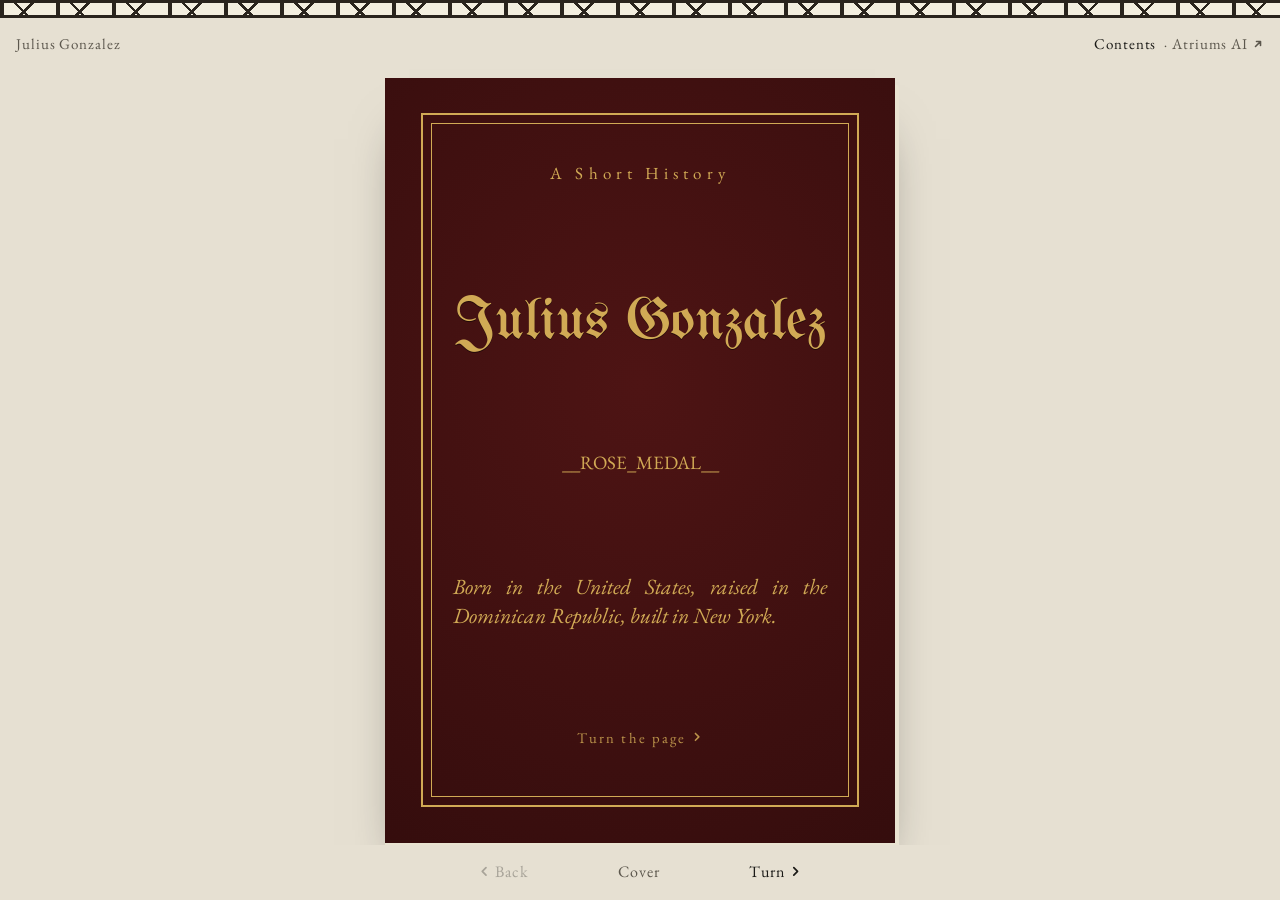
<file: tools/book.html>
<!doctype html>
<html lang="en">
<head>
<meta charset="utf-8" />
<meta name="viewport" content="width=device-width, initial-scale=1, viewport-fit=cover" />
<title>Julius Gonzalez</title>
<meta name="claude:viewport-fit-sides" content="cover" />
<meta name="description" content="Julius Gonzalez: born in the US, raised in the Dominican Republic, built in New York. A short history in eight parts, told as a book." />
<meta property="og:title" content="Julius Gonzalez" />
<meta property="og:description" content="Born in the United States, raised in the Dominican Republic, built in New York." />
<link rel="preconnect" href="https://fonts.googleapis.com" />
<link rel="preconnect" href="https://fonts.gstatic.com" crossorigin />
<link href="https://fonts.googleapis.com/css2?family=EB+Garamond:ital,wght@0,400;0,500;0,600;1,400;1,500&family=IM+Fell+English+SC&family=UnifrakturMaguntia&display=swap" rel="stylesheet" />
<style>
/* Layout: a bound book on a desk. Two-page spreads on wide screens, one page at a time on phones; every leaf turns on its spine. Inside, a Tufte page (footnotes, figures to scale, booktabs table) set like a Tudor octavo: blackletter initials, Fell small caps, running heads, folios and catchwords. */
:root {
  --desk: #e6e0d2;
  --paper: #fffff8;
  --paper-edge: #e9e3d1;
  --ink: #1b1a17;
  --ink-soft: #5c574d;
  --rule: #d9d3c2;
  --land: #ece6d2;
  --oxblood: #8b1e1e;
  --green: #2f5236;
  --gold: #a07a24;
  --beam: #2a241d;
  --plaster: #f3eedf;
  --cover: #4e1414;
  --cover-deep: #2e0b0b;
  --gilt: #d1aa55;
  --body: "EB Garamond", Garamond, "Palatino Linotype", Palatino, Georgia, serif;
  --caps: "IM Fell English SC", "EB Garamond", Garamond, Georgia, serif;
  --black: "UnifrakturMaguntia", "Old English Text MT", "EB Garamond", serif;
  --pw: min(480px, calc(100vw - 32px));
}
@media (prefers-color-scheme: dark) {
  :root:not([data-theme="light"]) {
    --desk: #0d0c0a; --paper: #1c1a15; --paper-edge: #2a261f; --ink: #ece5d3; --ink-soft: #a89f8c; --rule: #3a342a; --land: #2a261e;
    --oxblood: #d76a5c; --green: #8fbb92; --gold: #d2ac57; --beam: #050403; --plaster: #2b261e;
    --cover: #4e1414; --cover-deep: #240909; --gilt: #d1aa55;
    color-scheme: dark;
  }
}
:root[data-theme="dark"] {
  --desk: #0d0c0a; --paper: #1c1a15; --paper-edge: #2a261f; --ink: #ece5d3; --ink-soft: #a89f8c; --rule: #3a342a; --land: #2a261e;
  --oxblood: #d76a5c; --green: #8fbb92; --gold: #d2ac57; --beam: #050403; --plaster: #2b261e;
  --cover: #4e1414; --cover-deep: #240909; --gilt: #d1aa55;
  color-scheme: dark;
}

* { box-sizing: border-box; }
html, body { height: 100%; }
body {
  margin: 0; background: var(--desk); color: var(--ink);
  font-family: var(--body); font-variant-numeric: oldstyle-nums proportional-nums;
  -webkit-font-smoothing: antialiased;
  display: flex; flex-direction: column; overflow-x: hidden;
}
body::before { content: ""; position: fixed; inset: 0 0 auto; height: env(safe-area-inset-top, 0px); z-index: 10; background: var(--beam); }
a { color: inherit; text-decoration-color: var(--oxblood); text-underline-offset: .15em; }
a:focus-visible, button:focus-visible { outline: 2px solid var(--oxblood); outline-offset: 3px; }
.sc { font-family: var(--caps); letter-spacing: .06em; }

.timber {
  height: 18px; border-block: 3px solid var(--beam); flex: none;
  background:
    repeating-linear-gradient(90deg, var(--beam) 0 4px, transparent 4px 56px),
    repeating-linear-gradient(45deg, transparent 0 18px, var(--beam) 18px 20.5px, transparent 20.5px 39.6px),
    repeating-linear-gradient(-45deg, transparent 0 18px, var(--beam) 18px 20.5px, transparent 20.5px 39.6px),
    var(--plaster);
}
.bar {
  flex: none; display: flex; justify-content: space-between; align-items: center; gap: 12px;
  padding-block: 10px;
  padding-left: max(16px, env(safe-area-inset-left, 0px)); padding-right: max(16px, env(safe-area-inset-right, 0px));
  font-family: var(--caps); font-size: 15px; color: var(--ink-soft); letter-spacing: .06em;
}
.bar button, .controls button {
  font: inherit; color: var(--ink); background: none; border: 0; cursor: pointer; padding: 6px 4px; letter-spacing: inherit;
}
.bar button:hover, .controls button:hover:not(:disabled) { color: var(--oxblood); }

.stage { flex: 1; min-height: 0; display: grid; place-items: center; perspective: 2600px; padding: 6px 0 0; overflow: hidden; }
.book {
  position: relative; width: calc(var(--pw) * 2); height: calc(var(--pw) * 1.5);
  transform-style: preserve-3d; transition: transform .9s cubic-bezier(.3, .1, .2, 1);
}
.book.single { width: var(--pw); }
.book.at-start { transform: translateX(-25%); }
.book.at-end { transform: translateX(25%); }
.book.single.at-start, .book.single.at-end { transform: none; }
.book.instant, .book.instant .leaf { transition: none !important; }
.book::after { /* page block thickness under the open book */
  content: ""; position: absolute; inset: 1% -4px -6px; z-index: -1; border-radius: 3px;
  background: var(--paper-edge); box-shadow: 0 30px 50px -24px rgba(0, 0, 0, .55);
  transition: opacity .4s;
}
.book.at-start::after { left: 50%; } .book.at-end::after { right: 50%; }
.book.single::after { inset: 1% -5px -6px 0; left: 0; right: -5px; }

.leaf {
  position: absolute; top: 0; left: 50%; width: 50%; height: 100%;
  transform-origin: left center; transform-style: preserve-3d;
  transition: transform .9s cubic-bezier(.3, .1, .2, 1);
}
.leaf.flipped { transform: rotateY(-180deg); }
.single .leaf { left: 0; width: 100%; transition: transform .8s cubic-bezier(.3, .1, .2, 1), opacity .2s; }
.single .leaf.flipped { opacity: 0; transition: transform .8s cubic-bezier(.3, .1, .2, 1), opacity .25s .55s; }
.face { position: absolute; inset: 0; backface-visibility: hidden; -webkit-backface-visibility: hidden; overflow: hidden; }
.face.back { transform: rotateY(180deg); }
.face.blank { background: var(--paper); }

/* ---------- the page ---------- */
.page {
  position: relative; width: var(--pw); height: calc(var(--pw) * 1.5);
  background: var(--paper); color: var(--ink);
  font-size: calc(var(--pw) * .037); line-height: 1.45;
  padding: calc(var(--pw) * .065) calc(var(--pw) * .09) calc(var(--pw) * .05);
  display: flex; flex-direction: column; overflow: hidden;
  background-image: linear-gradient(90deg, rgba(0, 0, 0, .10), rgba(0, 0, 0, 0) 7%);
}
.page.verso { background-image: linear-gradient(270deg, rgba(0, 0, 0, .10), rgba(0, 0, 0, 0) 7%); }
.face .page { width: 100%; height: 100%; }
.run { font-family: var(--caps); font-size: .78em; color: var(--ink-soft); text-align: center; letter-spacing: .1em; flex: none; margin-bottom: .9em; }
.pbody { flex: 1; min-height: 0; display: flex; flex-direction: column; }
.foot { flex: none; display: grid; grid-template-columns: 1fr auto 1fr; align-items: baseline; font-size: .8em; color: var(--ink-soft); padding-top: .6em; }
.foot .folio { grid-column: 2; }
.foot .catch { grid-column: 3; justify-self: end; font-style: italic; }
.page p { margin: 0 0 .75em; hyphens: auto; -webkit-hyphens: auto; text-align: justify; }
.page h2 { font-weight: 400; font-style: italic; font-size: 1.75em; line-height: 1.1; margin: 0 0 .6em; text-wrap: balance; }
.page .part-no { display: block; font-family: var(--caps); font-style: normal; font-size: .52em; color: var(--oxblood); letter-spacing: .12em; margin-bottom: .35em; }
.page .drop::first-letter { font-family: var(--black); float: left; font-size: 3.5em; line-height: .8; padding: .1em .1em 0 0; color: var(--oxblood); }
.page .meta { font-family: var(--caps); font-size: .82em; color: var(--ink-soft); text-align: left; }
.ref { font-variant-numeric: lining-nums; font-size: .65em; vertical-align: super; line-height: 0; color: var(--oxblood); }
.pbody > .content { margin-block: auto; }
.notes { margin-top: 0; padding-top: .5em; font-size: .78em; line-height: 1.35; color: var(--ink-soft); }
.notes::before { content: ""; display: block; width: 30%; border-top: 1px solid var(--ink-soft); margin-bottom: .5em; }
.notes p { text-align: left; margin-bottom: .35em; }
.notes .n { color: var(--oxblood); font-variant-numeric: lining-nums; margin-right: .3em; }
strong { font-weight: 600; }

/* cover + back cover: tooled leather */
.page.cover {
  background: radial-gradient(120% 90% at 50% 40%, var(--cover), var(--cover-deep));
  color: var(--gilt); padding: calc(var(--pw) * .07);
}
.page.cover .tool {
  flex: 1; border: 2px solid var(--gilt); outline: 1px solid var(--gilt); outline-offset: calc(var(--pw) * -.022);
  display: flex; flex-direction: column; align-items: center; justify-content: space-between; text-align: center;
  padding: calc(var(--pw) * .09) calc(var(--pw) * .06);
}
.cover .over { font-family: var(--caps); letter-spacing: .3em; font-size: .9em; }
.cover h1 { font-family: var(--black); font-weight: 400; font-size: 3.1em; line-height: 1; margin: 0; text-shadow: 0 1px 0 rgba(0, 0, 0, .5); }
.cover .sub { font-style: italic; font-size: 1.15em; line-height: 1.35; max-width: 18em; margin: 0; }
.cover .medal { width: 34%; height: auto; }
.cover .medal .p1 { fill: none; stroke: var(--gilt); stroke-width: .7; } .cover .medal .p2 { fill: none; stroke: var(--gilt); stroke-width: .6; } .cover .medal .c { fill: var(--gilt); } .cover .medal .s { fill: var(--gilt); }
.cover .hint { font-family: var(--caps); font-size: .78em; letter-spacing: .14em; opacity: .85; }
.page.cover.back-cover .sub { font-size: 1.3em; }
.page.cover.back-cover .tool { justify-content: center; gap: 1.4em; }

/* map plate */
.plate { display: flex; flex-direction: column; align-items: center; gap: .5em; flex: 1; min-height: 0; }
.plate .map { flex: 1; min-height: 0; width: 100%; height: 100%; }
.plate figcaption { font-size: .8em; color: var(--ink-soft); text-align: center; line-height: 1.35; }
.plate button { font: inherit; font-family: var(--caps); color: var(--oxblood); background: none; border: 0; cursor: zoom-in; padding: 0; letter-spacing: .06em; }
.map .frame { fill: none; stroke: var(--ink); stroke-width: 1.2; }
.map .frame2 { fill: none; stroke: var(--ink); stroke-width: .5; }
.map .sea { fill: var(--paper); }
.map .land { fill: var(--land); stroke: var(--ink-soft); stroke-width: .5; stroke-linejoin: round; }
.map .dr { fill: var(--oxblood); }
.map .ny { fill: var(--green); fill-opacity: .55; stroke: var(--green); stroke-width: .6; }
.map .grat { stroke: var(--rule); stroke-width: .6; fill: none; }
.map .rhumb { stroke: var(--gold); stroke-width: .4; opacity: .55; }
.map .route { fill: none; stroke: var(--oxblood); stroke-width: 2.6; stroke-linecap: round; }
.map .lead { fill: none; stroke: var(--ink-soft); stroke-width: .6; stroke-dasharray: 2 3; }
.map .city { fill: var(--paper); stroke: var(--ink); stroke-width: 1.4; }
.map .city.on { fill: var(--oxblood); stroke: var(--oxblood); }
.map text { font-family: var(--body); fill: var(--ink); paint-order: stroke; stroke: var(--paper); stroke-width: 3px; stroke-linejoin: round; }
.map .lbl { font-size: 17px; font-style: italic; }
.map .lbl-sc { font-family: var(--caps); font-size: 14px; letter-spacing: .2em; fill: var(--ink-soft); }
.map .tick { font-size: 13px; fill: var(--ink-soft); font-variant-numeric: lining-nums; }
.map .key { font-family: var(--caps); font-size: 14px; fill: var(--oxblood); }
.map .note { font-size: 14px; font-style: italic; fill: var(--ink-soft); }
.map .inset-bg { fill: var(--paper); stroke: var(--ink); stroke-width: .8; }
.map .star-a { fill: var(--ink); } .map .star-b { fill: var(--paper); stroke: var(--ink); stroke-width: .6; } .map .star-n { fill: var(--oxblood); }
.map .scalebar rect { stroke: var(--ink); stroke-width: .6; }
.map .scalebar .f { fill: var(--ink); } .map .scalebar .e { fill: var(--paper); }

/* title page + contents */
.title-page { text-align: center; }
.title-page .kicker { font-family: var(--caps); color: var(--oxblood); font-size: .85em; letter-spacing: .12em; margin: .4em 0 1em; text-align: center; }
.title-page h1 { font-weight: 400; font-style: italic; font-size: 2em; line-height: 1.08; margin: 0 0 .7em; text-wrap: balance; }
.title-page h1 span { font-style: normal; }
.title-page .lede { text-align: center; font-size: .95em; margin: 0 auto 1.1em; max-width: 26em; }
.contents { text-align: left; }
.contents h3 { font-family: var(--caps); font-weight: 400; font-size: .85em; letter-spacing: .14em; color: var(--ink-soft); text-align: center; margin: 0 0 .5em; }
.contents ol { list-style: none; margin: 0; padding: 0; font-size: .92em; }
.contents li a { display: flex; gap: .4em; align-items: baseline; text-decoration: none; padding: .12em 0; }
.contents li a:hover .t { color: var(--oxblood); }
.contents .k { font-family: var(--caps); color: var(--oxblood); width: 2.6em; flex: none; }
.contents .dots { flex: 1; border-bottom: 1px dotted var(--ink-soft); transform: translateY(-.3em); }
.contents .pg { font-variant-numeric: oldstyle-nums tabular-nums; }
.rose-sm { display: block; margin: .8em auto 0; width: 1.6em; height: 1.6em; }
.rose-sm .p1, .finis .p1 { fill: var(--oxblood); } .rose-sm .p2, .finis .p2 { fill: var(--paper); stroke: var(--oxblood); stroke-width: .8; } .rose-sm .c, .finis .c { fill: var(--gold); } .rose-sm .s, .finis .s { fill: var(--green); }

/* plate: the lesson */
.lesson-plate { flex: 1; display: flex; flex-direction: column; justify-content: center; align-items: center; text-align: center; gap: 1em; border: 1px solid var(--ink); outline: 1px solid var(--ink); outline-offset: calc(var(--pw) * -.018); padding: 1.6em; }
.lesson-plate .big { font-style: italic; font-size: 1.9em; line-height: 1.15; margin: 0; text-align: center; text-wrap: balance; }
.lesson-plate .big b { font-weight: 500; color: var(--oxblood); }
.lesson-plate .attr { font-family: var(--caps); font-size: .85em; color: var(--ink-soft); text-align: center; margin: 0; }
.lesson-plate .code { font-family: var(--caps); color: var(--ink-soft); font-size: .8em; letter-spacing: .08em; text-align: center; margin: 0; }

.broadside { border: 1px solid var(--ink); outline: 1px solid var(--ink); outline-offset: 3px; padding: .7em 1em .4em; margin: .6em 3px 1em; text-align: center; }
.broadside p { text-align: center; margin: 0 0 .3em; }
.broadside .lesson { font-style: italic; font-size: 1.2em; line-height: 1.25; }
.broadside .lesson b { font-weight: 500; color: var(--oxblood); }
.broadside .attr { font-family: var(--caps); font-size: .8em; color: var(--ink-soft); }

/* figure 2 + table */
.chart { width: 100%; height: auto; display: block; margin: .3em 0 .6em; }
.chart text { font-family: var(--body); fill: var(--ink); font-size: 17px; }
.chart .yr { font-size: 15px; fill: var(--ink-soft); font-variant-numeric: lining-nums tabular-nums; }
.chart .dur { font-size: 15.5px; font-style: italic; fill: var(--ink-soft); }
.chart .axis, .chart .tk { stroke: var(--ink); stroke-width: .8; }
.chart .bar { fill: var(--ink); } .chart .bar.sub { fill: var(--ink-soft); } .chart .bar.now { fill: var(--oxblood); }
.chart .subl { font-size: 15.5px; } .chart .bracket { fill: none; stroke: var(--ink-soft); stroke-width: .8; stroke-dasharray: 2 2; } .chart .edu { fill: var(--green); }
.chart .nowline { stroke: var(--oxblood); stroke-width: .8; }
.chart .now-t { fill: var(--oxblood); font-family: var(--caps); font-size: 14px; letter-spacing: .1em; }
.figcap { font-size: .82em; color: var(--ink-soft); line-height: 1.35; }
.figcap .sc { color: var(--ink); }
table.figs { border-collapse: collapse; width: 100%; font-size: .86em; margin: .2em 0 .5em; border-top: 2px solid var(--ink); border-bottom: 2px solid var(--ink); line-height: 1.3; }
table.figs caption { text-align: left; font-family: var(--caps); font-size: .95em; color: var(--ink-soft); padding-bottom: .3em; }
table.figs th, table.figs td { text-align: left; padding: .28em .6em .28em 0; vertical-align: baseline; }
table.figs thead th { font-weight: 400; font-style: italic; color: var(--ink-soft); border-bottom: 1px solid var(--ink); }
table.figs td.v { text-align: right; font-variant-numeric: lining-nums tabular-nums; font-weight: 600; white-space: nowrap; padding-right: 1em; width: 4.6em; }
table.figs td.v.r { color: var(--oxblood); }

.values { display: grid; gap: .9em; margin-top: .3em; }
.values div { border-top: 1px solid var(--ink); padding-top: .35em; }
.values h3 { font-family: var(--caps); font-weight: 400; font-size: 1em; color: var(--oxblood); margin: 0 0 .15em; letter-spacing: .06em; }
.values p { margin: 0; }

.reach { display: flex; flex-direction: column; gap: .5em; align-items: flex-start; margin-top: .4em; }
.email { font-size: 1em; padding: .35em .7em; border: 1px solid var(--rule); user-select: all; overflow-wrap: anywhere; font-variant-numeric: lining-nums; }
.btns { display: flex; gap: .5em; flex-wrap: wrap; }
.btn { font-family: var(--caps); font-size: .9em; letter-spacing: .06em; padding: .4em .9em; border: 1px solid var(--ink); background: var(--ink); color: var(--paper); cursor: pointer; text-decoration: none; }
.btn.ghost { background: transparent; color: var(--ink); }
.btn:hover { background: var(--oxblood); border-color: var(--oxblood); color: var(--paper); }
.finis { flex: 1; display: flex; flex-direction: column; justify-content: center; align-items: center; text-align: center; gap: 1em; }
.finis .word { font-family: var(--black); font-size: 3em; color: var(--oxblood); margin: 0; text-align: center; }
.finis svg { width: 3em; height: 3em; }
.finis .colophon { font-size: .82em; color: var(--ink-soft); max-width: 22em; text-align: center; font-style: italic; }

/* drawn icons (no font glyphs) */
.ic { width: .8em; height: .8em; display: inline-block; vertical-align: -.05em; fill: none; stroke: currentColor; stroke-width: 1.6; stroke-linecap: round; stroke-linejoin: round; }

/* controls */
.controls {
  flex: none; display: flex; justify-content: center; align-items: center; gap: 18px;
  padding-block: 10px calc(12px + env(safe-area-inset-bottom, 0px));
  padding-left: max(16px, env(safe-area-inset-left, 0px)); padding-right: max(16px, env(safe-area-inset-right, 0px));
  font-family: var(--caps); font-size: 16px; letter-spacing: .06em; color: var(--ink-soft);
}
.controls button:disabled { opacity: .3; cursor: default; }
#where { min-width: 11em; text-align: center; font-variant-numeric: lining-nums; }

/* enlarged chart */
.zoom { position: fixed; inset: 0; z-index: 20; background: var(--paper); overflow: auto; padding: calc(12px + env(safe-area-inset-top, 0px)) max(16px, env(safe-area-inset-right, 0px)) 24px max(16px, env(safe-area-inset-left, 0px)); }
.zoom .map { width: 100%; max-width: 720px; height: auto; display: block; margin: 0 auto; }
.zoom button { position: sticky; top: 0; float: right; z-index: 1; font-family: var(--caps); font-size: 16px; background: var(--paper); color: var(--ink); border: 1px solid var(--ink); padding: 6px 12px; cursor: pointer; }

/* no-script fallback: pages stacked */
#pages { display: grid; gap: 24px; justify-items: center; padding-block: 24px; }
#pages[data-moved] { display: none; }

@media (prefers-reduced-motion: reduce) {
  .book, .leaf, .single .leaf, .single .leaf.flipped { transition: none !important; }
}
</style>
</head>
<body>
<div class="timber" aria-hidden="true"></div>
<div class="bar">
  <span>Julius Gonzalez</span>
  <span><button type="button" data-go="2">Contents</button> · <a href="https://www.atriums.ai/" target="_blank" rel="noopener" style="text-decoration:none">Atriums AI <svg class="ic" viewBox="0 0 12 12" aria-hidden="true" focusable="false"><path d="M3.5 8.5 8.5 3.5M4.5 3.5h4v4" /></svg></a></span>
</div>

<main class="stage" id="stage">
  <div class="book" id="book" aria-live="polite"></div>
</main>

<nav class="controls" aria-label="Turn pages">
  <button type="button" id="prev" aria-label="Previous page"><svg class="ic" viewBox="0 0 12 12" aria-hidden="true" focusable="false"><path d="M7.5 2.5 4 6l3.5 3.5" /></svg> Back</button>
  <span id="where">Cover</span>
  <button type="button" id="next" aria-label="Next page">Turn <svg class="ic" viewBox="0 0 12 12" aria-hidden="true" focusable="false"><path d="M4.5 2.5 8 6l-3.5 3.5" /></svg></button>
</nav>

<div id="pages">

  <!-- 0 · cover -->
  <section class="page cover" data-label="Cover">
    <div class="tool">
      <p class="over">A Short History</p>
      <div>
        <h1>Julius Gonzalez</h1>
      </div>
      __ROSE_MEDAL__
      <p class="sub">Born in the United States, raised in the Dominican Republic, built in New York.</p>
      <p class="hint">Turn the page <svg class="ic" viewBox="0 0 12 12" aria-hidden="true" focusable="false"><path d="M4.5 2.5 8 6l-3.5 3.5" /></svg></p>
    </div>
  </section>

  <!-- 1 · frontispiece -->
  <section class="page verso" data-run="Frontispiece">
    <figure class="plate" style="margin:0">
      __MAPSVG__
      <figcaption><span class="sc" style="color:var(--ink)">The route,</span> on Mercator's projection of 1569. Numerals key each place to a part. <button type="button" id="enlarge">Enlarge the chart</button></figcaption>
    </figure>
  </section>

  <!-- 2 · title + contents -->
  <section class="page" data-run="Julius Gonzalez">
    <div class="title-page">
      <p class="kicker">A short history, in eight parts</p>
      <h1>Born in the United States, raised in the Dominican Republic, <span>built in New York.</span></h1>
      <p class="lede">I took a non-traditional path into technology and have been teaching myself to build ever since. Today I'm building <a href="https://www.atriums.ai/" target="_blank" rel="noopener">Atriums AI</a>.</p>
    </div>
    <nav class="contents" aria-label="Contents">
      <h3>Contents</h3>
      <ol>
        <li><a href="#page-3" data-go="3"><span class="k">I</span><span class="t">The Dominican Republic</span><span class="dots"></span><span class="pg">3</span></a></li>
        <li><a href="#page-4" data-go="4"><span class="k">II</span><span class="t">New York</span><span class="dots"></span><span class="pg">4</span></a></li>
        <li><a href="#page-5" data-go="5"><span class="k">III</span><span class="t">The non-traditional path</span><span class="dots"></span><span class="pg">5</span></a></li>
        <li><a href="#page-6" data-go="6"><span class="k">IV</span><span class="t">Binghamton</span><span class="dots"></span><span class="pg">6</span></a></li>
        <li><a href="#page-7" data-go="7"><span class="k">V</span><span class="t">The magic book</span><span class="dots"></span><span class="pg">7</span></a></li>
        <li><a href="#page-9" data-go="9"><span class="k">VI</span><span class="t">Learning to ship</span><span class="dots"></span><span class="pg">9</span></a></li>
        <li><a href="#page-10" data-go="10"><span class="k">VII</span><span class="t">Finance and data</span><span class="dots"></span><span class="pg">10</span></a></li>
        <li><a href="#page-13" data-go="13"><span class="k">VIII</span><span class="t">Atriums AI</span><span class="dots"></span><span class="pg">13</span></a></li>
        <li><a href="#page-15" data-go="15"><span class="k"></span><span class="t">About the author</span><span class="dots"></span><span class="pg">15</span></a></li>
      </ol>
    </nav>
  </section>

  <!-- 3 · Part I -->
  <section class="page verso text" data-run="Hispaniola">
    <h2><span class="part-no">Part I</span>Eleven years in the Dominican Republic</h2>
    <p class="drop">I was born in the United States and spent eleven years growing up in the Dominican Republic.<span class="ref">1</span> That's where I learned to be resourceful. When you don't have everything handed to you, you get creative with what you have.</p>
    <p>Growing up between two languages and two cultures taught me to adapt quickly, listen closely, and feel at home somewhere new. I still lean on that every day.</p>
    <div class="notes"><p><span class="n">1</span>The Dominican Republic shares the island of Hispaniola with Haiti. It is shaded red on the frontispiece.</p></div>
  </section>

  <!-- 4 · Part II -->
  <section class="page text" data-run="New York">
    <h2><span class="part-no">Part II</span>New York, which doesn't wait for anyone</h2>
    <p class="drop">Moving to New York City was its own education.<span class="ref">2</span> The pace and the ambition rewire you. New York taught me that if you want something, you go and get it. You don't wait for permission or a perfect plan.</p>
    <div class="notes"><p><span class="n">2</span>About 1,550 miles north of where I grew up, measured in a straight line.</p></div>
  </section>

  <!-- 5 · Part III -->
  <section class="page verso text" data-run="The Long Way Round">
    <h2><span class="part-no">Part III</span>The non-traditional path</h2>
    <p class="drop">My route to a four-year degree started at community college. Some people see that as a detour. For me it was a launchpad. I put my head down, excelled, and earned my transfer to Binghamton University.<span class="ref">3</span></p>
    <div class="notes"><p><span class="n">3</span>Where you start doesn't decide where you finish.</p></div>
  </section>

  <!-- 6 · Part IV -->
  <section class="page text" data-run="Binghamton">
    <h2><span class="part-no">Part IV</span>Binghamton, where I fell for startups</h2>
    <p class="drop">I studied Financial Economics, but entrepreneurship is what grabbed me. A small group of people with an idea and enough grit could build something from nothing and put it in people's hands. I went to every talk I could find and started treating problems as things to build.</p>
    <p class="meta">Binghamton University, State University of New York · B.S. Financial Economics · December 2015</p>
  </section>

  <!-- 7 · Part V -->
  <section class="page verso text" data-run="The Magic Book">
    <h2><span class="part-no">Part V</span>The magic book</h2>
    <p class="drop">My first real startup was an augmented reality magic book: a physical book with blank pages, and projections that brought those pages to life. It blended the feel of paper in your hands, which helps people remember what they read, with the convenience of having any book available digitally.</p>
    <p>We had two school districts ready to go. Then our CTO quit.</p>
    <p>Nobody was left to build it, so I decided to become someone who could. I taught myself to code, one tutorial, one bug and one late night at a time.</p>
  </section>

  <!-- 8 · plate -->
  <section class="page" data-run="The Lesson">
    <div class="lesson-plate">
      <p class="code">Plate I</p>
      <p class="big">When you're blocked, <b>learn your way through it.</b></p>
      __ROSE_SM__
      <p class="attr">The lesson I still work by</p>
    </div>
  </section>

  <!-- 9 · Part VI -->
  <section class="page verso text" data-run="Shipping">
    <h2><span class="part-no">Part VI</span>From learning to code to shipping</h2>
    <p class="drop">Teaching myself turned into a habit of building. I've designed and built mobile apps and websites from the ground up, frontend and backend, and published iOS apps to the App Store.<span class="ref">4</span></p>
    <p><span class="sc">Tools of the trade:</span> Python, JavaScript, React, iOS, SQL, REST APIs, Snowflake, Power BI and large language models.</p>
    <div class="notes"><p><span class="n">4</span>My own projects have run on Heroku and on AWS EC2.</p></div>
  </section>

  <!-- 10 · Part VII a -->
  <section class="page text" data-run="Finance &amp; Data">
    <h2><span class="part-no">Part VII</span>A builder inside finance and data</h2>
    <p class="drop">For ten years I've worked where product, data and technology meet, turning messy problems into products people use.</p>
    <table class="figs">
      <caption>Table 1. The work, in numbers</caption>
      <thead><tr><th scope="col">Figure</th><th scope="col">What it measures</th></tr></thead>
      <tbody>
        <tr><td class="v r">1st</td><td>LLM-powered application at Jefferies</td></tr>
        <tr><td class="v">1,500</td><td>professionals served by the products I lead, 200+ of them senior bankers</td></tr>
        <tr><td class="v">$2B+</td><td>in M&amp;A sell-side deals supported by my analysis</td></tr>
        <tr><td class="v">2,000+</td><td>Avero customers given the post-COVID recovery reporting</td></tr>
        <tr><td class="v">−11%</td><td>new-customer churn after the billing and onboarding rebuild</td></tr>
      </tbody>
    </table>
  </section>

  <!-- 11 · Part VII b -->
  <section class="page verso text" data-run="Finance &amp; Data">
    <p>At <strong>Jefferies</strong>, as Product Strategist in Investment Banking, now Vice President, I led data scientists, engineers, delivery and business leaders to launch the firm's first LLM-powered application.<span class="ref">5</span> I set strategy for a portfolio of fintech and banking software and use SQL-driven analysis to decide what to build next.</p>
    <p>At <strong>Avero</strong>, as Product Owner and Data Analyst, I owned the sales, onboarding and billing platform end to end. I published nationwide reporting on the restaurant industry's recovery after COVID and moved the company's data into Snowflake and Power BI.</p>
    <div class="notes"><p><span class="n">5</span>Before that, as a Data Analyst at Jefferies, I ran SQL and Python analysis for M&amp;A sell-side deals and automated the team's performance reporting.</p></div>
  </section>

  <!-- 12 · Figure 2 -->
  <section class="page text" data-run="Finance &amp; Data">
    <p class="figcap" style="margin-top:.5em"><span class="sc">Figure 2.</span> The decade to scale.</p>
    <svg class="chart" viewBox="0 -4 440 312" role="img" aria-labelledby="chart-t">
      <title id="chart-t">Career timeline from December 2015 to November 2026</title>
      __CHART__
    </svg>
  </section>

  <!-- 13 · Part VIII -->
  <section class="page verso text" data-run="Atriums AI">
    <h2><span class="part-no">Part VIII</span>Atriums AI</h2>
    <p class="drop">Outside my day job, I'm building again. <a href="https://www.atriums.ai/" target="_blank" rel="noopener"><strong>Atriums AI</strong></a><span class="ref">6</span> is a live room where a team talks through an idea and AI coding agents build it while they talk. The group compares the versions side by side, votes, and pushes the winner to GitHub with a spec.</p>
    <p>It's the same pull I felt at Binghamton and the same stubbornness from the magic book, now with ten years of product experience behind it.</p>
    <div class="broadside">
      <p class="lesson">From conversation <b>to working prototype,</b> in one meeting.</p>
    </div>
    <div class="notes"><p><span class="n">6</span>See it live at <a href="https://www.atriums.ai/" target="_blank" rel="noopener">atriums.ai</a>.</p></div>
  </section>

  <!-- 14 · values -->
  <section class="page text" data-run="What Carries Through">
    <h2><span class="part-no">Epilogue</span>What carries through</h2>
    <div class="values">
      <div><h3>Learning</h3><p>From the DR to self-taught code to LLMs, I'm happiest as a beginner at something new.</p></div>
      <div><h3>Pushing my limits</h3><p>When our CTO quit, I learned to build it myself. I keep choosing problems a little bigger than I am.</p></div>
      <div><h3>Caring about the work</h3><p>My name is on what I ship. I sweat the details because the people using it deserve that.</p></div>
    </div>
  </section>

  <!-- 15 · about + correspondence -->
  <section class="page verso text" data-run="About the Author">
    <h2><span class="part-no">About the author</span>Julius Gonzalez</h2>
    <p class="drop">Julius Gonzalez is a product strategist and self-taught engineer in New York, and the founder of Atriums AI. He invests in early-stage founders, including <strong>BoldVoice</strong>. Away from the keyboard he skis, trains judo, plays basketball, scuba dives and follows Formula 1.</p>
    <p class="sc" style="color:var(--oxblood);margin:.4em 0 .2em">Correspondence</p>
    <p>Founders, engineers, investors, or anyone curious: I'd love to hear from you.</p>
    <div class="reach">
      <span class="email" id="email">gonzalezjulius.c@gmail.com</span>
      <div class="btns">
        <button class="btn" id="copy-email" type="button">Copy email</button>
        <a class="btn ghost" href="https://www.linkedin.com/in/juliuscgonzalez" target="_blank" rel="noopener">LinkedIn <svg class="ic" viewBox="0 0 12 12" aria-hidden="true" focusable="false"><path d="M3.5 8.5 8.5 3.5M4.5 3.5h4v4" /></svg></a>
      </div>
    </div>
  </section>

  <!-- 16 · finis -->
  <section class="page" data-run="Julius Gonzalez">
    <div class="finis">
      __ROSE_SM__
      <p class="word">Finis</p>
      <p class="colophon">Set in Garamond and Fell, with blackletter initials. The frontispiece is drawn on Mercator's projection from Natural Earth data. Made in New York, MMXXVI.</p>
    </div>
  </section>

  <!-- 17 · back cover -->
  <section class="page cover back-cover verso" data-label="Back cover">
    <div class="tool">
      __ROSE_MEDAL__
      <p class="sub">Hispaniola. New York. Binghamton. A magic book, a decade in finance and data, and a room where ideas get built.</p>
      <p class="over"><a href="https://www.atriums.ai/" target="_blank" rel="noopener" style="text-decoration:none">atriums.ai</a></p>
    </div>
  </section>
</div>

<div class="zoom" id="zoom" hidden>
  <button type="button" id="zoom-close">Close <svg class="ic" viewBox="0 0 12 12" aria-hidden="true" focusable="false"><path d="M3 3l6 6M9 3 3 9" /></svg></button>
  <div id="zoom-body"></div>
</div>

<script>
(() => {
  const pages = [...document.querySelectorAll("#pages > .page")];
  const holder = document.getElementById("pages");
  const book = document.getElementById("book");
  const stage = document.getElementById("stage");
  const where = document.getElementById("where");
  const prevB = document.getElementById("prev"), nextB = document.getElementById("next");
  const reduced = matchMedia("(prefers-reduced-motion: reduce)").matches;
  const N = pages.length; // 18
  holder.dataset.moved = "1";
  let mode = null, leaves = [], cur = 0, turning = -1, timer = null;

  // running heads, folios, catchwords
  pages.forEach((p, i) => {
    if (p.classList.contains("cover")) return;
    const inner = document.createElement("div"); inner.className = "pbody";
    if (p.classList.contains("text")) {
      const content = document.createElement("div"); content.className = "content";
      [...p.childNodes].forEach((n) => { if (!(n.classList && n.classList.contains("notes"))) content.appendChild(n); });
      inner.appendChild(content);
    }
    while (p.firstChild) inner.appendChild(p.firstChild);
    const run = document.createElement("div"); run.className = "run"; run.textContent = p.dataset.run || "";
    const foot = document.createElement("div"); foot.className = "foot";
    const next = pages[i + 1];
    let cw = "";
    if (next && !next.classList.contains("cover")) {
      let el = next.querySelector("h1, h2, p, figcaption");
      if (el) { el = el.cloneNode(true); el.querySelectorAll(".part-no, .ref").forEach((x) => x.remove()); }
      const txt = (el ? el.textContent : "").trim().split(/\s+/)[0] || "";
      cw = txt.replace(/[^\p{L}\p{N}'’-]/gu, "");
    }
    foot.innerHTML = `<span class="folio">${i}</span><span class="catch"></span>`;
    foot.querySelector(".catch").textContent = cw;
    p.append(run, inner, foot);
  });
  pages.forEach((p) => { if (p.classList.contains("cover")) return; });

  function pageOf(c) { return mode === "spread" ? Math.max(0, 2 * c - 1) : c; }
  function curFor(p) { return mode === "spread" ? Math.floor((p + 1) / 2) : p; }
  function maxCur() { return mode === "spread" ? leaves.length : leaves.length - 1; }

  function layout() {
    const W = stage.clientWidth - 32;
    const H = stage.clientHeight - 16;
    const want = W >= 760 ? "spread" : "single";
    const pw = Math.max(240, Math.floor(want === "spread" ? Math.min(W / 2, H / 1.5, 560) : Math.min(W, H / 1.5, 520)));
    document.documentElement.style.setProperty("--pw", pw + "px");
    if (want !== mode) {
      const p = mode ? pageOf(cur) : startPage();
      mode = want; build(); cur = Math.min(curFor(p), maxCur()); render(true);
    }
  }
  function startPage() {
    const m = /^#page-(\d+)$/.exec(location.hash);
    return m ? Math.min(N - 1, +m[1]) : 0;
  }
  function build() {
    book.classList.add("instant");
    book.replaceChildren(); leaves = [];
    book.classList.toggle("single", mode === "single");
    const mk = (c) => { const d = document.createElement("div"); d.className = c; return d; };
    if (mode === "spread") {
      for (let k = 0; k < N / 2; k++) {
        const leaf = mk("leaf"), f = mk("face front"), b = mk("face back");
        pages[2 * k].classList.remove("verso"); pages[2 * k + 1].classList.add("verso");
        f.append(pages[2 * k]); b.append(pages[2 * k + 1]); leaf.append(f, b); book.append(leaf); leaves.push(leaf);
      }
    } else {
      pages.forEach((p) => { p.classList.remove("verso"); const leaf = mk("leaf"), f = mk("face front"), b = mk("face back blank"); f.append(p); leaf.append(f, b); book.append(leaf); leaves.push(leaf); });
    }
    holder.dataset.moved = "1";
  }
  function render(instant) {
    if (instant) book.classList.add("instant");
    const L = leaves.length;
    leaves.forEach((leaf, k) => {
      const f = k < cur;
      leaf.classList.toggle("flipped", f);
      leaf.style.zIndex = k === turning ? 3 * L : (f ? k + 1 : L - k);
      leaf.setAttribute("aria-hidden", visible(k) ? "false" : "true");
      leaf.inert = !visible(k);
    });
    book.classList.toggle("at-start", cur === 0);
    book.classList.toggle("at-end", mode === "spread" && cur === L);
    prevB.disabled = cur === 0; nextB.disabled = cur === maxCur();
    const p = pageOf(cur);
    if (mode === "spread") where.textContent = cur === 0 ? "Cover" : cur === L ? "Back cover" : `Pages ${2 * cur - 1}–${2 * cur} of ${N - 2}`;
    else where.textContent = cur === 0 ? "Cover" : cur === N - 1 ? "Back cover" : `Page ${cur} of ${N - 2}`;
    try { history.replaceState(null, "", cur === 0 ? location.pathname + location.search : "#page-" + p); } catch (e) {}
    if (instant) { void book.offsetWidth; requestAnimationFrame(() => book.classList.remove("instant")); }
  }
  function visible(k) { return mode === "spread" ? (k === cur || k === cur - 1) : k === cur; }
  function step(dir) {
    const next = cur + dir;
    if (next < 0 || next > maxCur()) return false;
    turning = dir > 0 ? cur : cur - 1;
    cur = next; render(false);
    clearTimeout(timer); timer = setTimeout(() => { turning = -1; render(false); }, 950);
    return true;
  }
  function go(target) {
    target = Math.max(0, Math.min(maxCur(), target));
    if (reduced) { cur = target; render(true); return; }
    const dir = target > cur ? 1 : -1;
    const tick = () => { if (cur !== target && step(dir)) setTimeout(tick, 160); };
    tick();
  }
  prevB.addEventListener("click", () => step(-1));
  nextB.addEventListener("click", () => step(1));
  document.addEventListener("keydown", (e) => {
    if (!document.getElementById("zoom").hidden) { if (e.key === "Escape") closeZoom(); return; }
    if (e.key === "ArrowRight" || e.key === "PageDown") { e.preventDefault(); step(1); }
    if (e.key === "ArrowLeft" || e.key === "PageUp") { e.preventDefault(); step(-1); }
    if (e.key === "Home") go(0);
    if (e.key === "End") go(maxCur());
  });
  document.querySelectorAll("[data-go]").forEach((a) => a.addEventListener("click", (e) => { e.preventDefault(); go(curFor(+a.dataset.go)); }));
  let swipeX = null, swiped = false;
  book.addEventListener("pointerdown", (e) => { swipeX = e.clientX; swiped = false; });
  book.addEventListener("pointerup", (e) => {
    if (swipeX === null) return; const dx = e.clientX - swipeX; swipeX = null;
    if (Math.abs(dx) > 45) { swiped = true; step(dx < 0 ? 1 : -1); }
  });
  book.addEventListener("click", (e) => {
    if (swiped || e.target.closest("a, button, .email, table")) return;
    const r = book.getBoundingClientRect(); const x = e.clientX - r.left;
    if (mode === "spread") step(x > r.width / 2 ? 1 : -1); else step(x > r.width * .3 ? 1 : -1);
  });

  // enlarge the chart
  const zoom = document.getElementById("zoom");
  function closeZoom() { zoom.hidden = true; document.getElementById("enlarge").focus(); }
  document.getElementById("enlarge").addEventListener("click", (e) => {
    e.stopPropagation();
    const svg = pages[1].querySelector("svg.map").cloneNode(true);
    document.getElementById("zoom-body").replaceChildren(svg);
    zoom.hidden = false; document.getElementById("zoom-close").focus();
  });
  document.getElementById("zoom-close").addEventListener("click", closeZoom);

  // copy email
  const btn = document.getElementById("copy-email"), email = document.getElementById("email");
  btn.addEventListener("click", () => {
    const done = () => { btn.textContent = "Copied"; setTimeout(() => (btn.textContent = "Copy email"), 1800); };
    const fallback = () => { const r = document.createRange(); r.selectNodeContents(email); const s = getSelection(); s.removeAllRanges(); s.addRange(r); btn.textContent = "Selected"; };
    try { navigator.clipboard.writeText(email.textContent.trim()).then(done, fallback); } catch (e) { fallback(); }
  });

  addEventListener("resize", layout);
  addEventListener("hashchange", () => { const p = startPage(); go(curFor(p)); });
  layout();
})();
</script>
</body>
</html>
</file>
